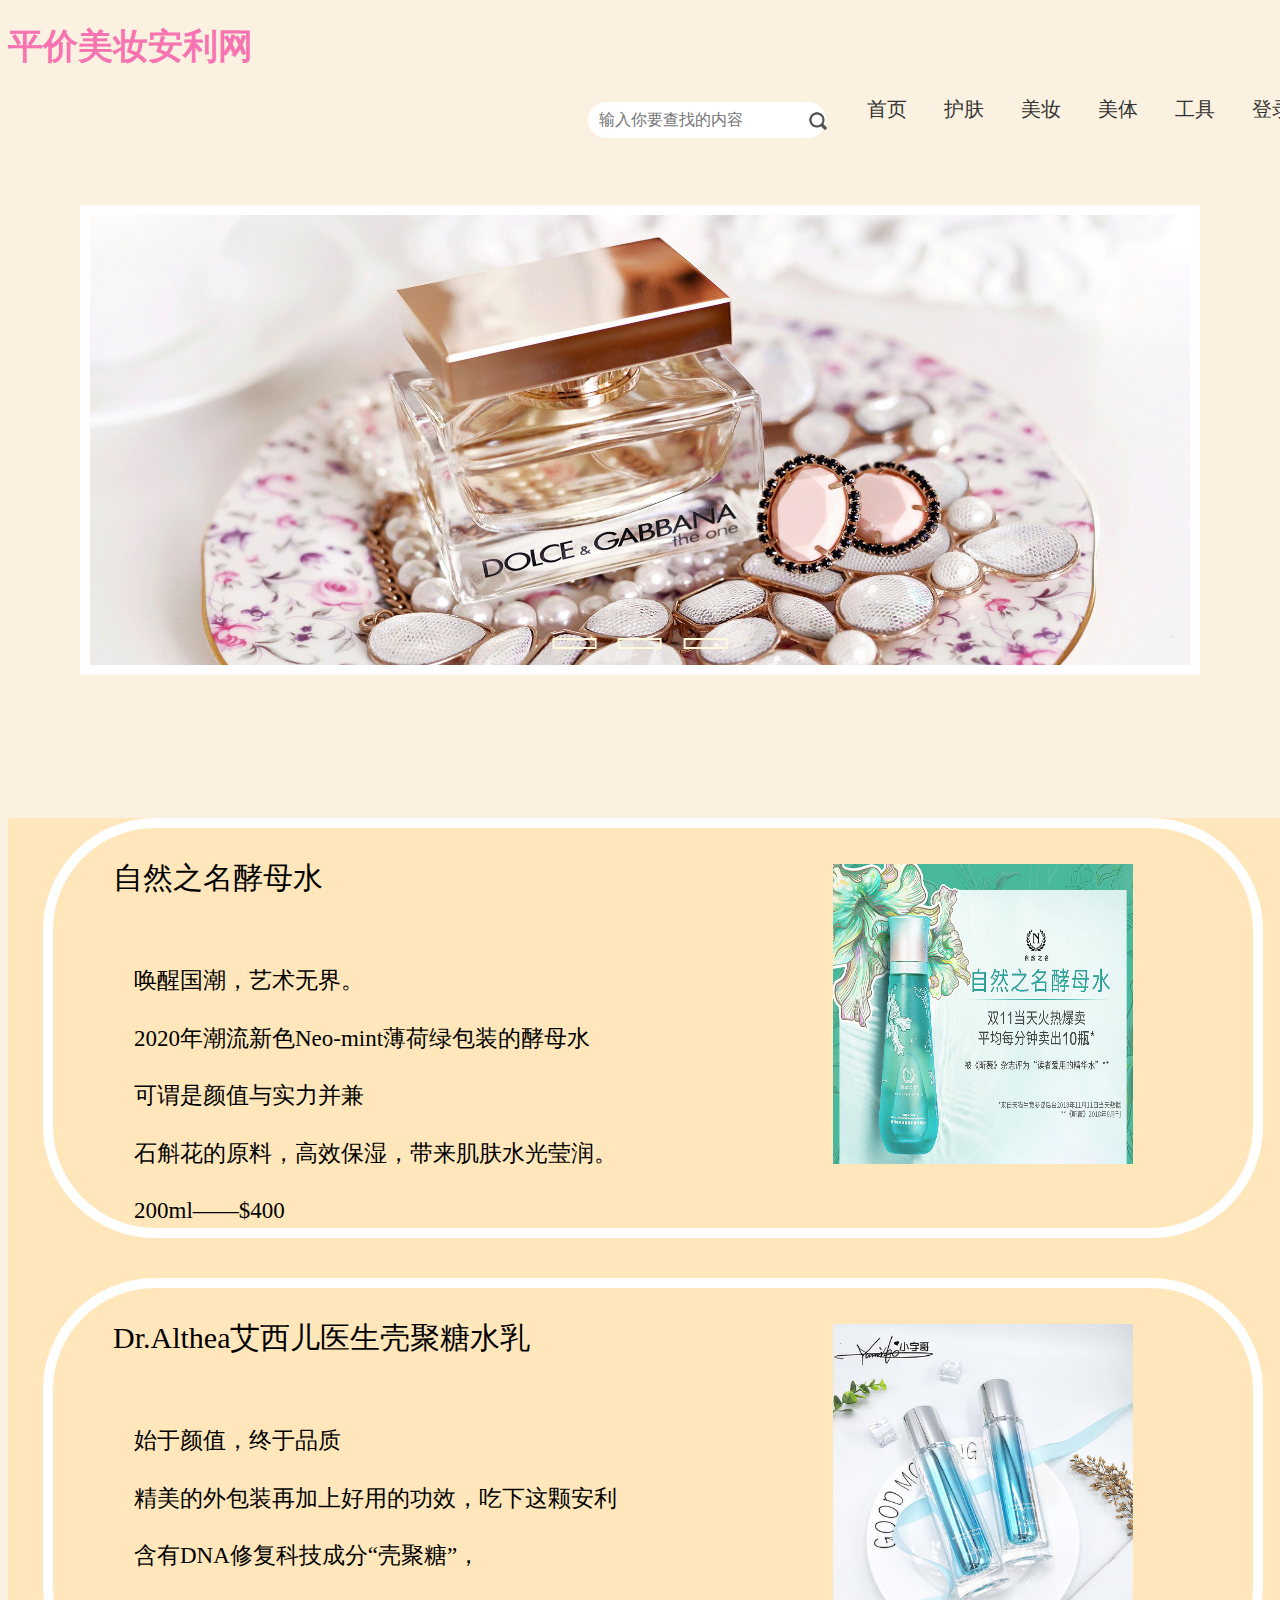
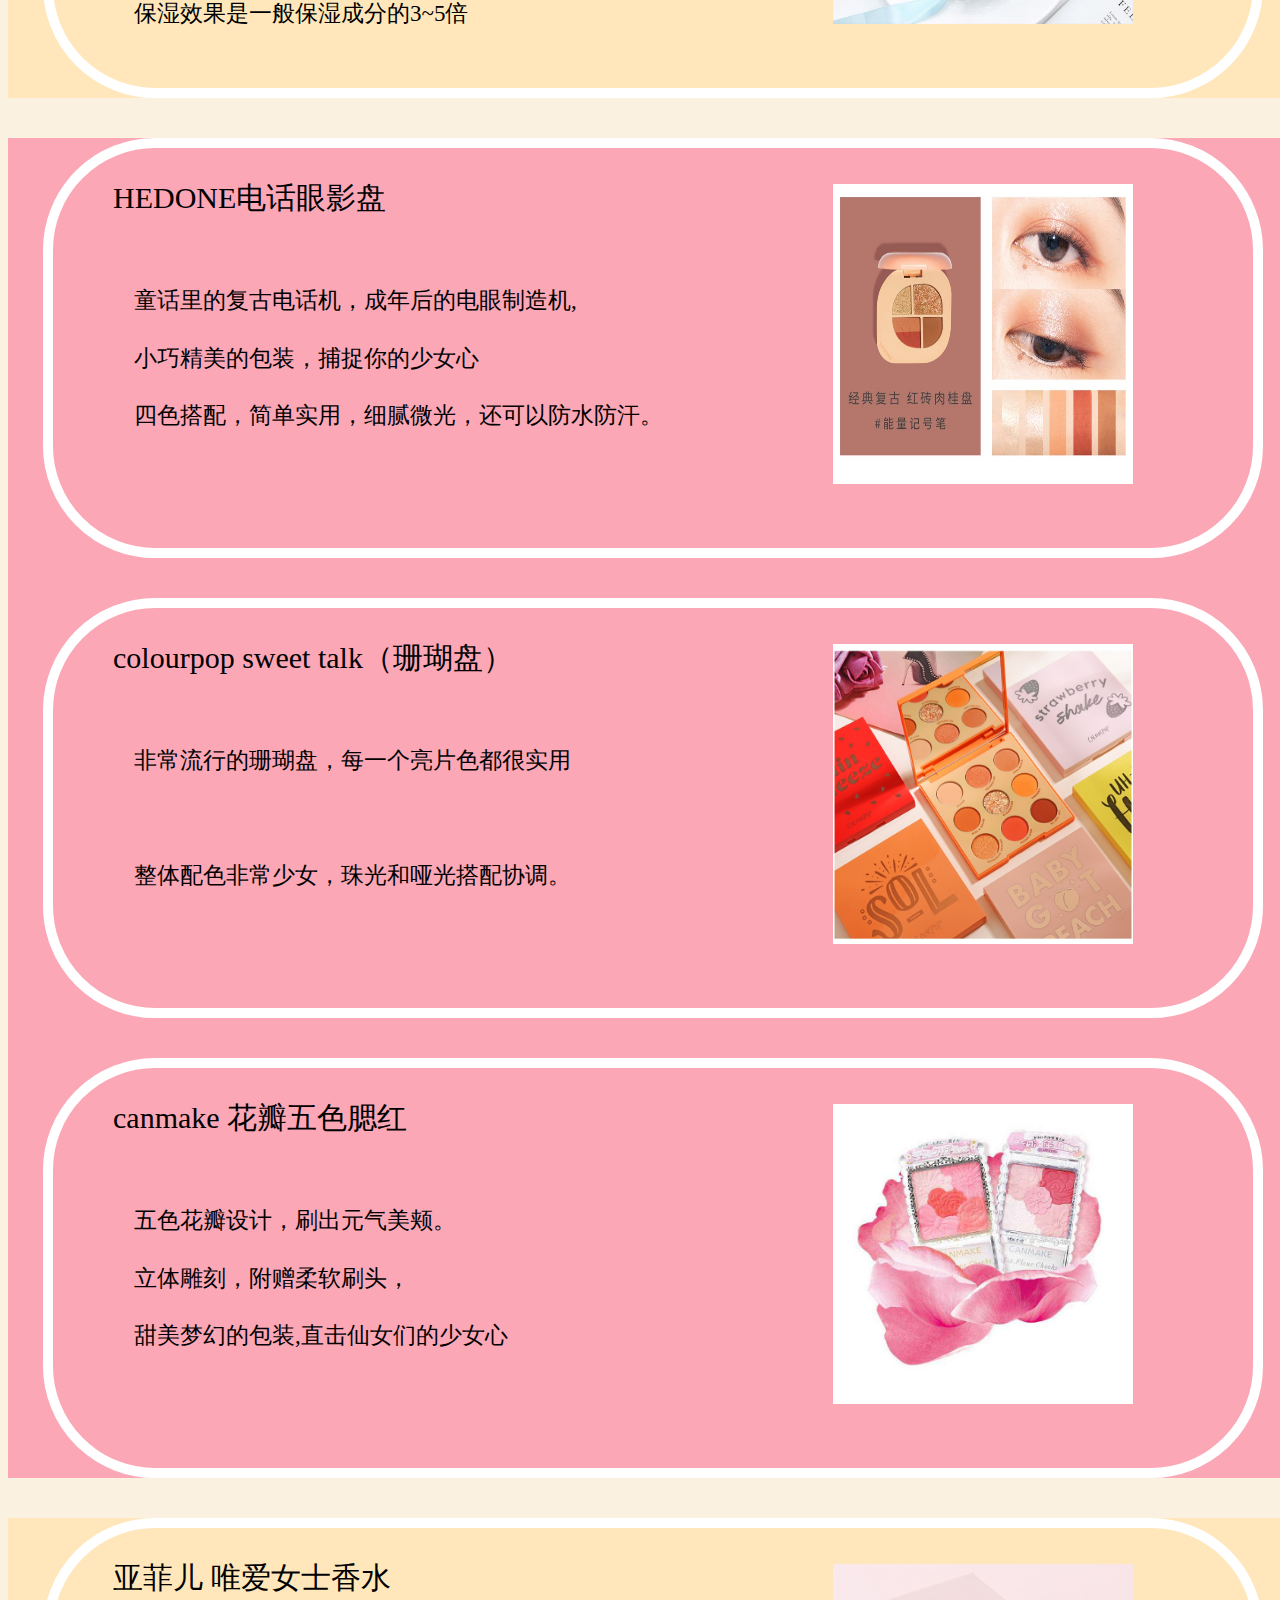
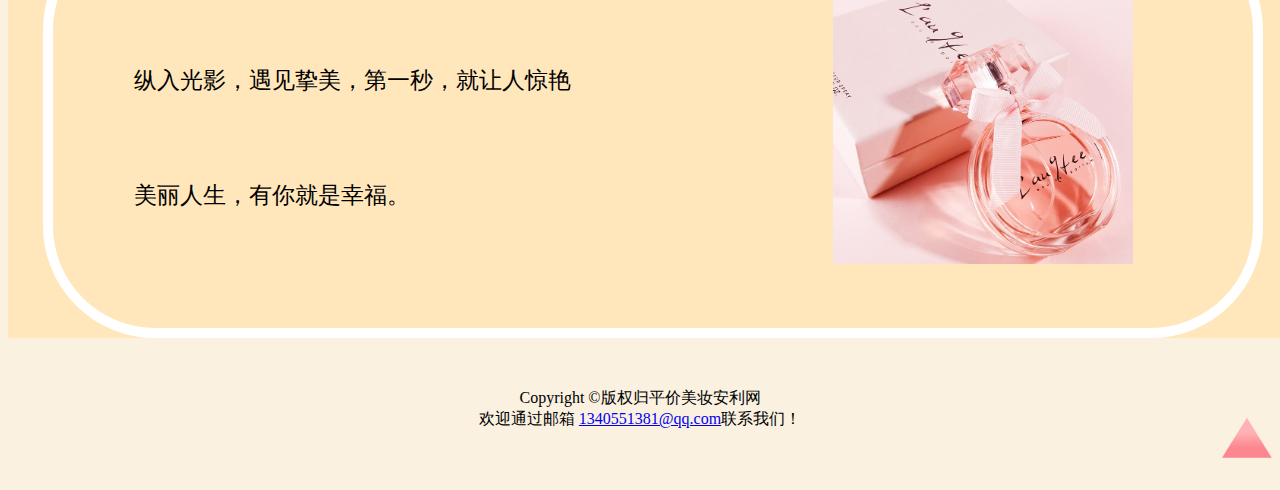
<file: index.html>
<!doctype html>
<html lang="zh">
	<head>
		<meta charset="utf-8">
		<title>平价美妆安利网-首页</title>
		<link rel="stylesheet" href="css/index-style.css">
	</head>

<body>
	<!--span 和a.img配合使用，这只是个空盒子，为了回到顶部链接定位-->
	<span id="gotop"> </span>
	<!--头部开始，含网站名称、搜索框、导航、-->
	<header>
		<h1><a href="index.html">平价美妆安利网</a></h1>
		<!--搜索框-->
		<div class="search-box">
			<input class="search-txt" type="search" name="search" placeholder="输入你要查找的内容"/>
				<img src="img/index.img/search.png" class="icon" alt="搜索框底框"/>
		</div>
		<!--导航栏-->
		<nav class="navbar">
			<ul>
				<li><a href="index.html">首页</a></li>
				<li><a href="other-html-files/skin-care-page.html">护肤</a></li>
				<li><a href="other-html-files/cosmetics-page.html">美妆</a></li>
				<li><a href="other-html-files/body-care-page.html">美体</a>
					<ul>
						<li><a href="other-html-files/body-care-page.html">香水</a></li>
						<li class="gray">美甲</li>
						
					</ul>
				</li>
				<li><a href="other-html-files/tool-page.html">工具</a>
					<ul>
						<li><a href="other-html-files/tool-page.html">刷子</a></li>
						<li class="gray">睫毛夹</li>
						<li class="gray">化妆镜</li>
					</ul>
				</li>
				<li><a href="other-html-files/login.html">登录</a></li>
			</ul>
		</nav>
	</header>
		<!-- === 轮播图片 === -->
		<div class="slidershow middle">
			<div class="slides"><!--定义幻灯片板块-->	
				<input type="radio" name="r" id="r1" checked /><!--checked和type="radio"配合使用-->
				<input type="radio" name="r" id="r2" />
				<input type="radio" name="r" id="r3" />

				<div class="slide s1">
					<img src="img/index.img/perfume12.jpg" alt="" />
				</div>

				<div class="slide">
					<img src="img/index.img/perfume8.jpg" alt="" />
				</div>

				<div class="slide">
					<img src="img/index.img/perfume13.jpg" alt="" />
				</div>
			</div><!--div为sides（幻灯片总和结束）-->
			
			<!--设置导航-->
			<div class="navigaion">
				<label for="r1" class="bar"></label><!--"for"属性可把label绑定到另外一个元素,点击label聚焦选中for的id上-->
				<label for="r2" class="bar"></label><!--请把 "for" 属性的值设置为相关元素的 id 属性的值。 -->
				<label for="r3" class="bar"></label>
			</div>
		</div><!--div为slidershow middle，幻灯片轮播板块结束-->
	
	
	<!--中间主体部分-->
	<main><!--定义中间主体部分-->

		<!--第一背景色块开始-->
		<div class="first-color">
			<!--图文板块1-->
			<div class="block"><!--定义含有图文的板块样式-->
				<p class="title">自然之名酵母水</p>
				<p class="text">唤醒国潮，艺术无界。<br>2020年潮流新色Neo-mint薄荷绿包装的酵母水<br>可谓是颜值与实力并兼<br>石斛花的原料，高效保湿，带来肌肤水光莹润。<br>200ml——$400</p>
				<img src="img/index.img/toner.jpg" class="picture" alt="自然之名产品照" width="300" height="300">
			</div>	
			
			<!--图文板块2-->
			<div class="block">
				<p class="title">Dr.Althea艾西儿医生壳聚糖水乳</p>
				<p class="text">始于颜值，终于品质<br>精美的外包装再加上好用的功效，吃下这颗安利<br>含有DNA修复科技成分“壳聚糖”，<br>保湿效果是一般保湿成分的3~5倍</p>
				<img src="img/index.img/Dr.Althea.jpg" alt="艾西儿" class="picture" width="300" height="300">
			</div>	
		</div><!--第一背景色块结束-->
		
		<!--第二背景色块开始-->
		<div class="second-color">
			<!--图文板块3-->
			<div class="block">
				<p class="title">HEDONE电话眼影盘</p>
				<p class="text">童话里的复古电话机，成年后的电眼制造机,<br>小巧精美的包装，捕捉你的少女心<br>四色搭配，简单实用，细腻微光，还可以防水防汗。</p>
				<img src="img/index.img/HEDONE.jpg" class="picture" alt="HEDONE电话眼影盘" width="300" height="300">
			</div>
			
			<!--图文板块4-->
			<div class="block">
				<p class="title">colourpop sweet talk（珊瑚盘）</p>
				<p class="text">非常流行的珊瑚盘，每一个亮片色都很实用<br><br>整体配色非常少女，珠光和哑光搭配协调。</p>
				<img src="img/index.img/colourpop.jpg" class="picture" alt="colourpop眼影盘" width="300" height="300">
			</div>
			
			<!--图文板块5-->
			<div class="block">
				<p class="title">canmake 花瓣五色腮红 </p>
				<p class="text">五色花瓣设计，刷出元气美颊。<br>立体雕刻，附赠柔软刷头，<br>甜美梦幻的包装,直击仙女们的少女心</p>
				<img src="img/index.img/canmake.jpg" class="picture" alt="canmake 腮红" width="300" height="300">
			</div><!--图文版块5结束-->
		</div><!--第二背景色块结束-->
		
		<!--第一背景色块开始-->
		<div class="first-color">
			<div class="block"><!--图文板块6-->
				<p class="title">亚菲儿 唯爱女士香水</p>
				<p class="text">纵入光影，遇见挚美，第一秒，就让人惊艳<br><br>美丽人生，有你就是幸福。</p>
				<img src="img/index.img/perfume.jpg" class="picture" alt="香水" width="300" height="300">
			</div><!--图文版块6结束-->
		</div>
	</main>
	
	<footer>
		<div>
		<p> Copyright &copy;版权归平价美妆安利网<br>欢迎通过邮箱
		  	<a href="malito:1340551381@qq.com">1340551381@qq.com</a>联系我们！
		</p>
		</div>
	</footer>
	<!--回到顶部图标链接-->
	<a href="#gotop">
		<img src="img/index.img/up.png" class="up" alt="图标" width="50" height="80" >
	</a>
</body>
</html>
</file>
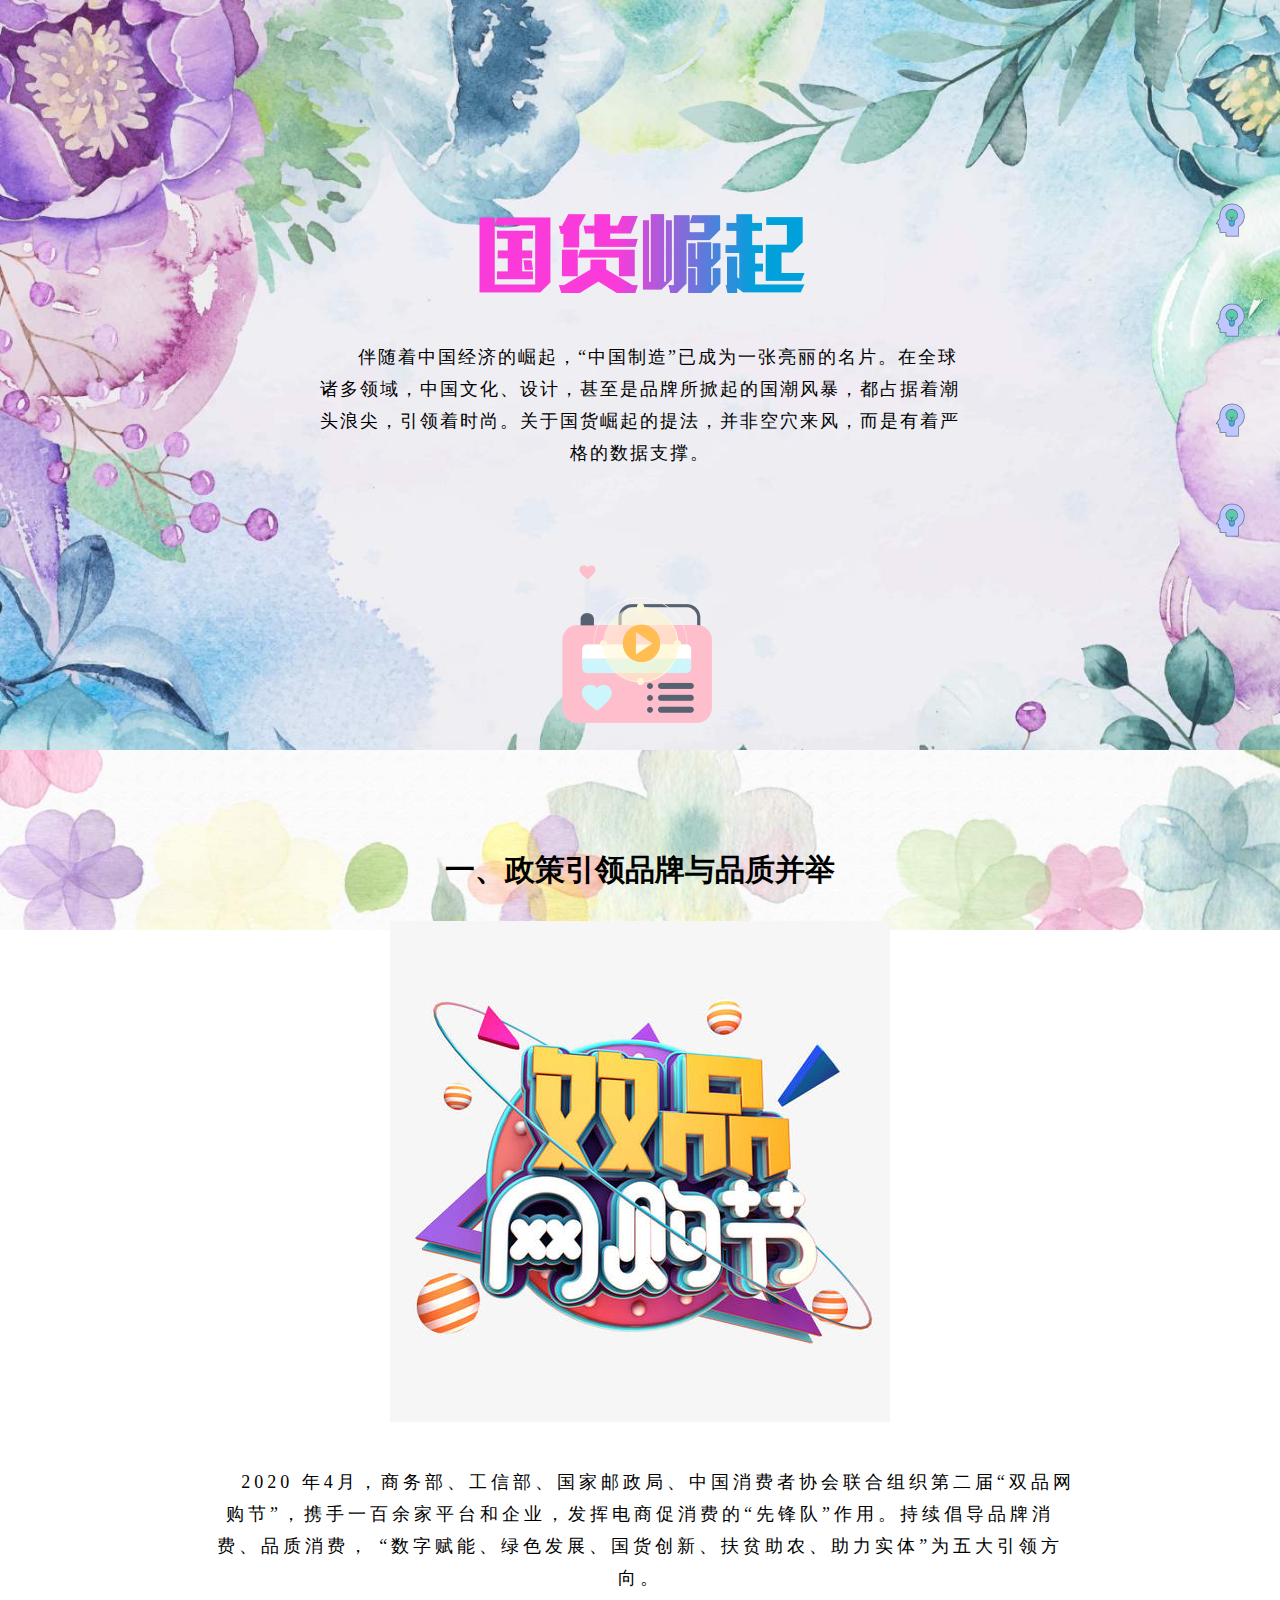
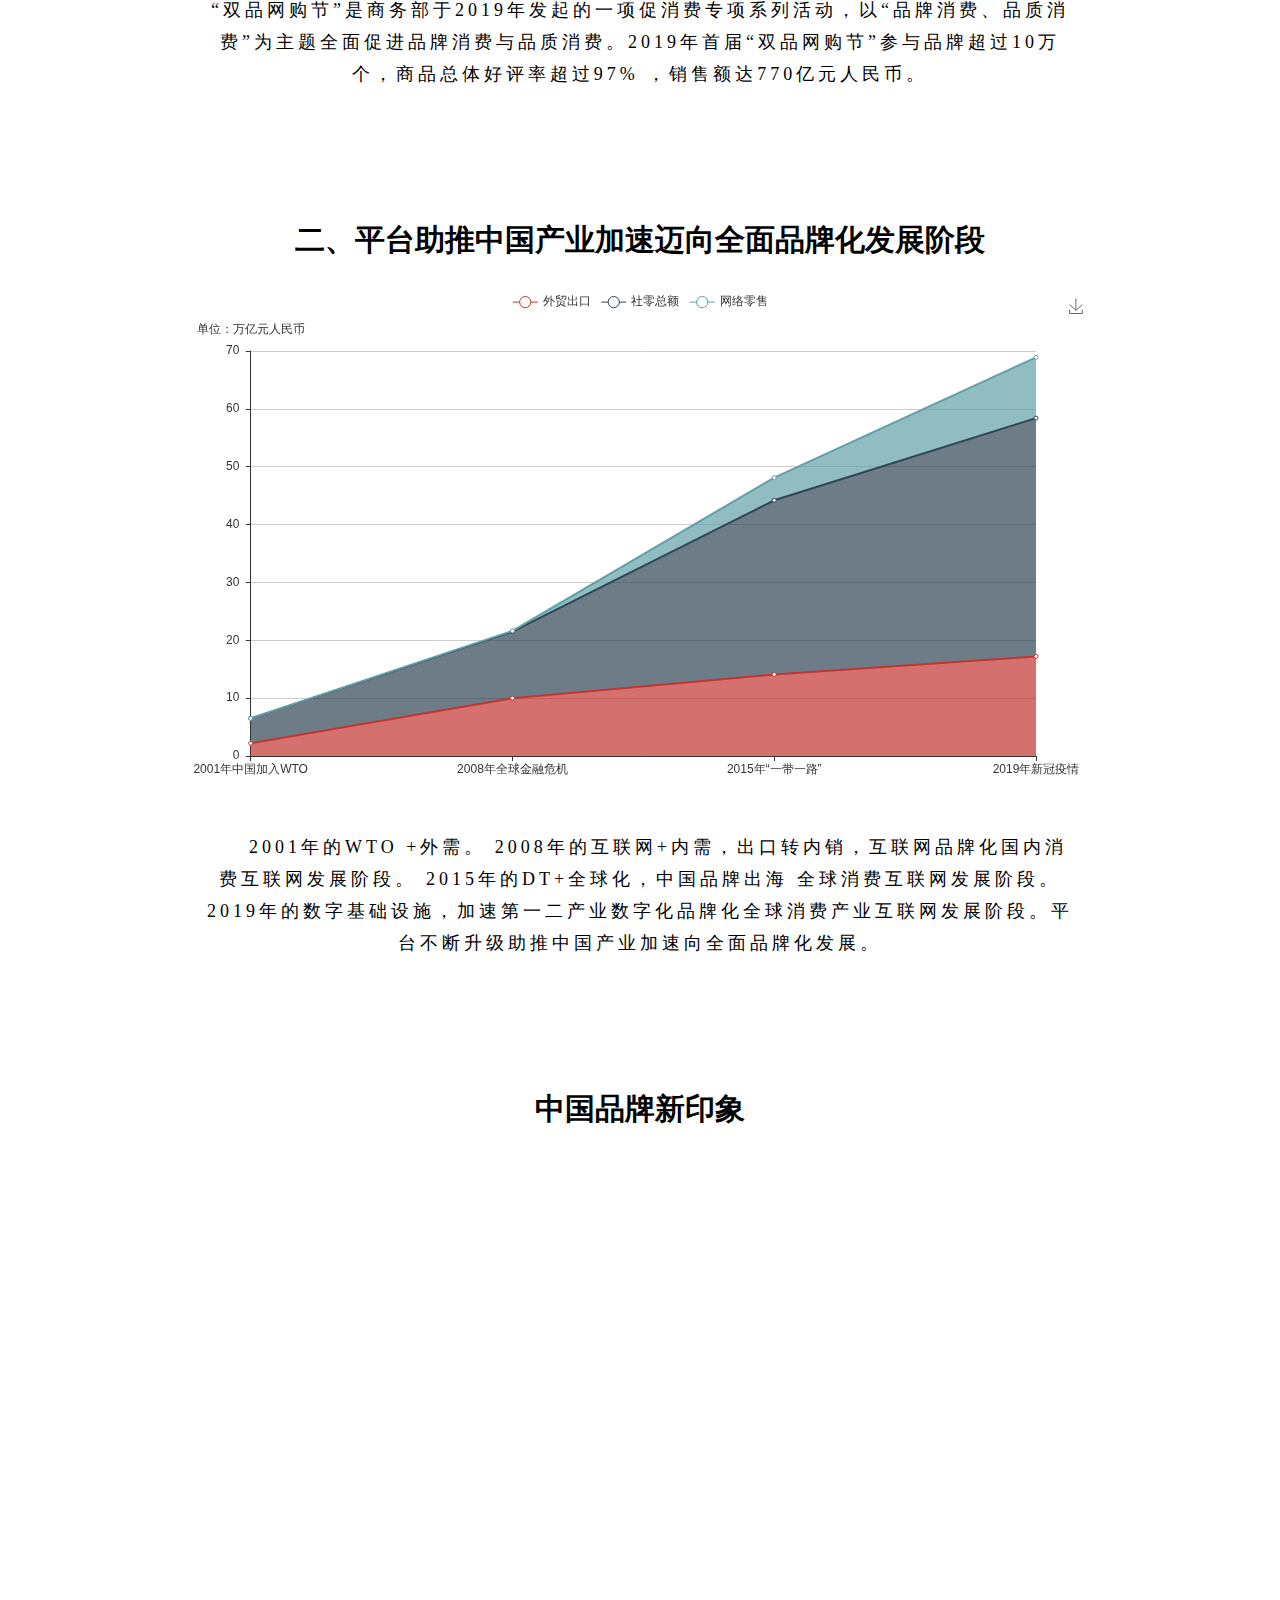
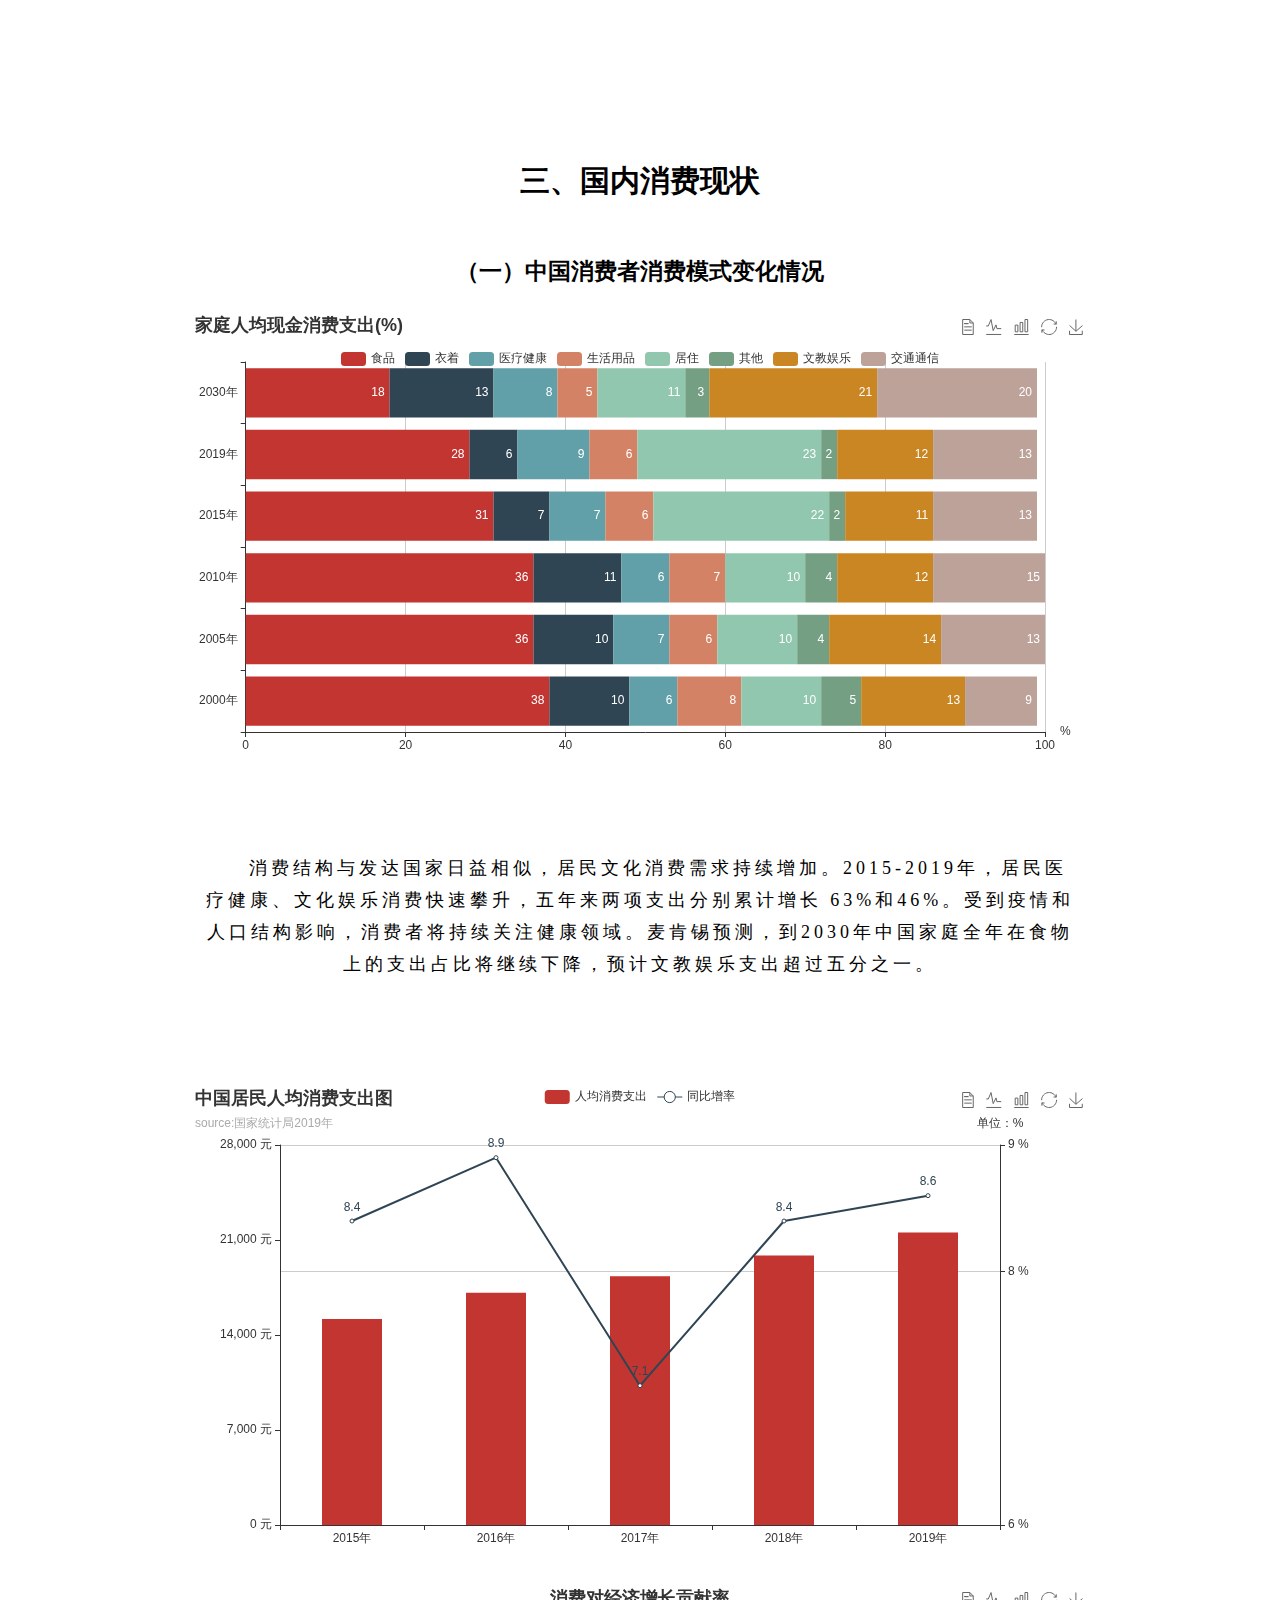
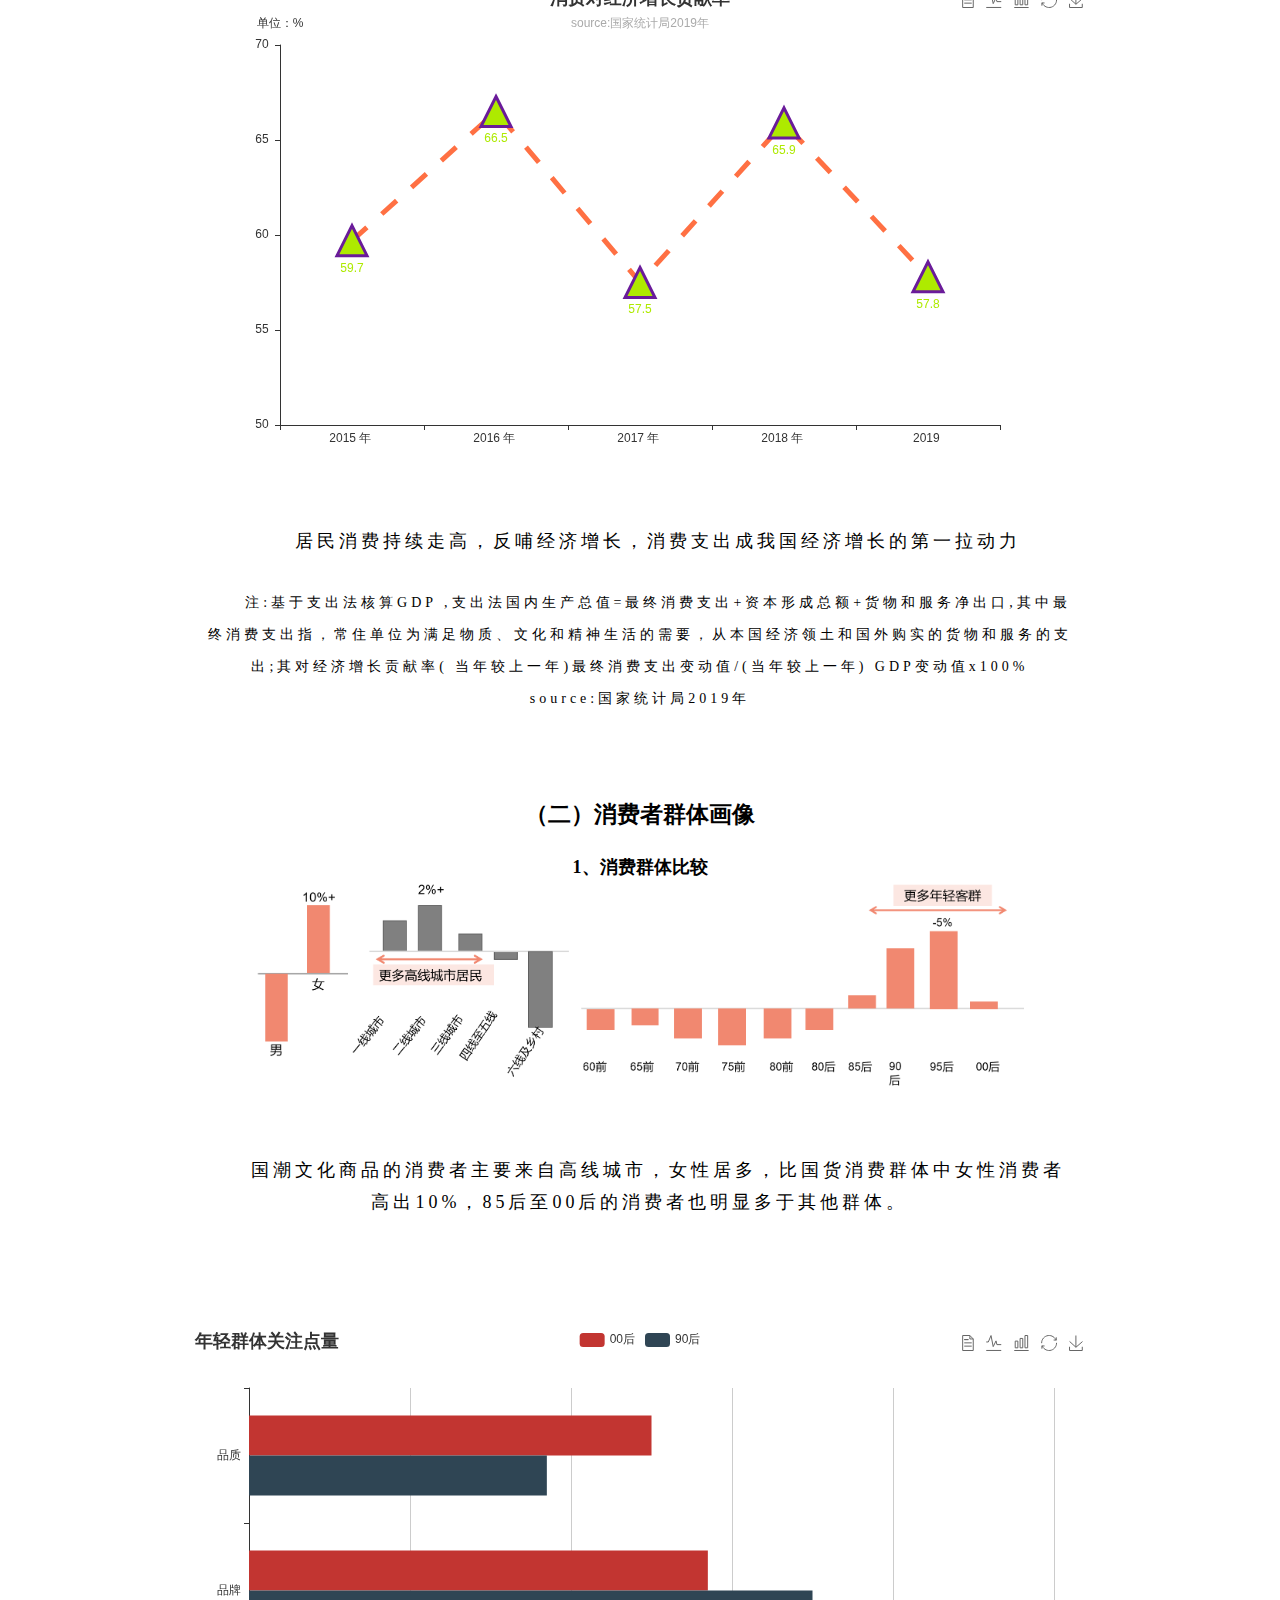
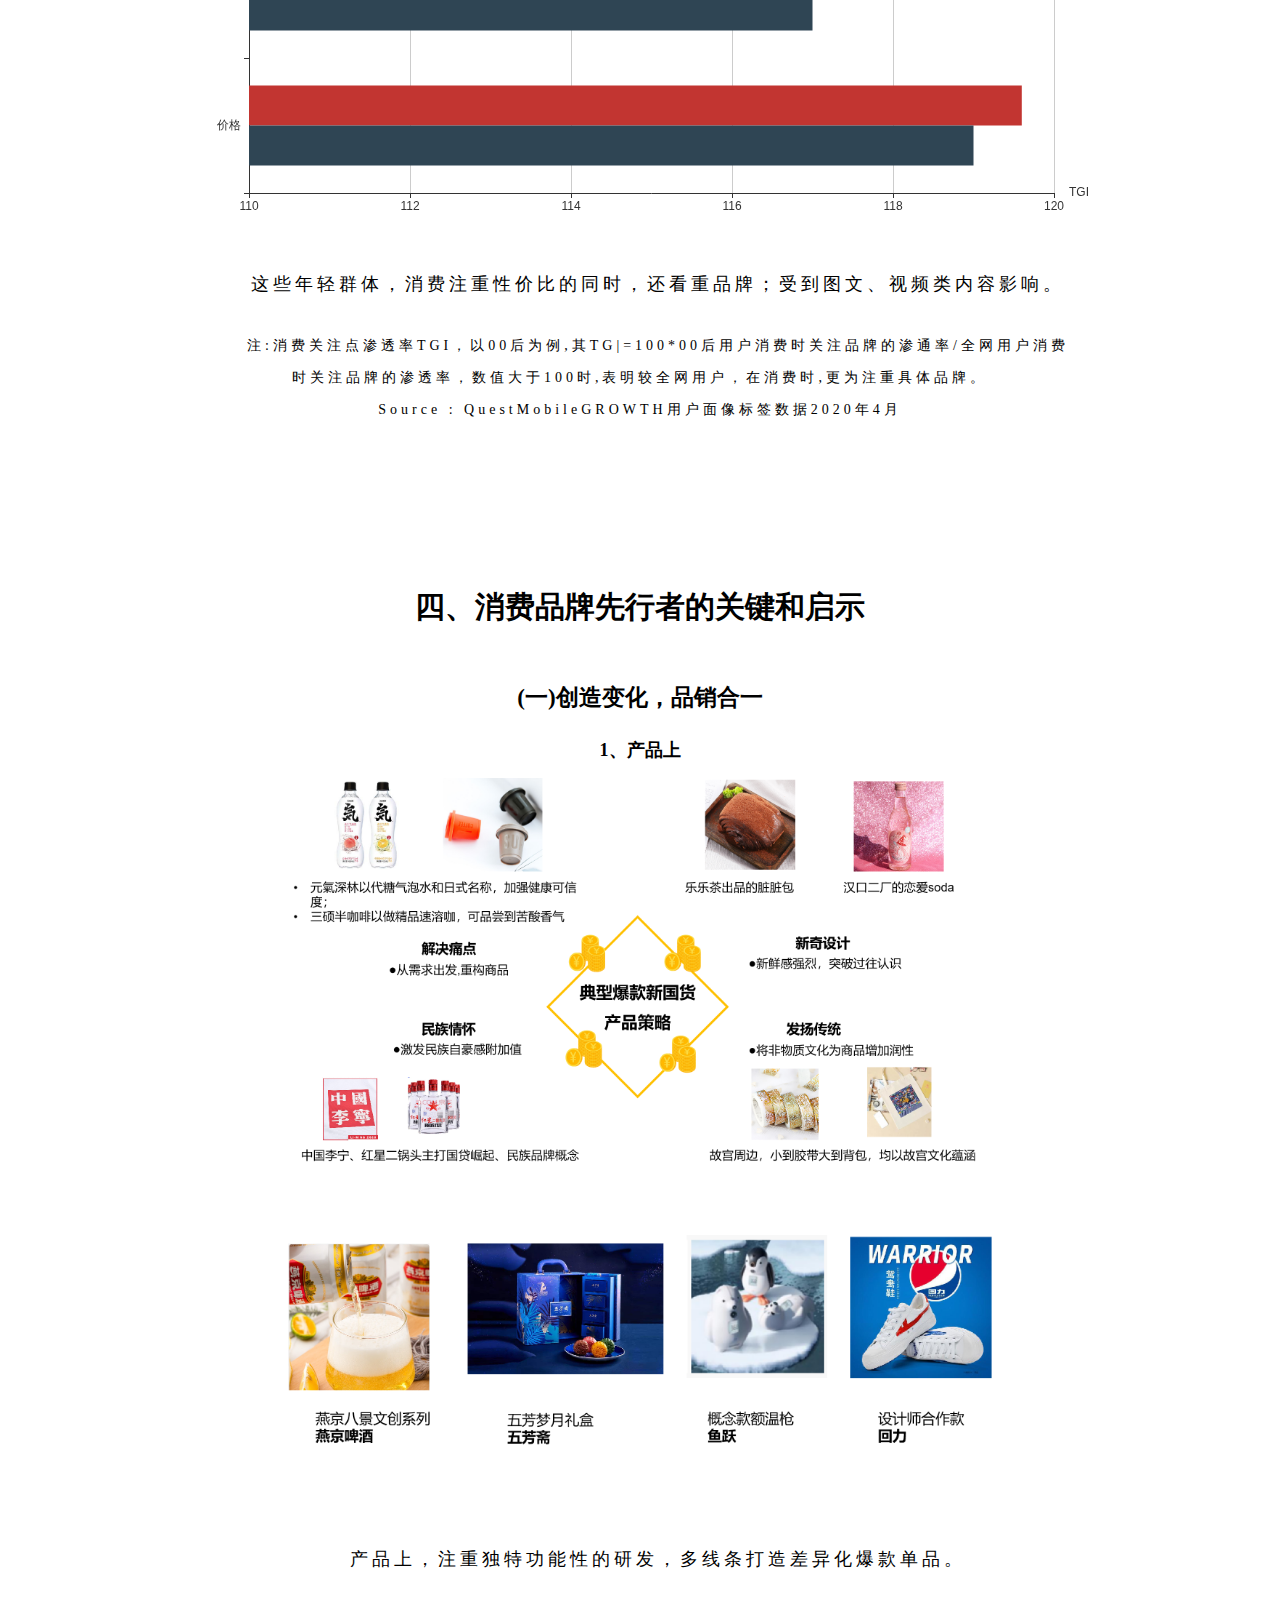
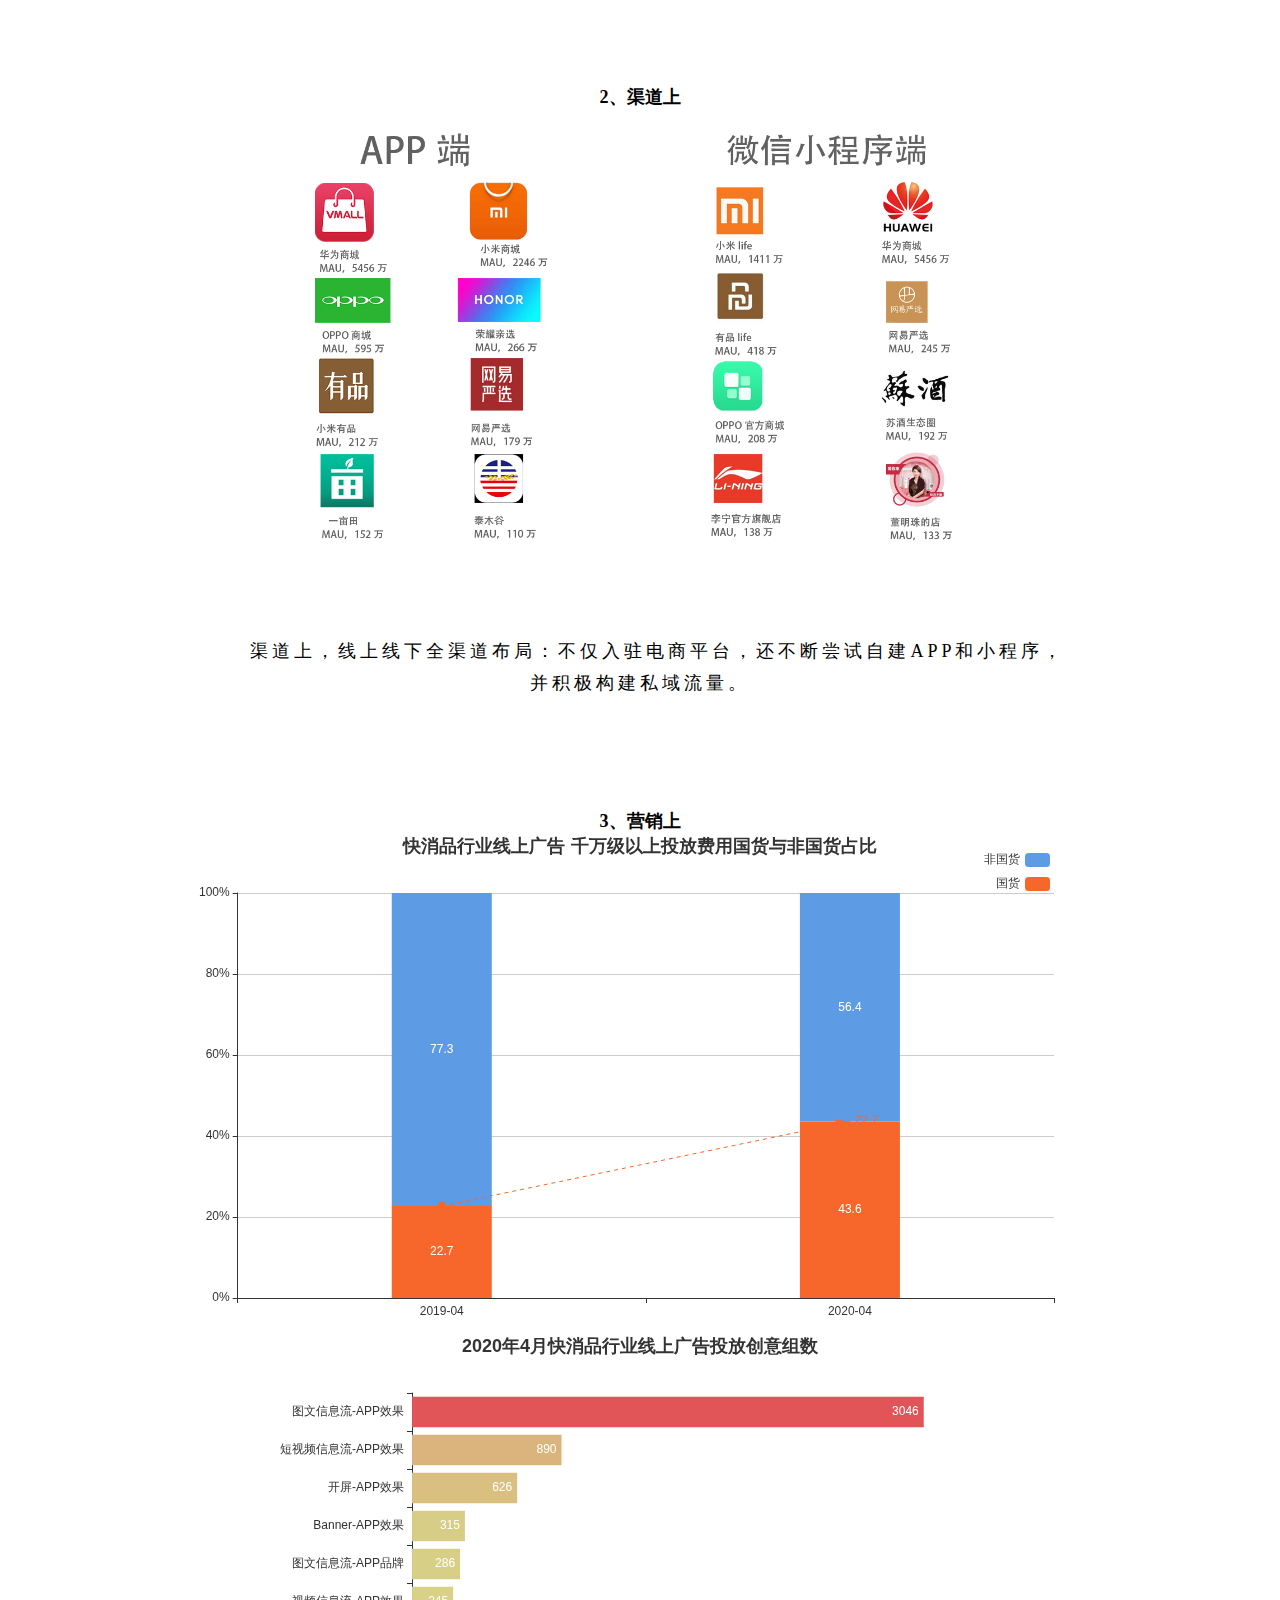
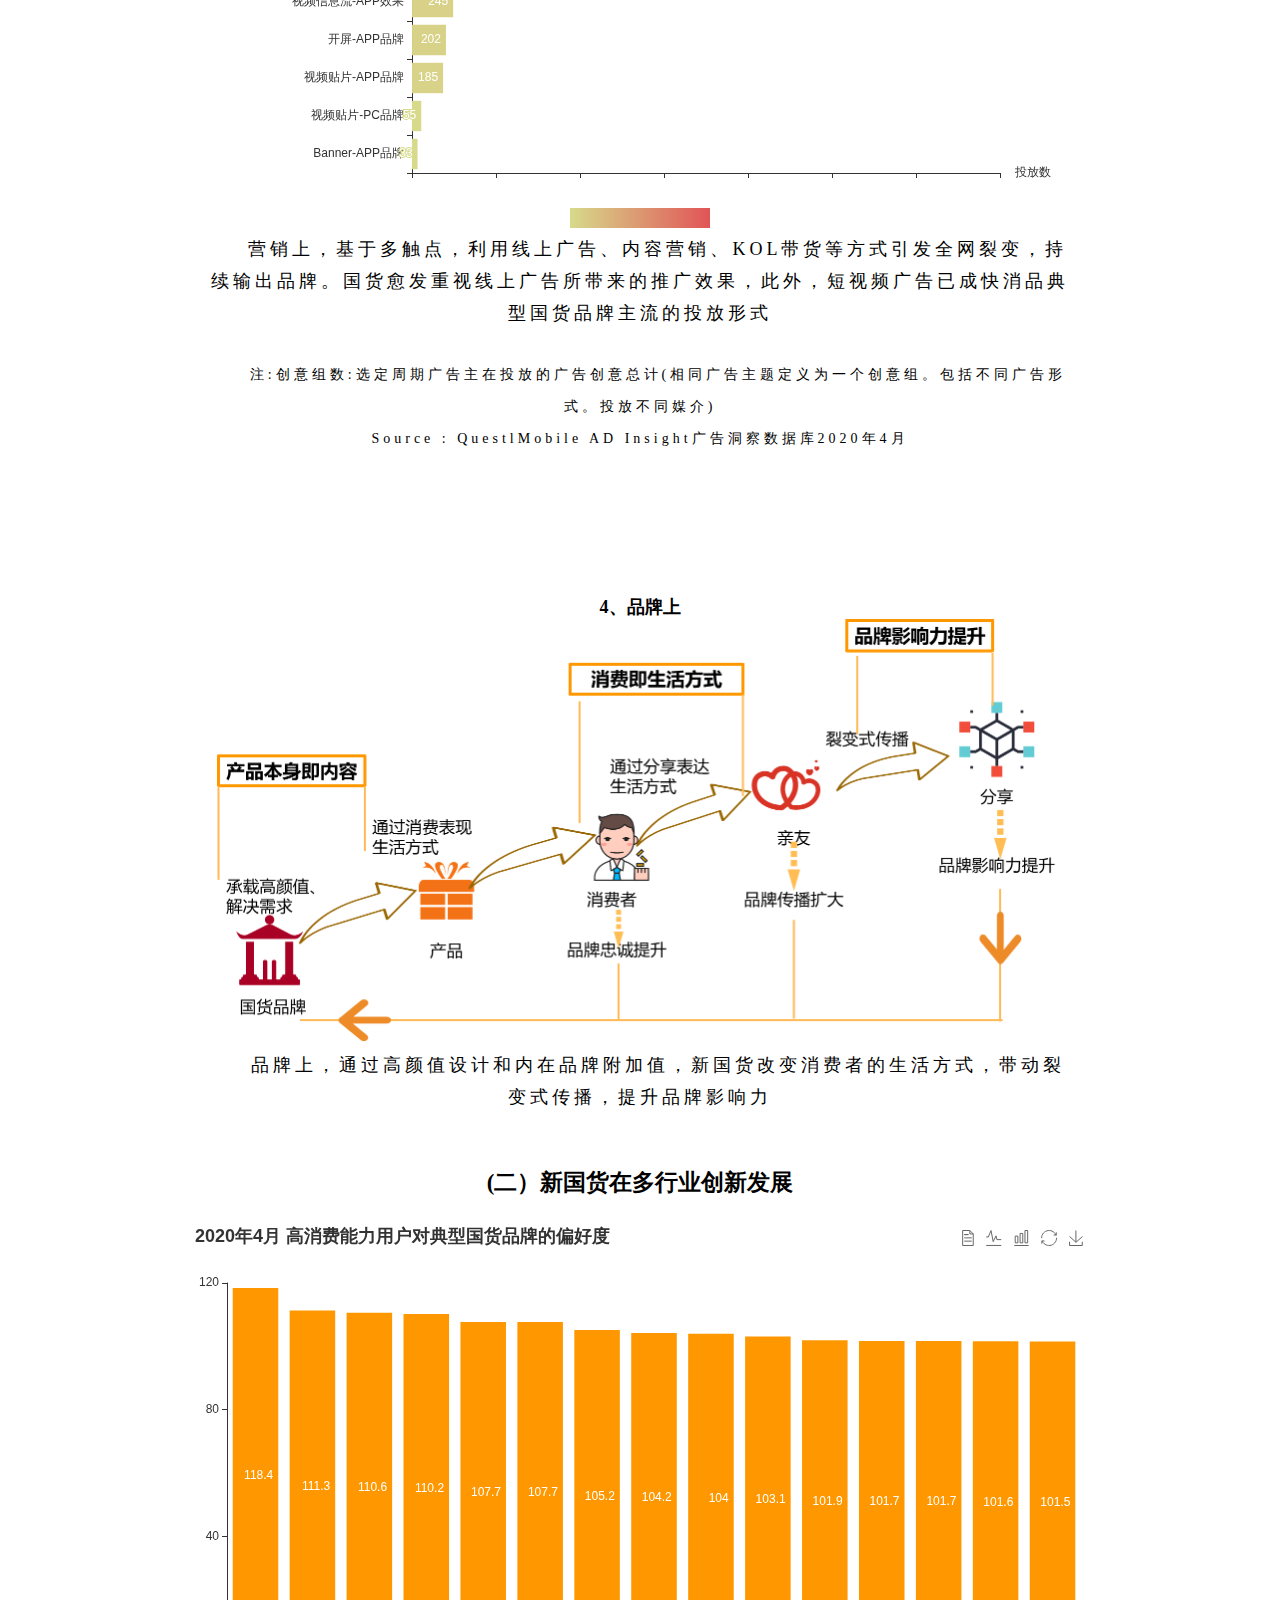
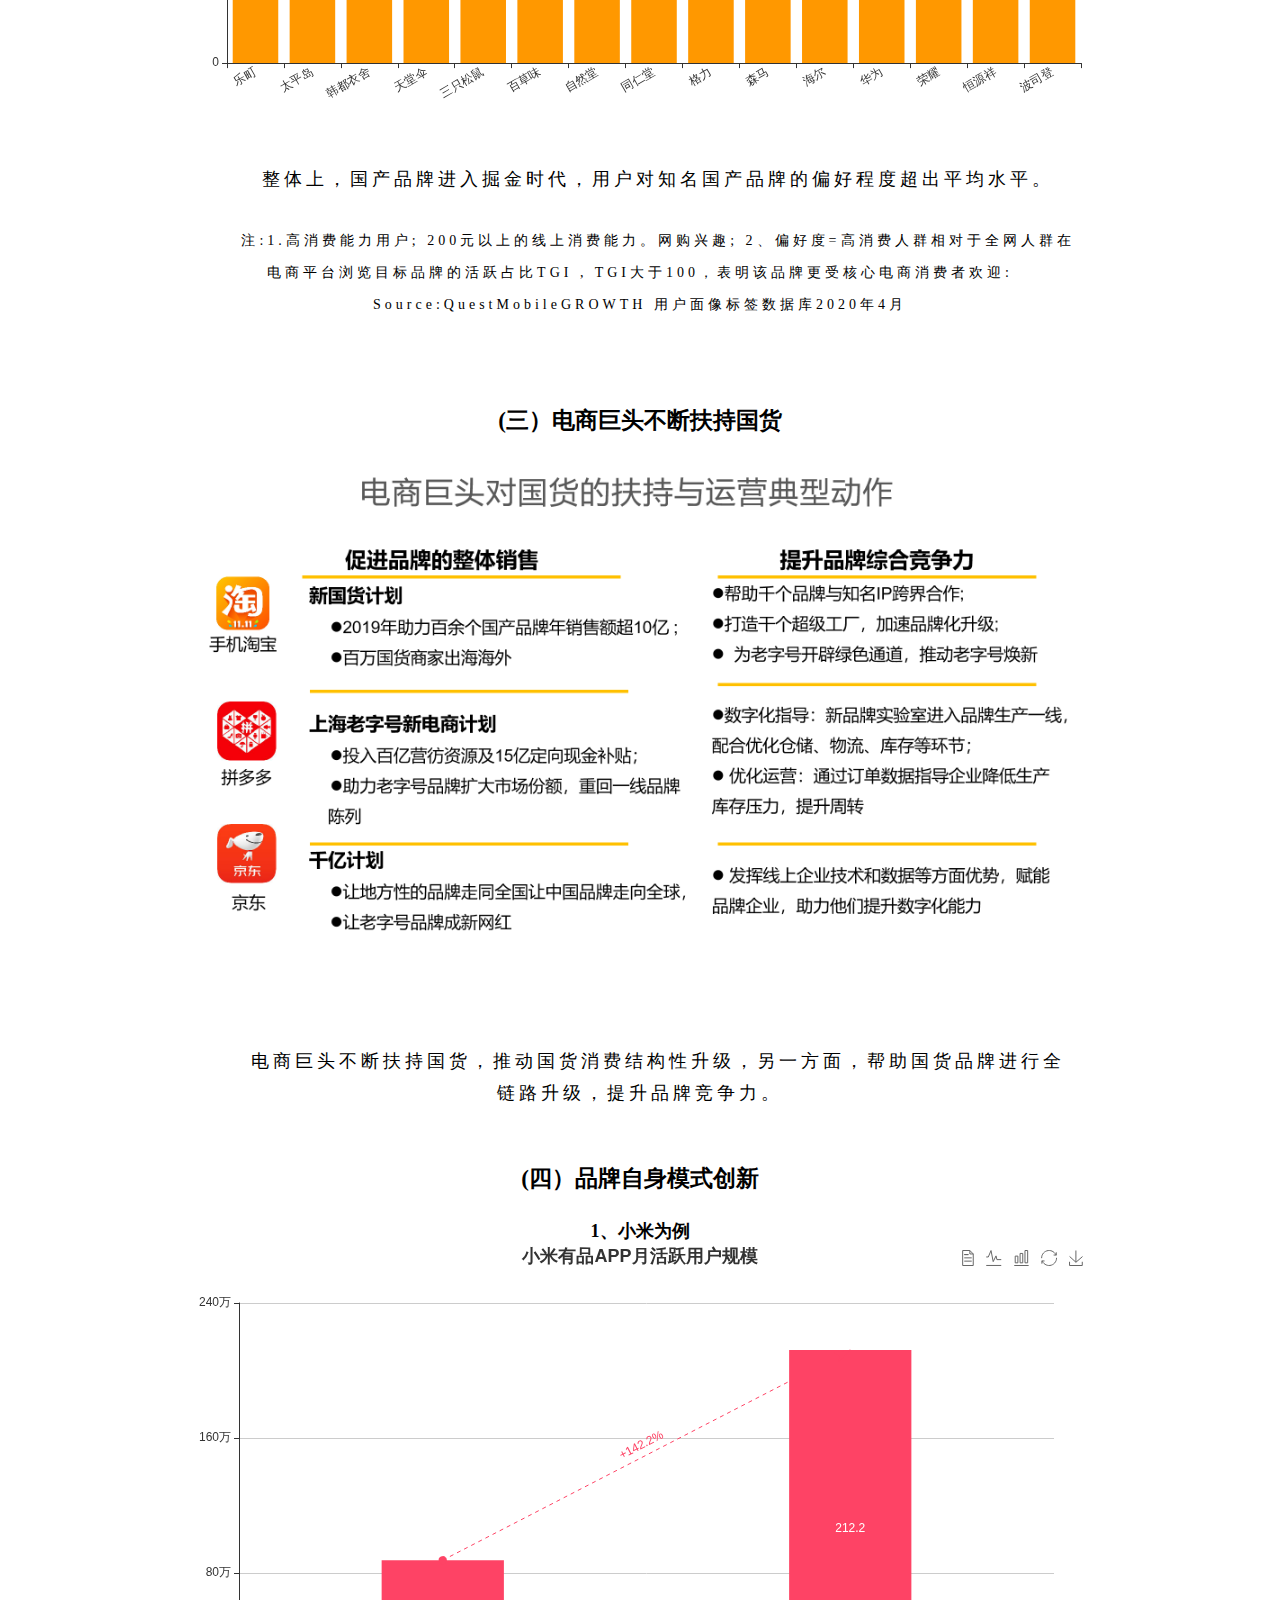
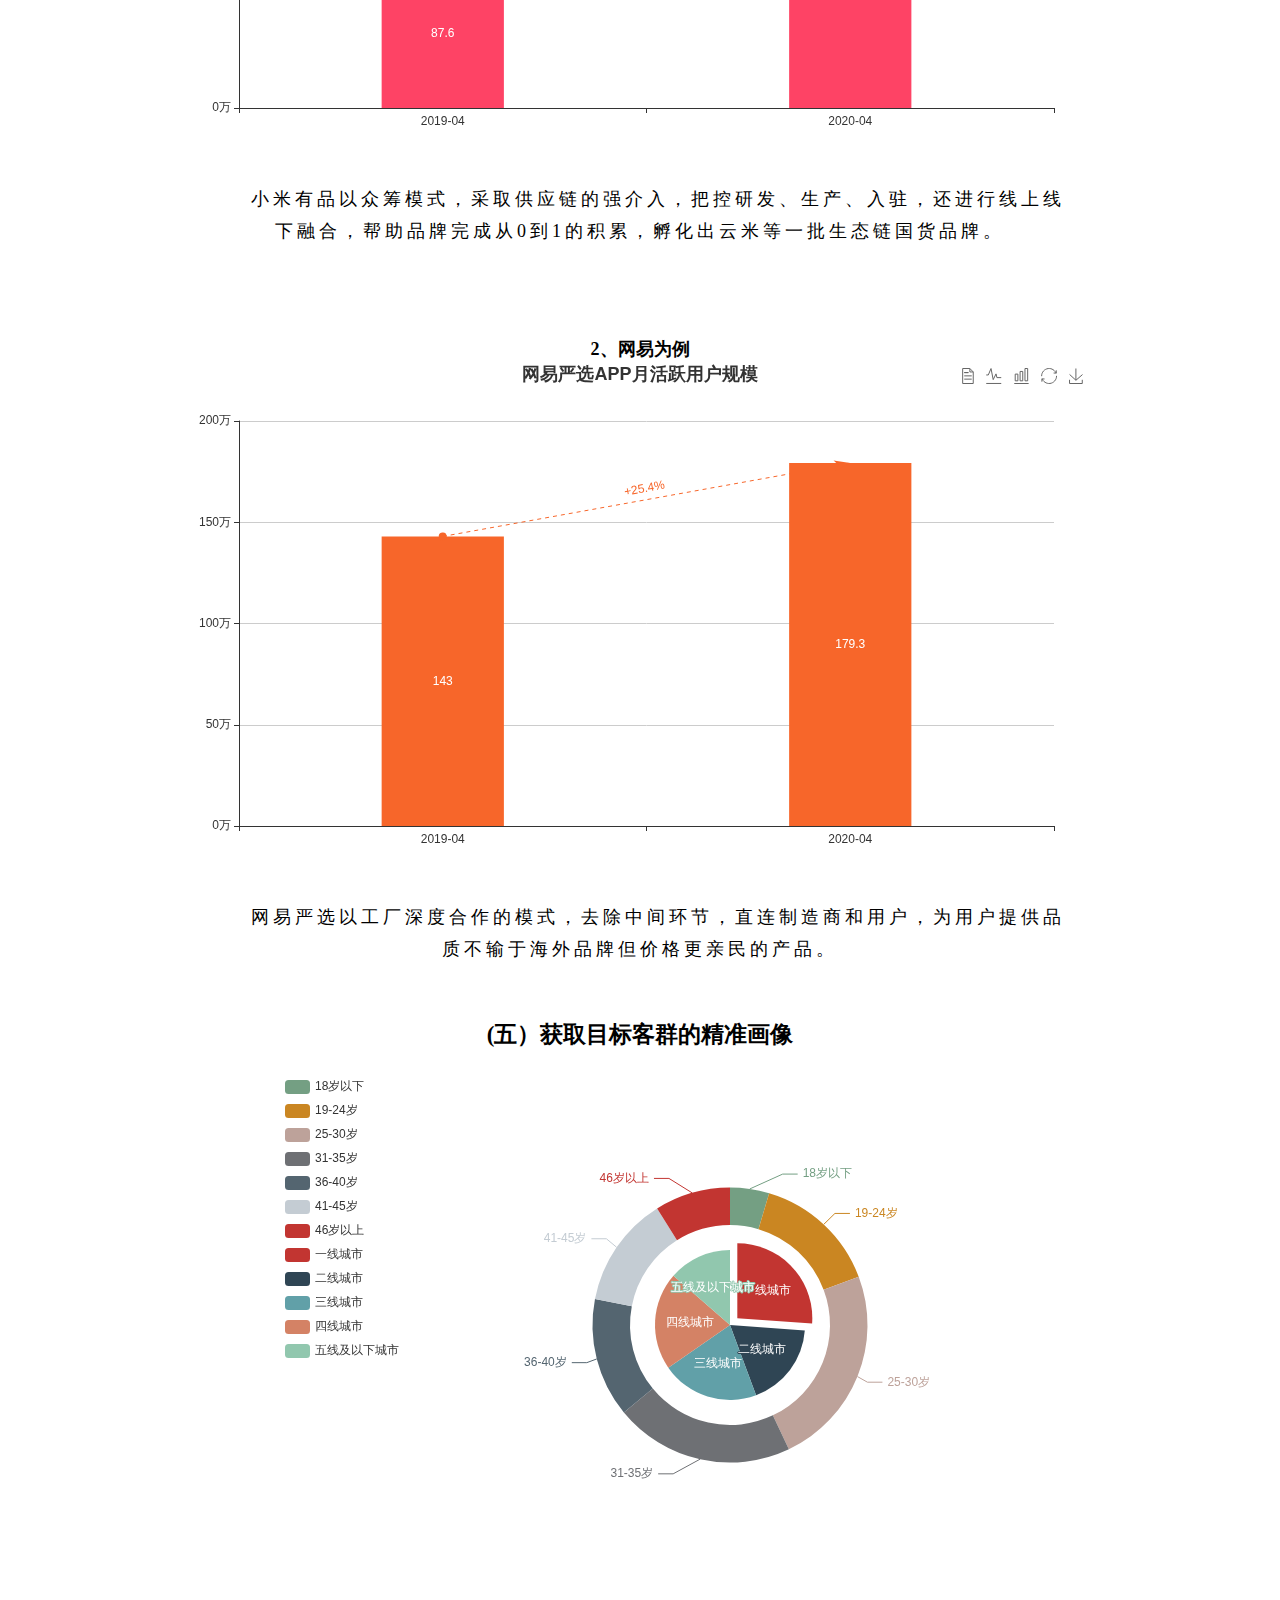
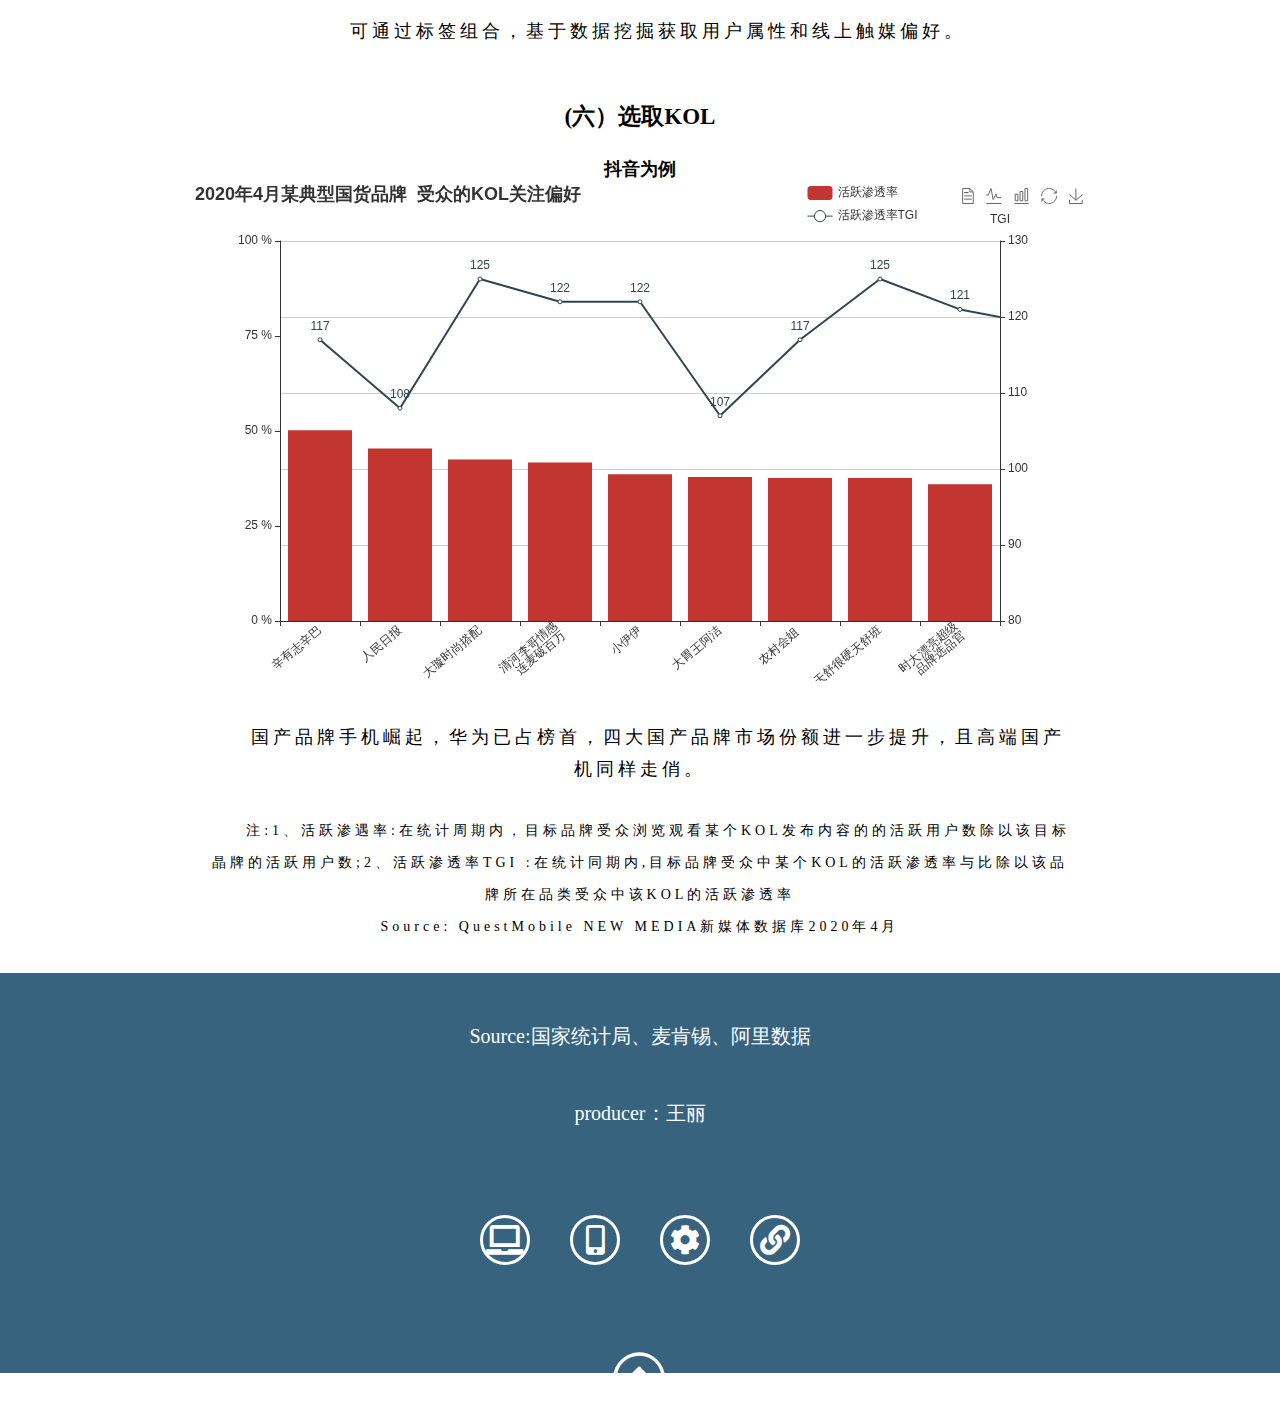
<file: domestic-products/index.html>
<!doctype html>
<html lang="zh">
	<head>
	<meta charset="utf-8">
	<title>国货崛起</title>
		<link href="css/index-style.css" rel="stylesheet" />
		<link href="https://cdn.bootcss.com/font-awesome/5.8.0/css/all.css" rel="stylesheet" />
		<link type="text/css" href="css/music-style.css" rel="stylesheet" />
		<script src="js/echarts.4.7.js"></script>
		<script src="https://oisanjavax.github.io/echarts-wordcloud/dist/echarts-wordcloud.min.js"></script>
	</head>

	
	<body>
      	<!-- header -->
		  <header id="top-header"> 	
			 <img src="images/标题2.png" alt="标题"> 
			 <p class="text1"> 伴随着中国经济的崛起，“中国制造”已成为一张亮丽的名片。在全球诸多领域，中国文化、设计，甚至是品牌所掀起的国潮风暴，都占据着潮头浪尖，引领着时尚。关于国货崛起的提法，并非空穴来风，而是有着严格的数据支撑。
			  </p>
			  
			 	<div class="btns-bg">
					<div class="PlayEy"></div>
					<div class="Btn"></div>
					<div class="Play">
						<audio id="audios" src="music/绘师岸田.mp3"></audio>
					</div>
				</div>
			   <script src="js/script-music.js"></script>
			  
			 <nav class="navbar">
			  <!--菜单导航-->
			  <ul>
				<li><a href="#page1"><img src="images/navbar.png" alt="导航"> </a></li>
				<li><a href="#page2"><img src="images/navbar.png" alt="导航"></a></li>
				<li><a href="#page3"><img src="images/navbar.png" alt="导航"></a></li>
				<li><a href="#page4"><img src="images/navbar.png" alt="导航"></a></li> 
			  </ul>
			</nav>

      	 </header>
		<!--============== 一、开始================-->
		
		<div id="page1">
			<div class="block">
				<h2>一、政策引领品牌与品质并举</h2>
				<div class="chart1-1">
					<img src="images/spwgj.jpg"  alt="双品网购节"/>
				</div>
				<div class="text1">
					2020 年4月，商务部、工信部、国家邮政局、中国消费者协会联合组织第二届“双品网购节”，携手一百余家平台和企业，发挥电商促消费的“先锋队”作用。持续倡导品牌消费、品质消费， “数字赋能、绿色发展、国货创新、扶贫助农、助力实体”为五大引领方向。
					<br>“双品网购节”是商务部于2019年发起的一项促消费专项系列活动，以“品牌消费、品质消费”为主题全面促进品牌消费与品质消费。2019年首届“双品网购节”参与品牌超过10万个，商品总体好评率超过97% ，销售额达770亿元人民币。
				</div>
			</div>
		</div>
		
			<!--============== 二、开始================-->
		
			<div id="page2">
				<div class="block">
					<h2>二、平台助推中国产业加速迈向全面品牌化发展阶段</h2>
					<div id="chart1-2" class="chart"></div>
					<div class="text1">2001年的WTO +外需。 2008年的互联网+内需，出口转内销，互联网品牌化国内消费互联网发展阶段。 2015年的DT+全球化，中国品牌出海
						全球消费互联网发展阶段。 2019年的数字基础设施，加速第一二产业数字化品牌化全球消费产业互联网发展阶段。平台不断升级助推中国产业加速向全面品牌化发展。
						
					</div>
					<!--=========================1-2 2001年至2019年中国产业发展图=========================-->
					<script>
						var myChart = echarts.init(document.getElementById('chart1-2'));
						var option = {	
						
						tooltip : {
							trigger: 'axis'
						},
						legend: {
							data:['外贸出口','社零总额','网络零售']
						},
						toolbox: {
							feature: {
								saveAsImage: {}
							}
						},
						grid: {
							left: '4%',
							right: '6%',
							bottom: '3%',
							containLabel: true
						},
						xAxis : [
							{
								type : 'category',
								boundaryGap : false,
								data : ['2001年中国加入WTO','2008年全球金融危机','2015年“一带一路”','2019年新冠疫情']
							}
						],
						yAxis : [
							{
								type: 'value',
								name: '单位：万亿元人民币',
								min: 0,
								max: 70,
								interval: 10,
								axisLabel: {
								formatter: '{value} '
								},


							}
						],
						series : [
							{
								name:'外贸出口',
								type:'line',
								stack: '总量',
								areaStyle: {normal: {}},
								data:[2.2,10.0,14.1,17.2]
							},
							{
								name:'社零总额',
								type:'line',
								stack: '总量',
								areaStyle: {normal: {}},
								data:[4.3,11.5,30.1,41.2]
							},
							{
								name:'网络零售',
								type:'line',
								stack: '总量',
								areaStyle: {normal: {}},
								data:[0,0.13,3.9,10.5]
							},
						
						]
					};
						myChart.setOption(option);
					</script>
				</div>
				
			
		<div class="block">
			<h2>中国品牌新印象</h2>
			<div id="chart1-3" class="chart"></div>
			<!--===============1-3中国品牌新印象图================-->
			<script>
				var chart = echarts.init(document.getElementById('chart1-3'));
				var option = {
				
					tooltip: {},
					series: [{
						type: 'wordCloud',
						gridSize: 20,
						sizeRange: [12, 50],
						rotationRange: [0, 0],
						shape: 'circle',
						textStyle: {
							normal: {
								color: function() {
									return 'rgb(' + [
										Math.round(Math.random() * 160),
										Math.round(Math.random() * 160),
										Math.round(Math.random() * 160)
									].join(',') + ')';
								}
							},
							emphasis: {
								shadowBlur: 10,
								shadowColor: '#333'
							}
						},
						data: [{
							name: '女装',
							value: 10000,
							textStyle: {
								normal: {
									color: 'black'
								},
								emphasis: {
									color: 'red'
								}
							}
						}, {
							name: '3C数码配件',
							value: 6181
						}, {
							name: '家具',
							value: 4386
						}, {
							name: '收纳整理',
							value: 4055
						}, {
							name: '汽车用具',
							value: 2467
						}, {
							name: '流行饰品',
							value: 2244
						}, {
							name: '珠宝',
							value: 1898
						}, {
							name: '厨房家电',
							value: 1484
						}, {
							name: '玩具',
							value: 1112
						}, {
							name: '零食特产',
							value: 965
						}, {
							name: '男装',
							value: 847
						}, {
							name: '运动健身',
							value: 582
						}, {
							name: '国潮出海',
							value: 555
						}, {
							name: '手机',
							value: 550
						}, {
							name: '节气新风',
							value: 462
						}, {
							name: '文创商品',
							value: 366
						}, {
							name: '文化营销',
							value: 360
						}, {
							name: '老字号',
							value: 282
						}, {
							name: '双品网物节',
							value: 273
						}, {
							name: '高颜值',
							value: 265
						}]
					}]
				};
            	chart.setOption(option);
			 </script>
		</div> 
		
		</div>
			
			
			<!--===============三、（一）开始================-->
		
		<div id="page3" class="circle">
			<!--数据图+文-->
			
			<div class="block">
				<h2>三、国内消费现状</h2>
				<h3>（一）中国消费者消费模式变化情况</h3>
				<div id="chart1" class="chart" ></div>
				<!--图的文字总结-->
				<div class="text1">
					消费结构与发达国家日益相似，居民文化消费需求持续增加。2015-2019年，居民医疗健康、文化娱乐消费快速攀升，五年来两项支出分别累计增长 63%和46%。受到疫情和人口结构影响，消费者将持续关注健康领域。麦肯锡预测，到2030年中国家庭全年在食物上的支出占比将继续下降，预计文教娱乐支出超过五分之一。
				</div>
				<!--=========================1居民家庭人均现金消费各项支出占比图==========================-->
				 <script>
					var myChart = echarts.init(document.getElementById('chart1'));
					var option = {				 	
					title: {
						text: "家庭人均现金消费支出(%)"
					},
						toolbox: {
						feature: {
						dataView: {show: true, readOnly: false},
						magicType: {show: true, type: ['line', 'bar']},
						restore: {show: true},
						saveAsImage: {show: true}
						}
					},

					tooltip: {
						trigger: 'axis',
						axisPointer: {            // 坐标轴指示器，坐标轴触发有效
							type: 'shadow'        // 默认为直线，可选为：'line' | 'shadow'
						}
					},
					legend: {
						orient: 'horizontal',
						x: 'center',
						top: '7%',
						data: ['食品', '衣着', '医疗健康', '生活用品', '居住', '其他', '文教娱乐', '交通通信',]
					},
					grid: {
						left: '1%',
						right: '5%',
						top: '10%',
						containLabel: true
					},
					xAxis: {
						min: 0,
						max: 100,
						type: 'value',
						name: "%"
					},
					yAxis: {
						type: 'category',
						data: ['2000年', '2005年', '2010年', '2015年', '2019年', '2030年', ]
					},
					series: [
						{
							name: '食品',
							type: 'bar',
							stack: '总量',
							label: {
								show: true,
								position: 'insideRight'
							},
							data: [38, 36, 36, 31, 28, 18]
						},
						{
							name: '衣着',
							type: 'bar',
							stack: '总量',
							label: {
								show: true,
								position: 'insideRight'
							},
							data: [10, 10, 11, 7, 6, 13]
						},
						{
							name: '医疗健康',
							type: 'bar',
							stack: '总量',
							label: {
								show: true,
								position: 'insideRight'
							},
							data: [6, 7, 6, 7, 9, 8]
						},
						{
							name: '生活用品',
							type: 'bar',
							stack: '总量',
							label: {
								show: true,
								position: 'insideRight'
							},
							data: [8, 6, 7, 6, 6, 5]
						},
						{
							name: '居住',
							type: 'bar',
							stack: '总量',
							label: {
								show: true,
								position: 'insideRight'
							},
							data: [10, 10, 10, 22, 23, 11]
						},
						 {
							name: '其他',
							type: 'bar',
							stack: '总量',
							label: {
								show: true,
								position: 'insideRight'
							},
							data: [5, 4, 4, 2, 2, 3]
						},
						 {
							name: '文教娱乐',
							type: 'bar',
							stack: '总量',
							label: {
								show: true,
								position: 'insideRight'
							},
							data: [13, 14, 12, 11, 12, 21]
						},
						{
							name: '交通通信',
							type: 'bar',
							stack: '总量',
							label: {
								show: true,
								position: 'insideRight'
							},
							data: [9, 13, 15, 13, 13, 20]
						},
					]
				};
					myChart.setOption(option);
				</script>
			</div>

				<!--三、（一）中国消费者消费模式变化情况，2、3、图-->
			<div class="block">	
					<div id="chart2" class="chart" ></div>
					<div id="chart3" class="chart"></div>
					<div class="text1">居民消费持续走高，反哺经济增长，消费支出成我国经济增长的第一拉动力
						<p>注:基于支出法核算GDP ,支出法国内生产总值=最终消费支出+资本形成总额+货物和服务净出口,其中最终消费支出指，常住单位为满足物质、文化和精神生活的需要，从本国经济领土和国外购实的货物和服务的支出;其对经济增长贡献率( 当年较上一年)最终消费支出变动值/(当年较上一年) GDP变动值x100%
						<br>source:国家统计局2019年
						
						</p>
					</div>	
			</div>
				<!--===========================2中国居民人均消费支出图==============================-->
				<script>
					var myChart = echarts.init(document.getElementById('chart2'));
					var	option = {
						title: {
							text: '中国居民人均消费支出图',
							subtext: 'source:国家统计局2019年'
							}, 
					   tooltip: {
						trigger: 'axis',
						axisPointer: {
							type: 'cross',
							crossStyle: {
								color: '#999'
							}
						}
					},
					toolbox: {
						feature: {
							dataView: {show: true, readOnly: false},
							magicType: {show: true, type: ['line', 'bar']},

							restore: {show: true},
							saveAsImage: {show: true}
						}
					},
					legend: {
						data: ['人均消费支出',  '同比增率']
					},
					xAxis: [
						{
							type: 'category',
							data: ['2015年', '2016年', '2017年', '2018年', '2019年'],            
							axisPointer: {
								type: 'shadow'
							},
							splitLine:{show: false}
						}
					],
					yAxis: [
						{
							type: 'value',
							min: 0,
							max: 28000,
							interval: 7000,
							axisLabel: {
								formatter: '{value} 元'
							},
							splitLine:{show: false}
						},
						  {
							type: 'value',
							name: '单位：%',
							min: 6,
							max: 9,
							interval: 2,
							axisLabel: {
								formatter: '{value} %'
							}
						}
					],
					series: [
						{
							name: '人均消费支出',

							type: 'bar',
							data: [15172.4,  17110.8,  18322.2, 19853.1, 21559.0],
							barWidth : 60,
						},

						{
							name: '同比增率',
							type: 'line',
							yAxisIndex: 1,
							data: [8.4, 8.9, 7.1, 8.4, 8.6],
							label:{
								show: true,
							}
						}
					]
				};
					myChart.setOption(option);

				//--================3消费对经济增长贡献率===============-->
					var myChart = echarts.init(document.getElementById('chart3'));
					var option = {
						title: {
							text: '消费对经济增长贡献率',
							subtext: 'source:国家统计局2019年',
							left: 'center'
							},
						toolbox: {
							feature: {
								dataView: {show: true, readOnly: false},
								magicType: {show: true, type: ['line', 'bar']},
								restore: {show: true},
								saveAsImage: {show: true}
							}
						},
						tooltip: {
							trigger: 'axis',
							axisPointer: {
								type: 'cross',
								crossStyle: {
									color: '#999'
								}
							}
						},
						xAxis: {
							type: 'category',
							data: ['2015 年 ', '2016 年 ', '2017 年 ', '2018 年 ', '2019 ']
						},
						yAxis: {

								type: 'value',
								name: '单位：%',
								min: 50,
								max: 70,
								interval: 5,
								axisLabel: {
									formatter: '{value} '
								},
								splitLine:{
									show:false,
								}


						},
						series: [{
							data: [59.7, 66.5, 57.5, 65.9, 57.8],
							type: 'line',
							symbol: 'triangle',
							symbolSize: 30,
							label: {
									show: true,
									position: 'bottom'
								},
							lineStyle: {
								color: '#FF7043',
								width: 5,
								type: 'dashed'
							},
							itemStyle: {
								borderWidth: 3,
								borderColor: '#6A1B9A',
								color: '#AEEA00'
							}
						}]
						};
					myChart.setOption(option);
				</script>
			

			<!--==============三、（二）开始==================-->
			
			<div class="block">
					<h3>（二）消费者群体画像</h3>
					<div class="picture1">
						<h4>1、消费群体比较</h4>
						<img src="images/消费群体.png" alt="xiaofeiqunti" />
					</div>
					<div class="text1">
						国潮文化商品的消费者主要来自高线城市，女性居多，比国货消费群体中女性消费者高出10%，85后至00后的消费者也明显多于其他群体。	
					</div>
			</div>

				<!--三、（二）消费者群体画像，2、年轻群体关注点-->
			<div class="block">
					<div id="chart4" class="chart">
						<h4>2、年轻群体关注点</h4>
					</div>
					<div class="text1">这些年轻群体，消费注重性价比的同时，还看重品牌；受到图文、视频类内容影响。
						<p>注:消费关注点渗透率TGI，以00后为例,其TG|=100*00后用户消费时关注品牌的渗通率/全网用户消费时关注品牌的渗透率，数值大于100时,表明较全网用户，在消费时,更为注重具体品牌。<br>Source : QuestMobileGROWTH用户面像标签数据2020年4月
						</p>
					</div>
			</div>
				<!--====================4热点======================-->
				<script>
					var myChart = echarts.init(document.getElementById('chart4'));
					var	option = {
						title: {
							text: '年轻群体关注点量'
						},
							toolbox: {
						    feature: {
							dataView: {show: true, readOnly: false},
							magicType: {show: true, type: ['line', 'bar']},
							restore: {show: true},
							saveAsImage: {show: true}
						    }
					    },
						tooltip: {
							trigger: 'axis',
							axisPointer: {
								type: 'shadow'
							}
						},
						legend: {
							data: ['00后', '90后']
						},
						grid: {
							left: '3%',
							right: '4%',
							bottom: '3%',
							containLabel: true
						},
						xAxis: {
							type: 'value',
							min:110,
							name: ['TGI']


						},
						yAxis: {
							type: 'category',
							data: ['价格', '品牌', '品质']
						},
						series: [
							{   
								name: '00后',
								type: 'bar',
								data: [119.6, 115.7, 115.0],
								barGap: '0%',
								barWidth: 40
							},
							{
								name: '90后',
								type: 'bar',
								data: [119.0, 117.0, 113.7],
								barWidth: 40
							}

						]
					};
					myChart.setOption(option);
				</script>
			
		</div><!--page3结束-->
			
			<!--====================四、(一)开始=================-->
		
		<div id="page4">
			
			<div class="block">
				<h2>四、消费品牌先行者的关键和启示</h2>
				<h3>(一)创造变化，品销合一</h3>
				<h4>1、产品上</h4>
				<div class="picture2">
					<img src="images/产品上1.png" alt="chanping1-1"  />
					<img src="images/产品上2.png" alt="文创系列"/>
				</div> 
				<div class="text1"> 产品上，注重独特功能性的研发，多线条打造差异化爆款单品。</div>	
			</div>	
			
			<!--四、（一）2、渠道上-->
			<div class="block">	
				<div class="picture3">
					<h4>2、渠道上</h4>
					<img src="images/图标合集.png" alt="tubiao"/>
				</div>
				<div class="text1">  渠道上，线上线下全渠道布局：不仅入驻电商平台，还不断尝试自建APP和小程序，并积极构建私域流量。</div>	
			</div>
			
			<!--四、（一）3、营销上-->
			<div class="block4-3">	
				<h4>3、营销上</h4>
				<div id="chart5" class="chart" ></div>
				<div id="chart6" class="chart" ></div>
				<div class="text1"> 营销上，基于多触点，利用线上广告、内容营销、KOL带货等方式引发全网裂变，持续输出品牌。国货愈发重视线上广告所带来的推广效果，此外，短视频广告已成快消品典型国货品牌主流的投放形式
					<p>注:创意组数:选定周期广告主在投放的广告创意总计(相同广告主题定义为一个创意组。包括不同广告形式。投放不同媒介)
						<br>Source : QuestlMobile AD Insight广告洞察数据库2020年4月
					</p>
				</div>
			</div>
			<!--=============================5国货与费国货占比==================-->
			<script>
				var myChart = echarts.init(document.getElementById('chart5'));	
				var option = {
					 title: {
						text: '快消品行业线上广告 千万级以上投放费用国货与非国货占比',
						x: 'center'
					},

					tooltip: {
						trigger: 'axis',
						axisPointer: {            // 坐标轴指示器，坐标轴触发有效
							type: 'shadow'        // 默认为直线，可选为：'line' | 'shadow'
						}
					},
					legend: {
						data: ['非国货', '国货'],
						orient: 'vertical',
						x: 'right',
						padding: [20,40,0,20]
					},
					grid: {
						left: '1%',
						right: '4%',
						bottom: '3%',
						containLabel: true
					},
					xAxis: [
						{
							type: 'category',
							data: ['2019-04', '2020-04']
						}
					],
					yAxis: [
						{
							type: 'value',
							  axisLabel: {
								formatter: '{value}%'
										}
						}

					],
					series: [
						{
							name: '国货',
							type: 'bar',
							stack: '广告',
							data: [22.7, 43.6],
							markLine: {
								lineStyle: {
									type: 'dashed'
								},
								data: [
									[{type: 'min'}, {type: 'max'}]
								]
							},
							label:{
								show: true,
								position: 'inside',
							},  

							itemStyle:{
								normal:{
								color:'#f7662a'
								}
							},
						   barWidth: 100,
						},
						{
							name: '非国货',
							type: 'bar',
							stack: '广告',
							data: [77.3, 56.4],
							label:{
								show: true,
								position: 'inside'

							},
							 itemStyle:{
								normal:{
								color:'#5e9be5 '
								}
							},
						}

					]
				};
				myChart.setOption(option);

				//==========================6投放创意组数=======================
				var myChart = echarts.init(document.getElementById('chart6'));
				var option = {
					 title: {
						text: '2020年4月快消品行业线上广告投放创意组数',
						left: 'center'

					},
					dataset: {
						source: [
							['score', 'amount', 'product'],
							[3046, 3046, '图文信息流-APP效果'],
							[890, 890, '短视频信息流-APP效果'],
							[626, 626, '开屏-APP效果'],
							[315, 315, 'Banner-APP效果'],
							[286, 286, '图文信息流-APP品牌'],
							[245, 245, '视频信息流-APP效果'],
							[202, 202, '开屏-APP品牌'],
							[185, 185, '视频贴片-APP品牌'],
							[55, 55, '视频贴片-PC品牌'],
							[33, 33,'Banner-APP品牌']
						]
					},
					grid: {containLabel: true},
					xAxis: {
						name: '投放数',
						splitLine: {show: false},
						axisLabel:{show: false},
					},
					yAxis: {
						type: 'category',
						data: ['Banner-APP品牌', '视频贴片-PC品牌', '视频贴片-APP品牌', 
						'开屏-APP品牌',
						'视频信息流-APP效果', '图文信息流-APP品牌', 'Banner-APP效果',
						'开屏-APP效果', '短视频信息流-APP效果', '图文信息流-APP效果', 
						   ],


					},
					visualMap: {
						orient: 'horizontal',
						left: 'center',
						min: 33,
						max: 3046,
						dimension: 0,
						inRange: {
							color: ['#D7DA8B', '#E15457']
						}
					},
					series: [
						{
							type: 'bar',
							encode: {
								// Map the "amount" column to X axis.
								x: 'amount',
								// Map the "product" column to Y axis
								y: 'product'
							},
							label:{
								show: true,
								position: 'insideRight'
							}
						}
					]
				};
				myChart.setOption(option);
			</script>

			 <!--四关键字和启示（一）4.品牌上-->
			<div class="block4-4">
				<h4>4、品牌上</h4>
				<div class="picture4">
					<img src="images/品牌上.png" alt="pinpai" width="846" height="426"/>
				</div>
				<div class="text1">品牌上，通过高颜值设计和内在品牌附加值，新国货改变消费者的生活方式，带动裂变式传播，提升品牌影响力</div>
			</div>
		
			 <!--四、（二）新国货在多行业创新发展 1、偏好度-->
			<div class="block">
				<h3>(二）新国货在多行业创新发展</h3>
				<div id="chart7" class="chart"></div>
				<div class="text1"> 
					整体上，国产品牌进入掘金时代，用户对知名国产品牌的偏好程度超出平均水平。		
					<p>
						注:1.高消费能力用户; 200元以上的线上消费能力。网购兴趣; 2、偏好度=高消费人群相对于全网人群在电商平台浏览目标品牌的活跃占比TGI , TGI大于100，表明该品牌更受核心电商消费者欢迎:<br>Source:QuestMobileGROWTH 用户面像标签数据库2020年4月
					</p>	
				</div>
			</div>
			<!--====================================7偏好度====================================-->
			<script>
				var myChart = echarts.init(document.getElementById('chart7'));	
				var option = {
					title: {
							text: '2020年4月 高消费能力用户对典型国货品牌的偏好度',
							},
						toolbox: {
						feature: {
						dataView: {show: true, readOnly: false},
						magicType: {show: true, type: ['line', 'bar']},
						restore: {show: true},
						saveAsImage: {show: true}
						}
					},
						tooltip: {
							trigger: 'axis',
							axisPointer: {
								type: 'cross',
								crossStyle: {
									color: '#999'
								}
						}
						},
						 grid: {
							left: '1%',
							right: '1%',
							bottom: '3.5%',
							containLabel: true
						},
						xAxis: {
							type: 'category',
							data: ['乐町', '太平岛', '韩都衣舍','天堂伞',  '三只松鼠', '百草味',
							'自然堂','同仁堂',  '格力', '森马', '海尔', '华为', '荣耀', '恒源祥',
							'波司登'],
							 axisLabel:{interval: 0,
										rotate: 30,
							 },
							 itemStyle:{
									normal:{
									color:'#5e9be5'
									}
							},
						},

					   yAxis: {
							type: 'value',
							min:0,
							max:120,
							interval:40,
							splitLine: {show: false}
						},
						  series: [{
							data: [118.4, 111.3, 110.6, 110.2, 107.7, 107.7, 105.2, 104.2, 104.0,
							103.1,101.9, 101.7, 101.7, 101.6, 101.5],
							type: 'bar',
								 label: {
									show: true,
									position: 'insideRight'
								},
							itemStyle: {
							  normal: {
								color: ['#FF9800'] 
							  }
							}
						}]
					};
				myChart.setOption(option);
			</script>

			<!--=====================四、（三）开始=================-->

			<div class="block">
				<h3>(三）电商巨头不断扶持国货</h3>
				<div class="picture5">
					<img src="images/电商支持.png" alt="dianshang" width="878" height="480"/>
				</div>
				<div class="text1"> 电商巨头不断扶持国货，推动国货消费结构性升级，另一方面，帮助国货品牌进行全链路升级，提升品牌竞争力。</div>
			</div>

			<!--=====================四、（四）开始=================-->
			<div class="block">
				<h3>(四）品牌自身模式创新</h3>
				<h4>1、小米为例</h4>
				<div id="chart8" class="chart"></div>
				<div class="text1"> 
					小米有品以众筹模式，采取供应链的强介入，把控研发、生产、入驻，还进行线上线下融合，帮助品牌完成从0到1的积累，孵化出云米等一批生态链国货品牌。
				</div>
			</div>
			<!--====================================8小米===========================-->
			<script>
			var myChart = echarts.init(document.getElementById('chart8'));
			var option = {
				color: ['#c23531'],
				 title: {
					text: '小米有品APP月活跃用户规模',
					x: 'center'
				},
					toolbox: {
						feature: {
						dataView: {show: true, readOnly: false},
						magicType: {show: true, type: ['line', 'bar']},
						restore: {show: true},
						saveAsImage: {show: true}
						}
					},
				tooltip: {
					trigger: 'axis',
					axisPointer: {            // 坐标轴指示器，坐标轴触发有效
						type: 'shadow'        // 默认为直线，可选为：'line' | 'shadow'
					}
				},

				grid: {
					left: '1%',
					right: '4%',
					bottom: '3%',
					containLabel: true
				},
				xAxis: [
					{
						type: 'category',
						data: ['2019-04', '2020-04']
					}
				],
				yAxis: [
					{
						type: 'value',
						 axisLabel: {
							 formatter: '{value}万'
						},
						min:0,
						max:240,
						interval:80,
					}

				],
				series: [
					{
						data: [87.6, 212.2],
						type: 'bar',

						label: {
							show: true,
							position: 'inside',
						},
						itemStyle: {
							normal: {color:'#fe4365'}
						},
						barWidth: '30%',
						markLine: {
							lineStyle: {
								type: 'dashed'
							},
							label:{
								formatter: "+142.2%",
								position: "middle"
							},
							data: [
								[{type: 'min'}, {type: 'max'}]
							]
						},
					}
				]
			};
			myChart.setOption(option);
			</script>

			<!--四、（四）品牌自身模式创新,,2、网易-->
			<div class="block">
				<h4>2、网易为例</h4>
				<div id="chart9" class="chart"></div>
				<div class="text1"> 网易严选以工厂深度合作的模式，去除中间环节，直连制造商和用户，为用户提供品质不输于海外品牌但价格更亲民的产品。</div>
			</div>
			<!--=========================9网易=======================================-->
			<script>
				var myChart = echarts.init(document.getElementById('chart9'));
				var option = {
					color: ['#c23531'],
					 title: {
						text: '网易严选APP月活跃用户规模',
						x: 'center'
					},
						toolbox: {
						feature: {
						dataView: {show: true, readOnly: false},
						magicType: {show: true, type: ['line', 'bar']},
						restore: {show: true},
						saveAsImage: {show: true}
						}
					},
					tooltip: {
						trigger: 'axis',
						axisPointer: {            // 坐标轴指示器，坐标轴触发有效
							type: 'shadow'        // 默认为直线，可选为：'line' | 'shadow'
						}
					},

					grid: {
						left: '1%',
						right: '4%',
						bottom: '3%',
						containLabel: true
					},
					xAxis: [
						{
							type: 'category',
							data: ['2019-04', '2020-04']
						}
					],
					yAxis: [
						{
							type: 'value',
							 axisLabel: {
								 formatter: '{value}万'
							},
							min:0,
							max:200,
							interval:50,
						}

					],
					 series: [
						{
							data: [143.0, 179.3],
							type: 'bar',

							label: {
								show: true,
								position: 'inside',
							},
							itemStyle: {
								normal: {color:'#f7662a'}
							},
							barWidth: '30%',
							 markLine: {
								lineStyle: {
									type: 'dashed'
								},
								label:{
									formatter: "+25.4%",
									position: "middle"
								},
								data: [
									[{type: 'min'}, {type: 'max'}]
								],

							}
						}
					]
				};
				myChart.setOption(option);
			</script>

			<!--=======================四、（五）开始============-->
		
			<div class="block">
				<h3>(五）获取目标客群的精准画像</h3>
				<div id="chart10" class="chart"></div>
				<div class="text1"> 可通过标签组合，基于数据挖掘获取用户属性和线上触媒偏好。</div>	
			<!--============================10用户画像=====================-->
			<script>
				var myChart = echarts.init(document.getElementById('chart10'));
				var option = {
					tooltip: {
						trigger: 'item',
						formatter: "{a} <br/>{b}: {c}%"
					},
					legend: {
						orient: 'vertical',
						x: 'left',
						data:['18岁以下', '19-24岁', '25-30岁', '31-35岁', '36-40岁',
											'41-45岁','46岁以上', '一线城市', '二线城市', '三线城市','四线城市',
											'五线及以下城市']
					},
				series: [
					{
						name:'2020年4月车主人群用户画像',
						type:'pie',
						selectedMode: 'single',
						radius: [0, '30%'],

						label: {
							normal: {
								position: 'inner'
							}
						},
						labelLine: {
							normal: {
								show: false
							}
						},
						data:[
							{value:25, name:'一线城市', selected:true},
							{value:17.4, name:'二线城市'},
							{value:20.1, name:'三线城市'},
							{value:20.1, name:'四线城市'},
							{value:13.0, name:'五线及以下城市'},
						]
					},
					{
						name:'2020年4月车主人群用户画像',
						type:'pie',
						radius: ['40%', '55%'],

						data:[
							{value:4.6, name:'18岁以下'},
							{value:14.7, name:'19-24岁'},
							{value:23.7, name:'25-30岁'},
							{value:21.1, name:'31-35岁'},
							{value:14.0, name:'36-40岁'},
							{value:13.1, name:'41-45岁'},
							{value:8.9, name:'46岁以上'},

						]
					}
				]
			};
			myChart.setOption(option);
			</script>
			</div><!--part7结束-->


			<div class="block">
				<h3>(六）选取KOL</h3>
				<h4>抖音为例</h4>
				<div id="chart11" class="chart" ></div>
				<div class="text1"> 国产品牌手机崛起，华为已占榜首，四大国产品牌市场份额进一步提升，且高端国产机同样走俏。
					<p>
						注:1、活跃渗遇率:在统计周期内，目标品牌受众浏览观看某个KOL发布内容的的活跃用户数除以该目标晶牌的活跃用户数;2、活跃渗透率TGI :在统计同期内,目标品牌受众中某个KOL的活跃渗透率与比除以该品牌所在品类受众中该KOL的活跃渗透率
						<br>Source: QuestMobile NEW MEDIA新媒体数据库2020年4月
					</p>
				</div>
			</div>
			<!--==========================11抖音KOL=============================-->
			<script>
				var myChart = echarts.init(document.getElementById('chart11'));
				var option = {
					title: {
								text: '2020年4月某典型国货品牌  受众的KOL关注偏好',
								}, 
						   tooltip: {
							trigger: 'axis',
							axisPointer: {
								type: 'cross',
								crossStyle: {
									color: '#999'
								}
							}
						},
						toolbox: {
							feature: {
								dataView: {show: true, readOnly: false},
								magicType: {show: true, type: ['line', 'bar']},
								restore: {show: true},
								saveAsImage: {show: true}
							}
						},
						legend: {
							orient: 'vertical',
							left: '68%',
							data: ['活跃渗透率',  '活跃渗透率TGI'],

						},
						xAxis: [
							{
								type: 'category',
								data: ['辛有志辛巴', '人民日报', '大璇时尚搭配',
								'清河李哥情感\n连麦破百万',
								'小伊伊', '大胃王阿洁', ' 农村会姐 ','天舒很硬天舒班', 
								'时大漂亮超级\n品牌选品官'],
								axisLabel: {  
								   interval:0,  
								   rotate:40  
								},
							 splitLine: {show: false},
							}
						],
						yAxis: [
							{
								type: 'value',
								min: 0,
								max: 100,
								interval: 25,
								axisLabel: {
									formatter: '{value} %'
								},
								splitLine: {show: false},


							 },
							{
								type: 'value',
								min: 80, 
								max: 130,
								name: 'TGI',
							}
						],
						series: [
							{
								name: '活跃渗透率',
								type: 'bar',
								data: [50.2,  45.4, 42.5, 41.7, 38.6, 37.9, 37.6, 37.6, 36.0, 35.6]
							},

							{
								name: '活跃渗透率TGI',
								type: 'line',
								yAxisIndex: 1,
								data: [117, 108, 125,122,122, 107,117,125,121,119],
								label:{
									show: true,
								}
							},

						]
					};
				myChart.setOption(option);
			</script>
			
		</div><!--page4结束-->
				
		<footer>
			<div>
				<p>Source:国家统计局、麦肯锡、阿里数据</p>
				<p>	producer：王丽</p>	
			</div>
			<section class="s2">
				<a href="#" class="iconbtn fas fa-laptop"></a>
				<a href="#" class="iconbtn fas fa-mobile-alt"></a>
				<a href="#" class="iconbtn fas fa-cog"></a>
				<a href="#" class="iconbtn fas fa-link"></a>
			</section>
				<a href="#top-header">
					<img src="images/up.png" alt="向上图标">
				</a>
		</footer>
	</body>
</html>
</file>
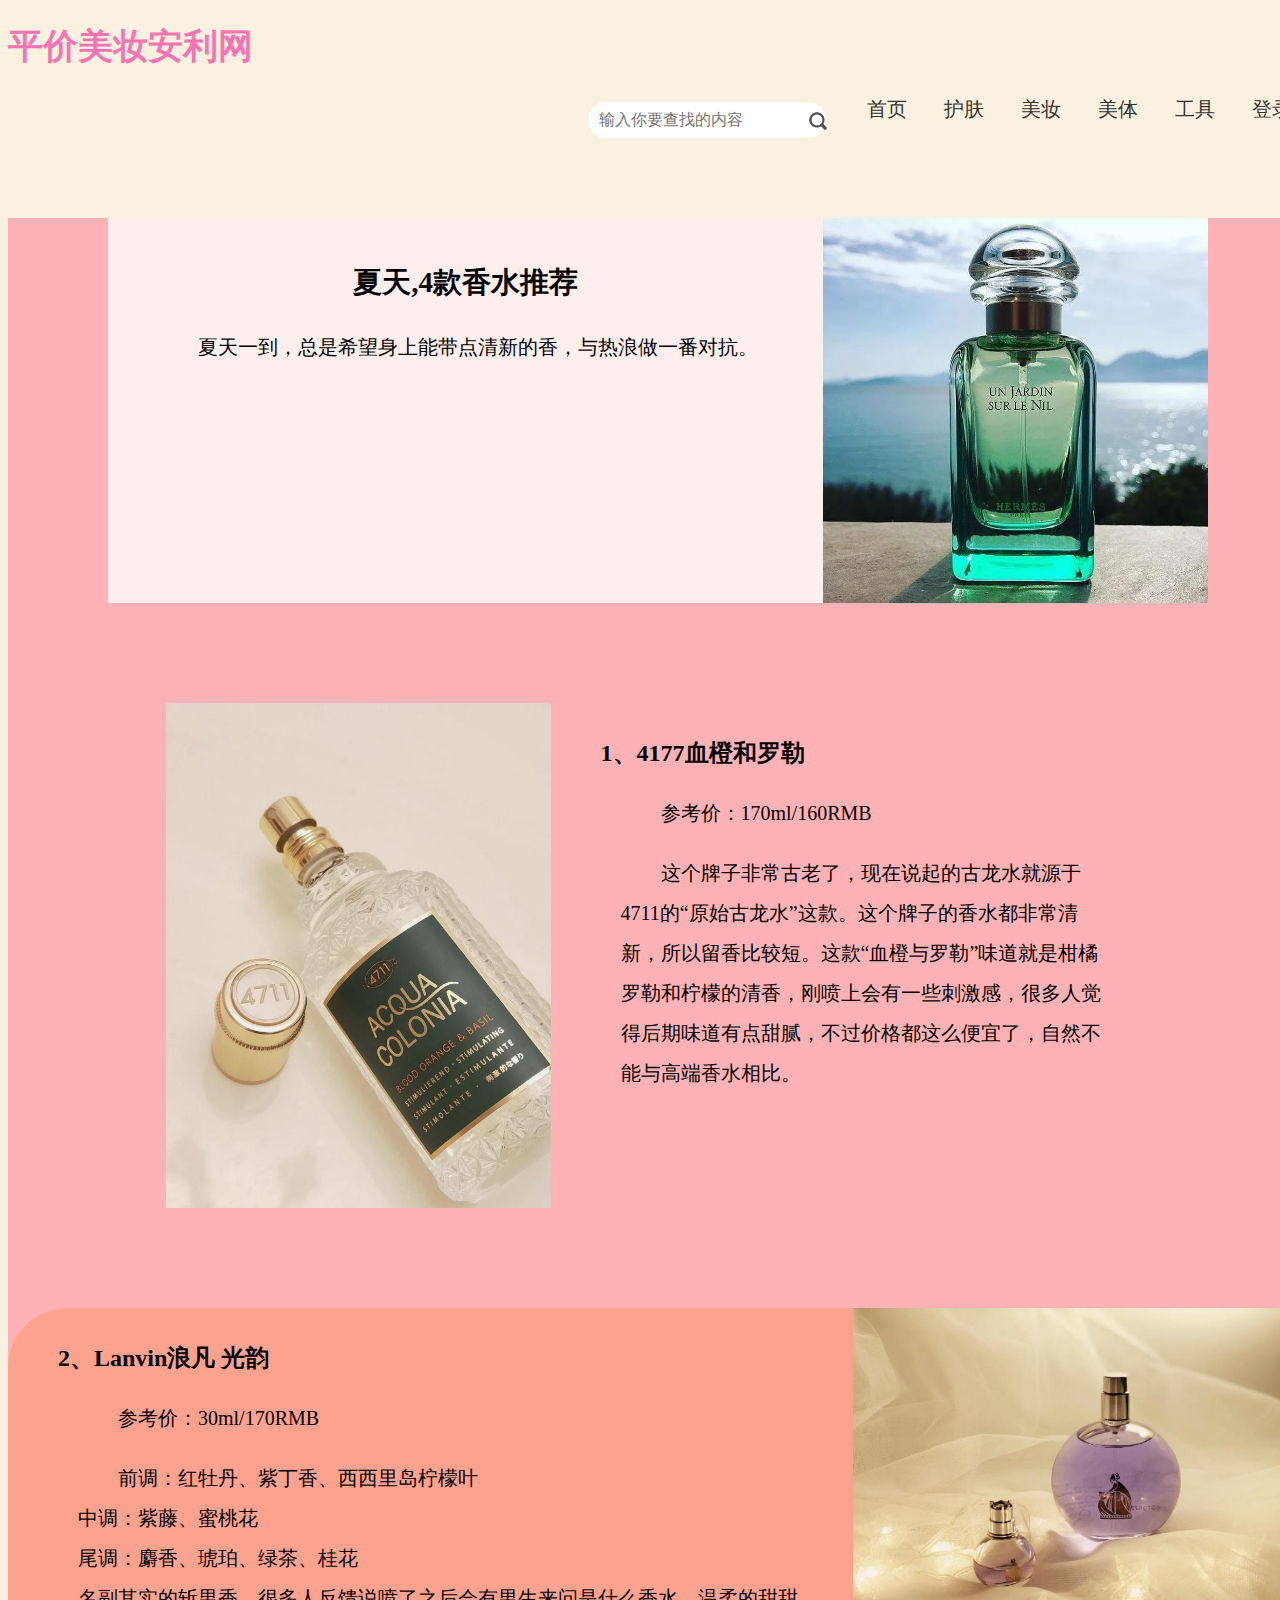
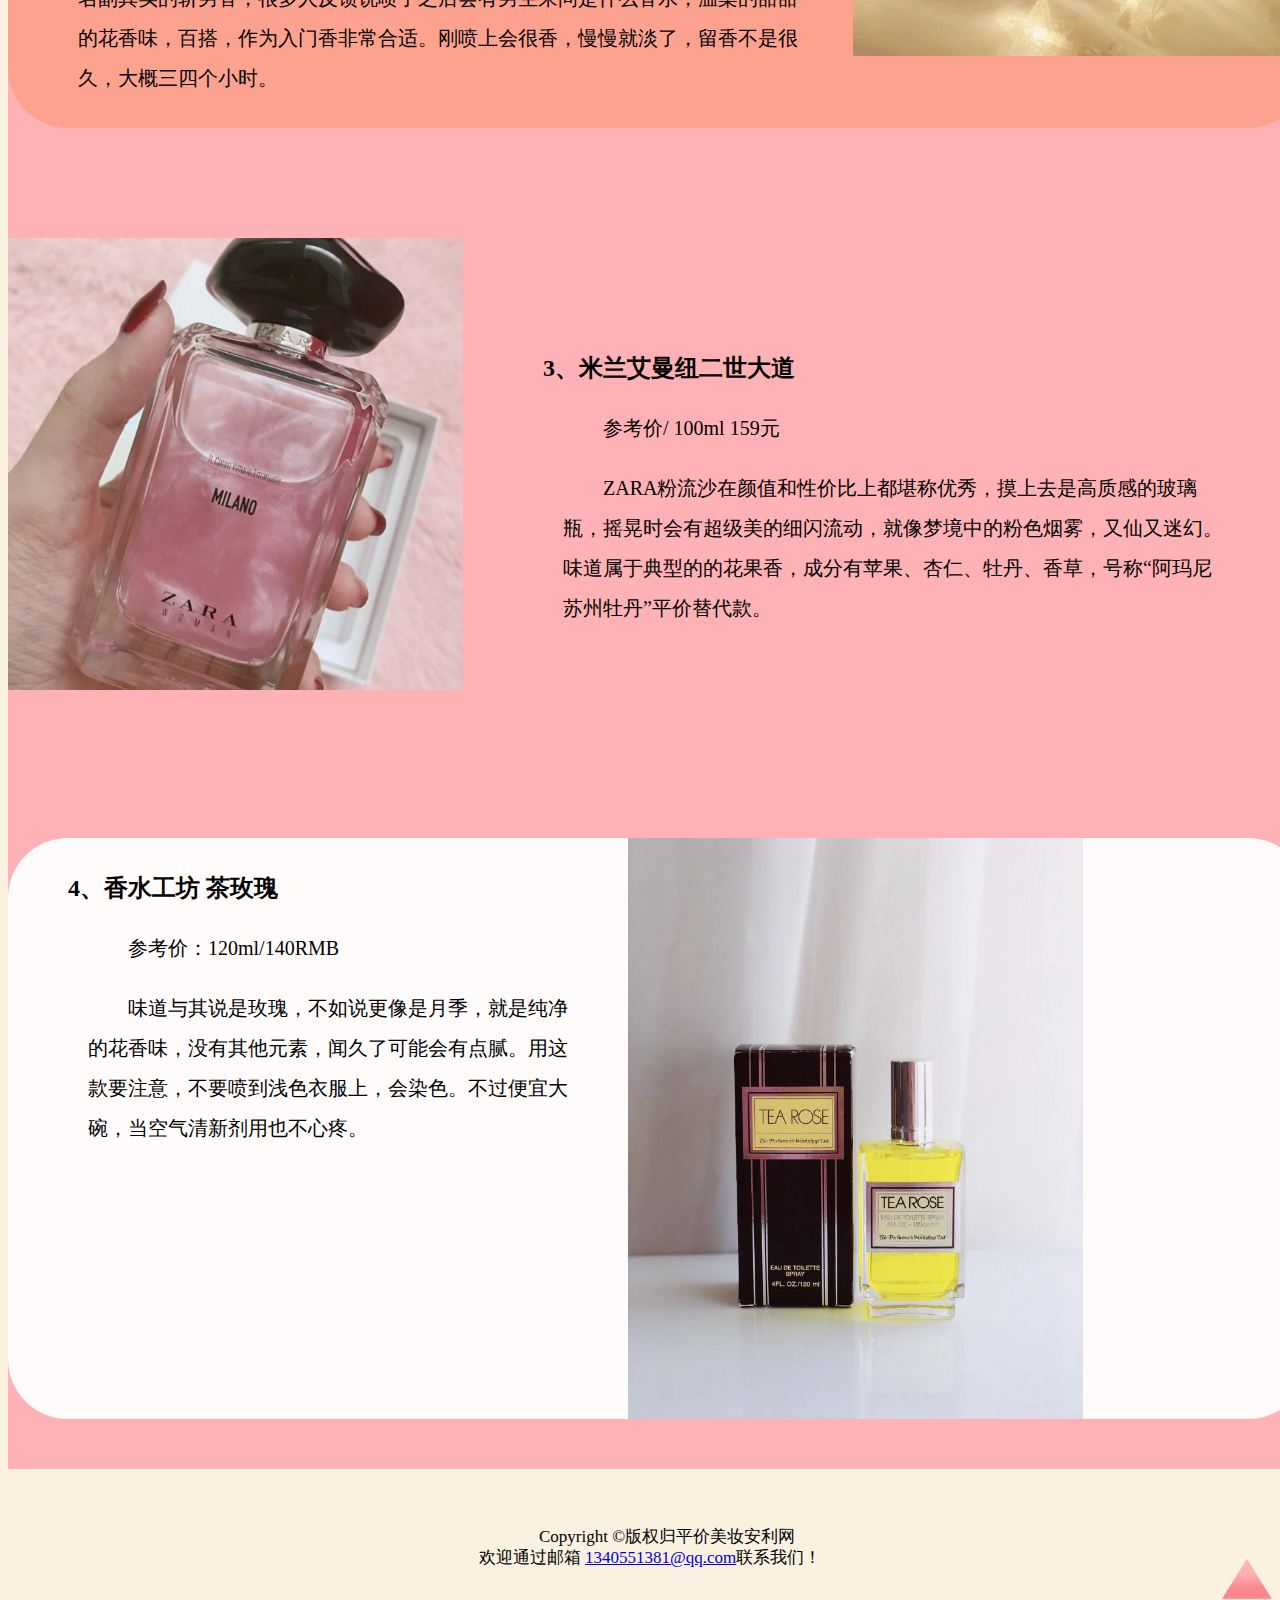
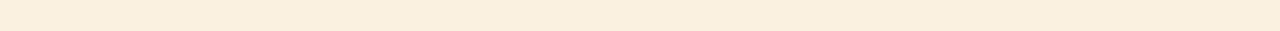
<file: other-html-files/body-care-page.html>
<!doctype html>
<html lang="zh">
	<head>
		  <meta charset="utf-8">
			<!--设置关键字-->
		  <meta name="viewport" content="make up">
			<!--兼容ie浏览器-->
		  <meta http-equiv="X-UA-Compatible" content="ie=edge">
			<!--链接css样式-->
			<link rel="stylesheet" href="../css/index-style.css">
		   <link rel="stylesheet" href="../css/body-care-page-style.css">
		  <title>美体篇</title>
	</head>

	<body>
		<!--span 和a.img配合使用，这只是个空盒子，为了回到顶部链接定位-->
		<span id="gotop"> </span>
		<!--头部开始，含网站名称、搜索框、导航、-->
		<header>
			<h1><a href="../index.html">平价美妆安利网</a></h1>
			<!--这是搜索框-->
			<div class="search-box">
				<input class="search-txt" type="search" name="search" placeholder="输入你要查找的内容"/>
				<img src="../img/index.img/search.png" class="icon" alt="搜索框底框"/>
			</div>
			<!--导航栏-->
			<nav class="navbar">
				<ul>
					<li><a href="../index.html">首页</a></li>
					<li><a href="../other-html-files/skin-care-page.html">护肤</a></li>
					<li><a href="../other-html-files/cosmetics-page.html">美妆</a></li>
					<li><a href="../other-html-files/body-care-page.html">美体</a>
						<ul>
							<li><a href="../other-html-files/body-care-page.html">香水</a></li>
							<li class="gray">美甲</li>
						</ul>
					</li>
						<li><a href="../other-html-files/tool-page.html">工具</a>
						<ul>
							<li><a href="../other-html-files/tool-page.html">刷子</a></li>
								<li class="gray">睫毛夹</li>
								<li class="gray">化妆镜</li>
						</ul>
					</li>
					<li><a href="../other-html-files/login.html">登录</a></li>
				</ul>
			</nav>
		</header>
		
		<!--主体部分开始-->
		<div class="main">
			<div class="first-container">
				<div><h2>夏天,4款香水推荐</h2>
				<p>夏天一到，总是希望身上能带点清新的香，与热浪做一番对抗。</p></div>
				<img src="../img/body-care.img/the-Nile.jpeg" class="img" alt="爱马仕的尼罗河花园"/>
			</div>	

			<div class="second-container">
				<img src="../img/body-care.img/4711.jpeg" class="img" alt="4711血橙与罗勒"/>
				<div><h3>1、4177血橙和罗勒</h3>
				<p>参考价：170ml/160RMB</p>
				<p>这个牌子非常古老了，现在说起的古龙水就源于4711的“原始古龙水”这款。这个牌子的香水都非常清新，所以留香比较短。这款“血橙与罗勒”味道就是柑橘罗勒和柠檬的清香，刚喷上会有一些刺激感，很多人觉得后期味道有点甜腻，不过价格都这么便宜了，自然不能与高端香水相比。</p></div>
			</div>

			<div class="third-container">
				<div><h3>2、Lanvin浪凡 光韵</h3>
				<p>参考价：30ml/170RMB</p>
				<p>前调：红牡丹、紫丁香、西西里岛柠檬叶<br>
					中调：紫藤、蜜桃花<br>
					尾调：麝香、琥珀、绿茶、桂花<br>
					名副其实的斩男香，很多人反馈说喷了之后会有男生来问是什么香水，温柔的甜甜的花香味，百搭，作为入门香非常合适。刚喷上会很香，慢慢就淡了，留香不是很久，大概三四个小时。</p></div>
				<img src="../img/body-care.img/Lanvin.jpeg" class="img" alt="Lanvin浪凡 光韵"/>
			</div>

			<div class="fourth-container">
				<img src="../img/body-care.img/ZARA.jpeg" class="img" alt="米兰艾曼纽二世大道"/>
				<div><h3>3、米兰艾曼纽二世大道</h3>
				<p>参考价/ 100ml 159元</p>
				<p>ZARA粉流沙在颜值和性价比上都堪称优秀，摸上去是高质感的玻璃瓶，摇晃时会有超级美的细闪流动，就像梦境中的粉色烟雾，又仙又迷幻。<br>
					味道属于典型的的花果香，成分有苹果、杏仁、牡丹、香草，号称“阿玛尼苏州牡丹”平价替代款。</p></div>
			</div>

			<div class="fifth-container">
				<div><h3>4、香水工坊 茶玫瑰</h3>
				<p>参考价：120ml/140RMB</p>
				<p>味道与其说是玫瑰，不如说更像是月季，就是纯净的花香味，没有其他元素，闻久了可能会有点腻。用这款要注意，不要喷到浅色衣服上，会染色。不过便宜大碗，当空气清新剂用也不心疼。</p></div>
				<img src="../img/body-care.img/tea-rose.jpeg" class="img" alt="香水工坊 茶玫瑰"/>
			</div>
		</div>

		<footer>
			<p>
			  Copyright &copy;版权归平价美妆安利网<br>欢迎通过邮箱
			  <a href="malito:1340551381@qq.com">1340551381@qq.com</a>联系我们！
			</p>
		</footer>
		<!--回到顶部图标链接-->
		<a href="#gotop">
			<img src="../img/index.img/up.png" class="up" alt="图标" width="50" height="80" >
		</a>
	</body>
</html>
</file>
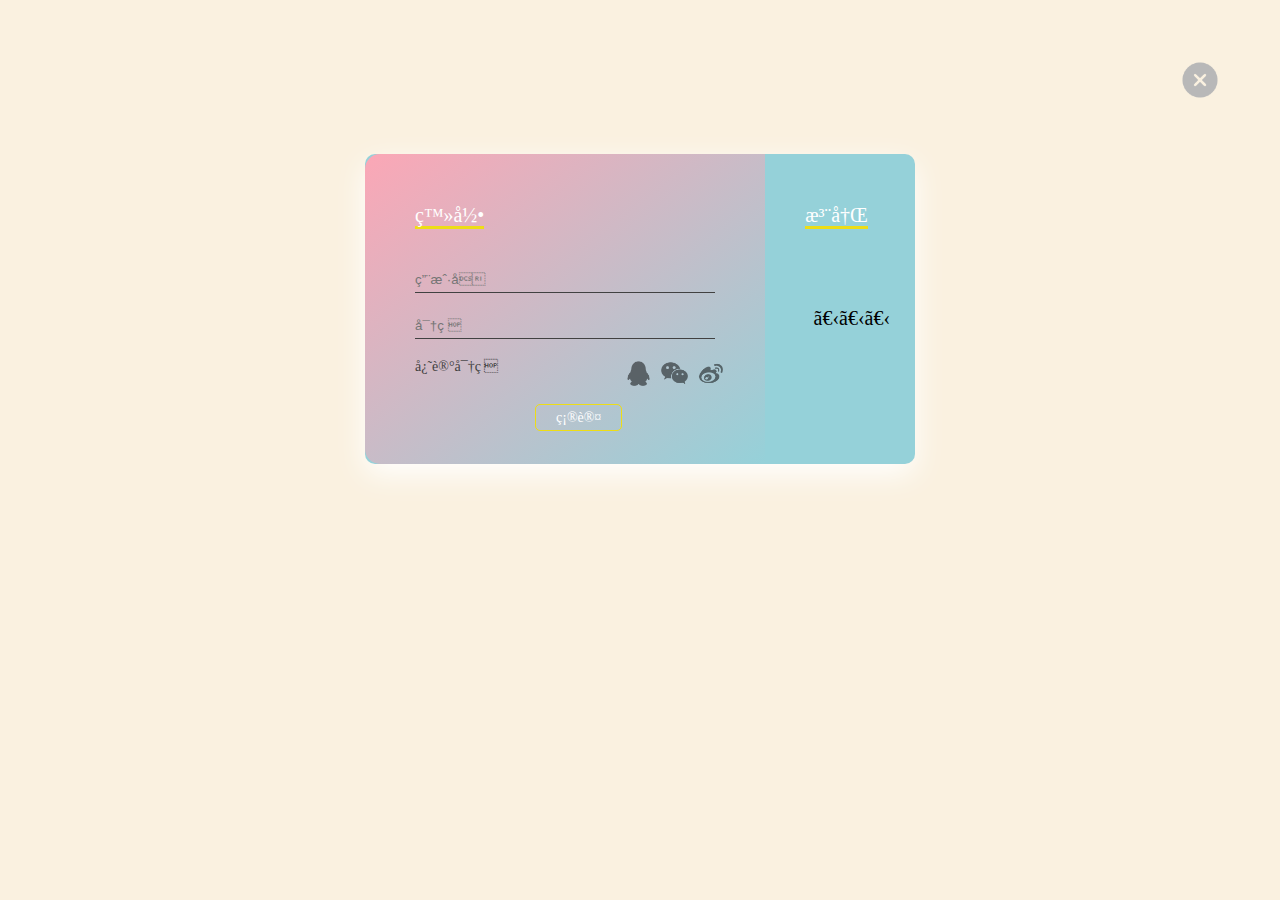
<file: other-html-files/login.html>
<!DOCTYPE html>
<html lang="zh">
	<head>
		<meta charset="uft-8">
		<!--兼容ie浏览器-->
		<meta http-equiv="X-UA-Compatible" content="ie=edge">
		<!--链接css样式-->
		<link rel="stylesheet" href="../css/login style.css">
		<title>登录</title>
	</head>
	<body>
		<div class="close">
			<a href="../index.html"><img src="../img/login.img/close.png" alt="关闭"/></a>
		</div>
		<!--这是左边框-->
	  <div class="login-container">
		<div class="left-container">
		  <div class="title"><span>登录</span></div>
			  <div class="input-container">
				<input type="text" name="username" placeholder="用户名">
				<input type="password" name="password" placeholder="密码">
			  </div>
		  <div class="message-container">
			<span>忘记密码</span></div>
		  <div class="icon-container">
			  <img src="../img/login.img/qq.png" alt="qq"/>
			  <img src="../img/login.img/wechat.png" alt="wechat"/>
			 <img src="../img/login.img/weibo.png" alt="weibo"/>
		  </div>
		  <div class="actoin-container">
			<span>确认</span>
		  </div>
		</div>
		  <!--这是右边框-->
		<div class="right-container">
		  <div class="regist-container">
			<span class="regist">注册</span>
		  </div>
		  <div class="enter">》》》</div>
		</div>
	  </div>
	</body>
</html>
</file>
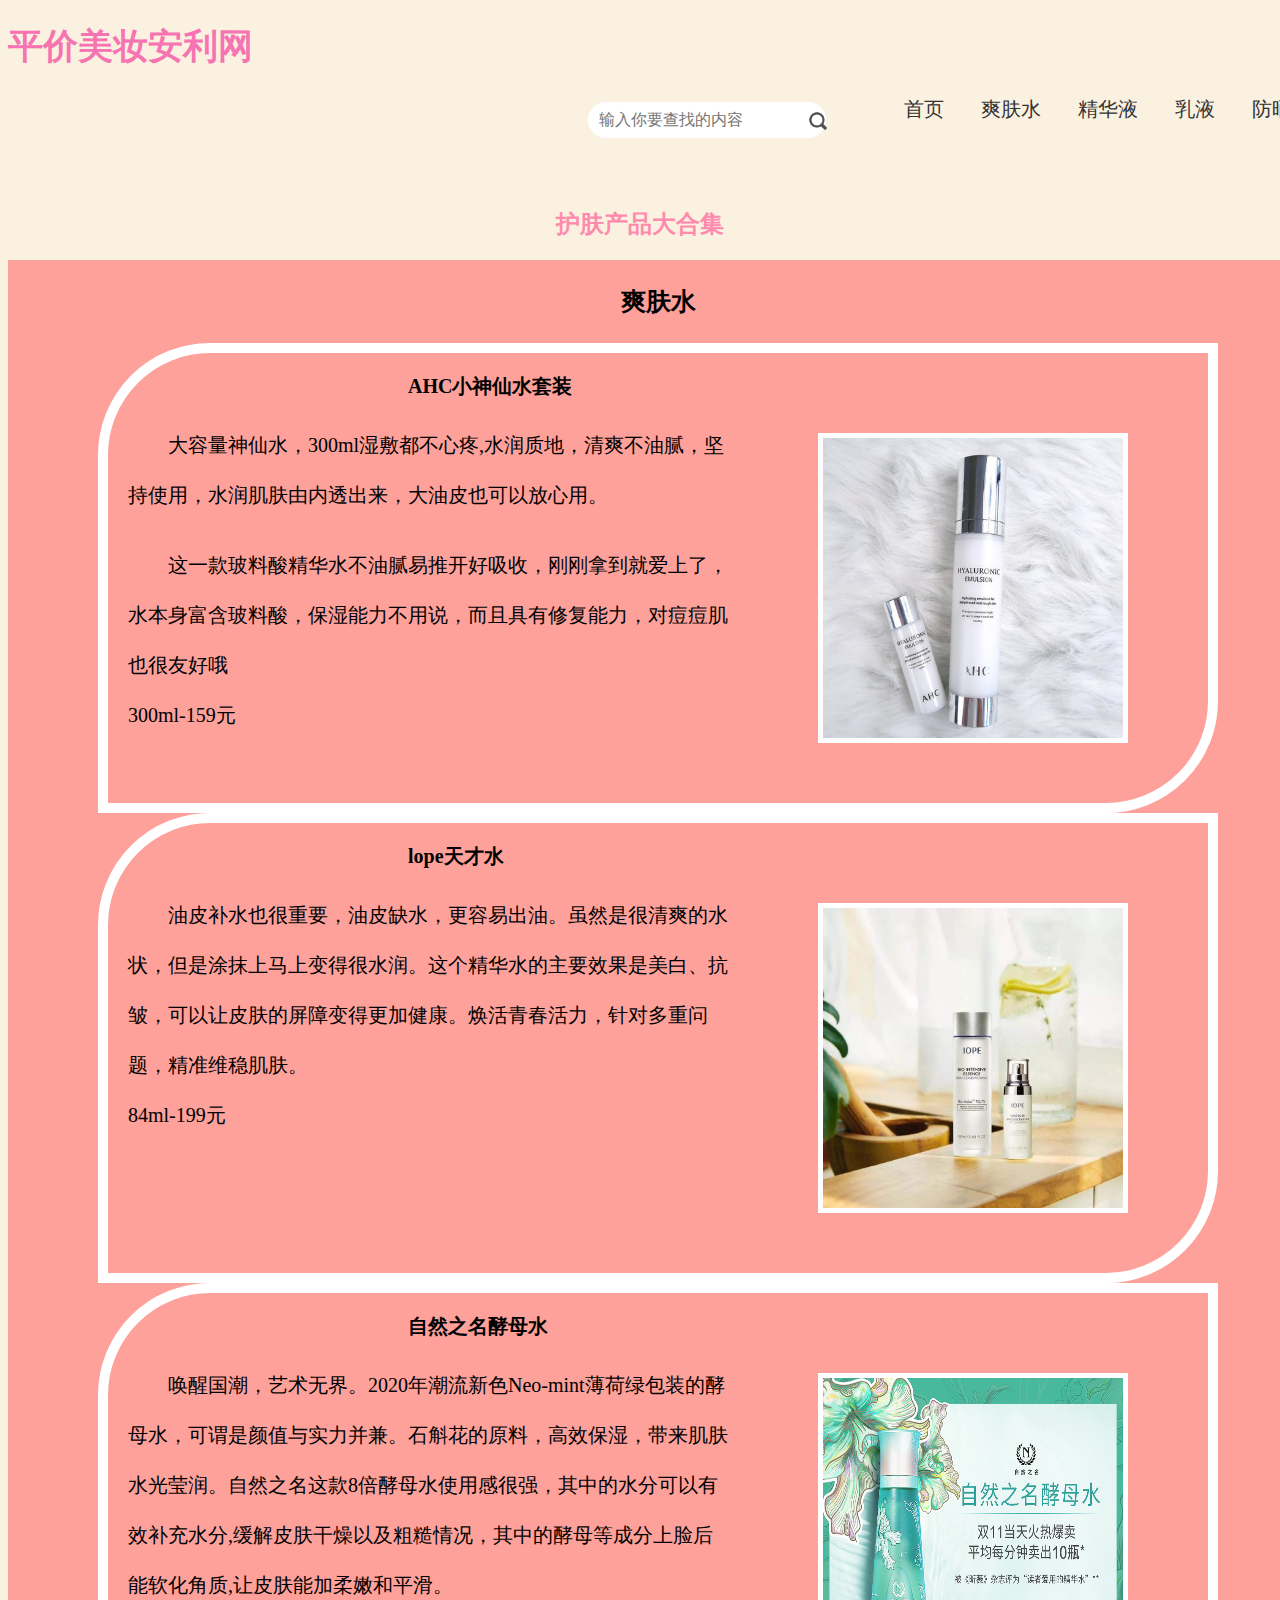
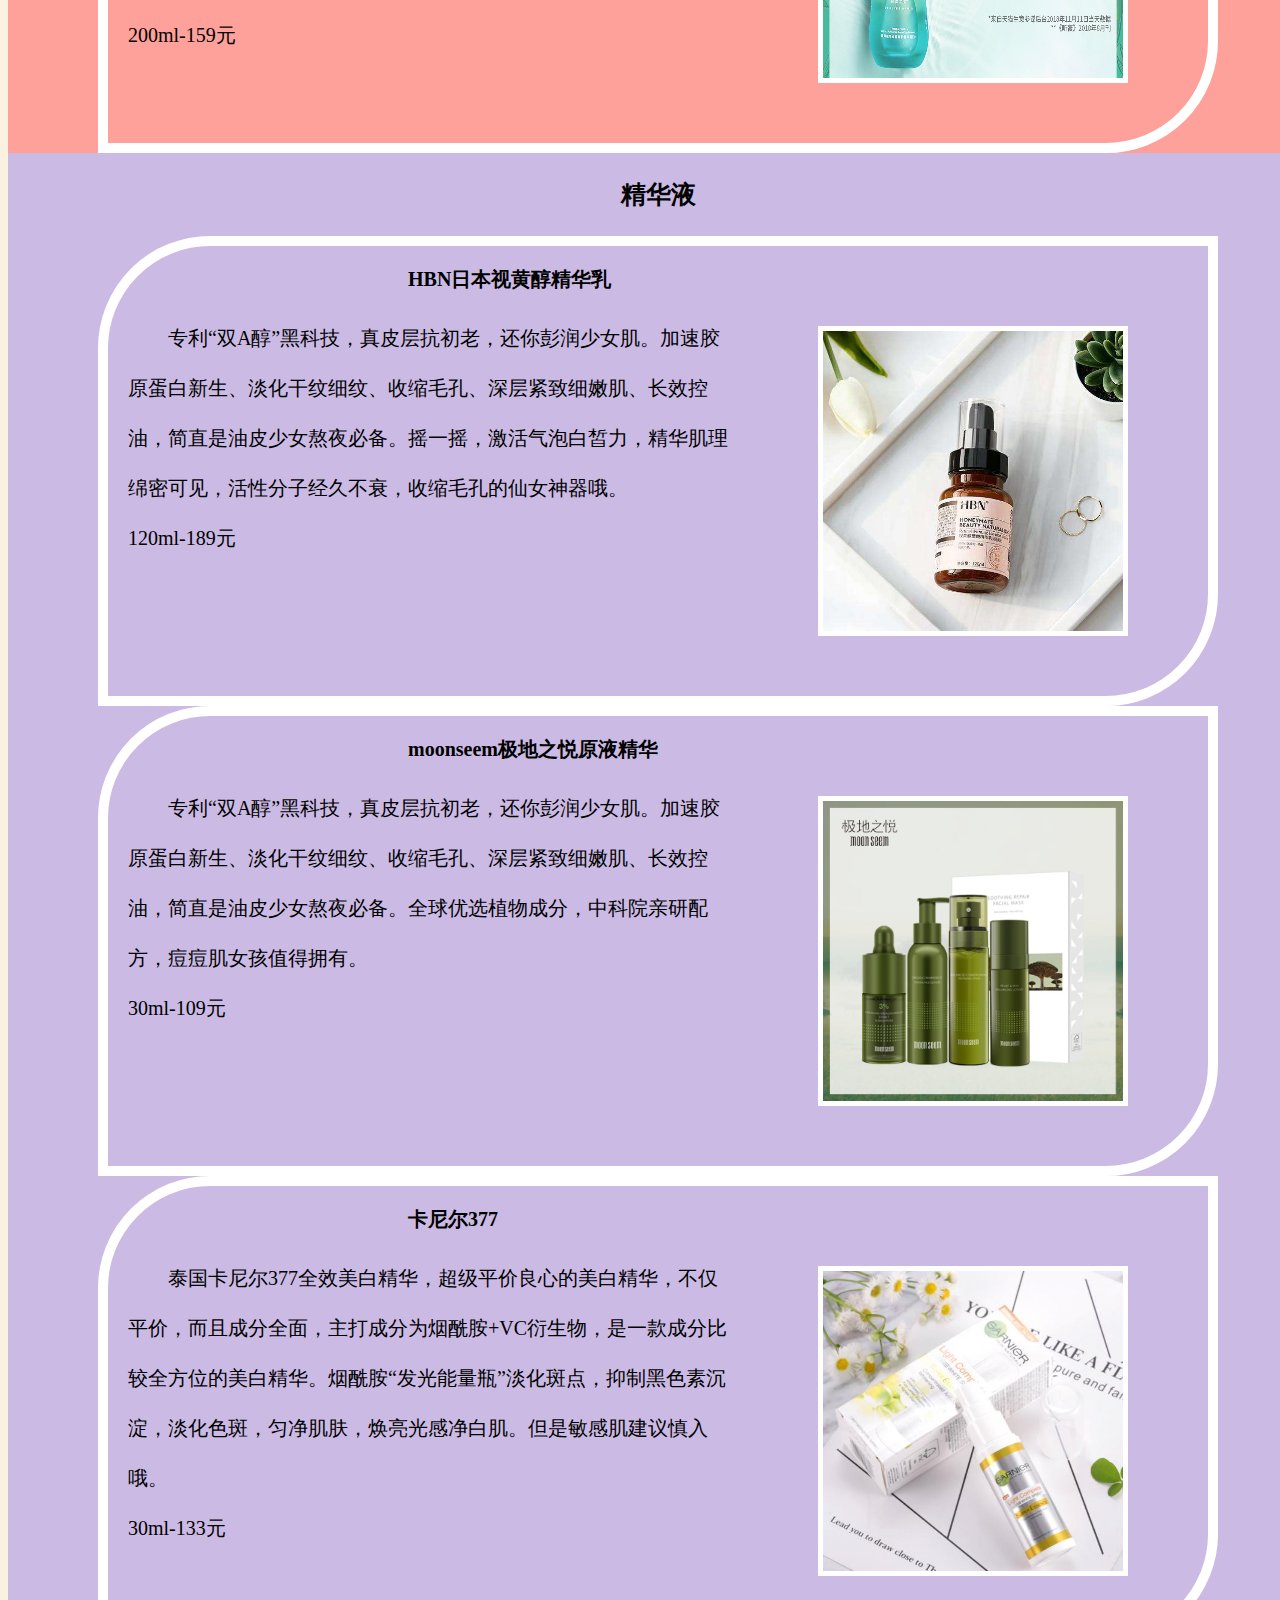
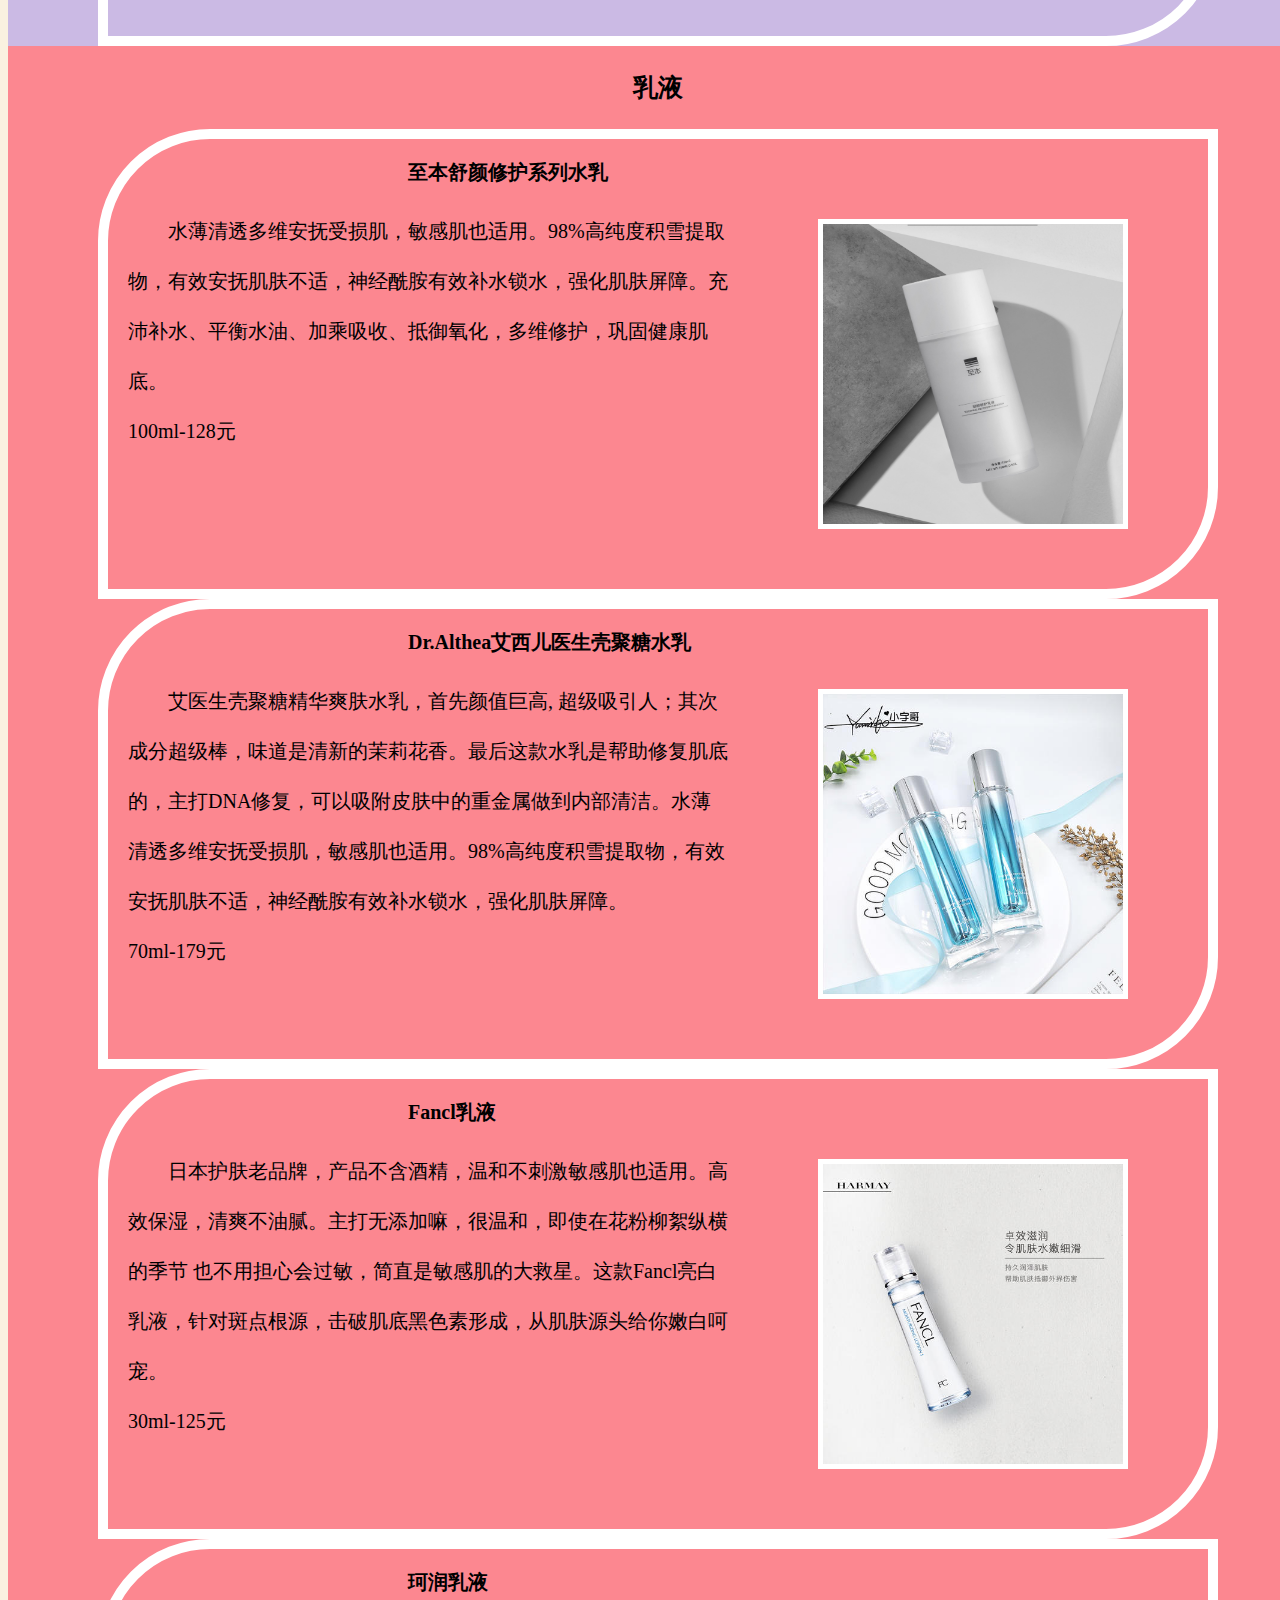
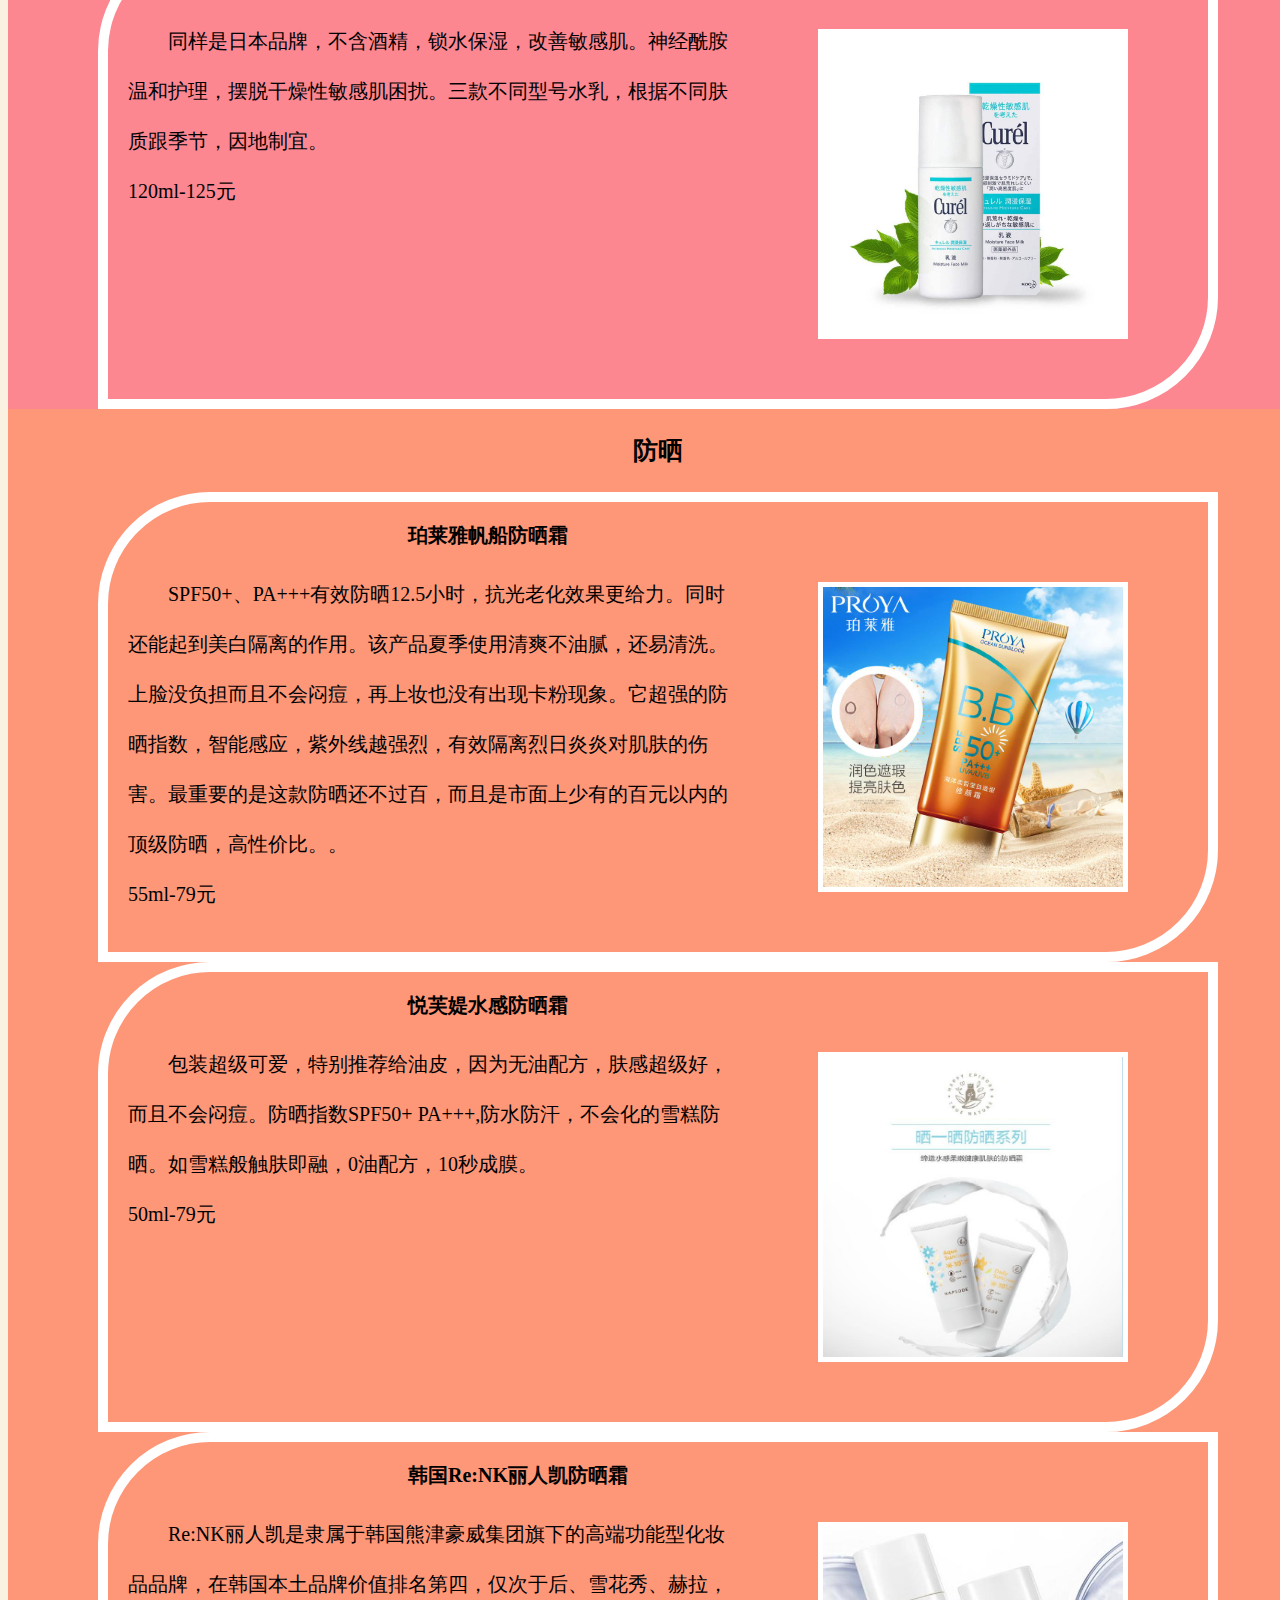
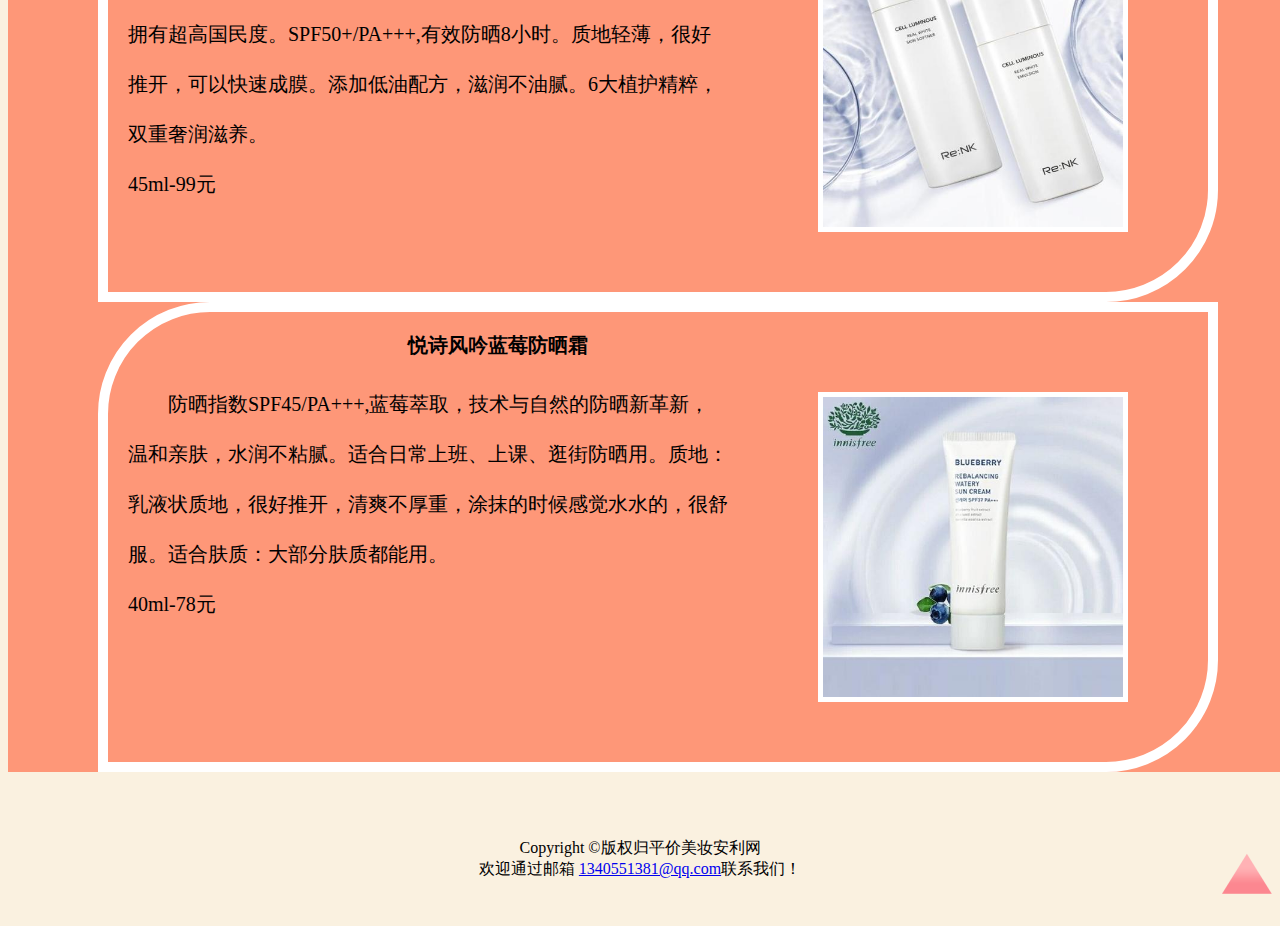
<file: other-html-files/skin-care-page.html>
<!doctype html>
<html lang="zh">
	<head>
		<meta charset="utf-8">
		<title>护肤篇</title>
			<link rel="stylesheet" href="../css/skin-care-page-style.css">
			<link rel="stylesheet" href="../css/nav-style.css">
		
	</head>

	<body>
		<!--span 和a.img配合使用，这只是个空盒子，为了回到顶部链接定位-->
		<span id="gotop"> </span>
		<!--头部开始，含网站名称、搜索框、导航、-->
		<header>
			<h1><a href="../index.html">平价美妆安利网</a></h1>
			<!--搜索框-->
			<div class="search-box">
				<input class="search-txt" type="search" name="search" placeholder="输入你要查找的内容"/>
					<img src="../img/index.img/search.png" class="icon" alt="搜索框底框"/>
			</div>
			<!--导航栏-->
			<nav class="navbar">
				<ul>
					<li><a href="../index.html">首页</a></li>
					<li><a href="#toner">爽肤水</a></li>
					<li><a href="#essence">精华液</a></li>
					<li><a href="#latex">乳液</a></li>
					<li><a href="#sun-block">防晒</a></li>

				</ul>
			</nav>
		</header>
		
		<h2>护肤产品大合集</h2>
		<div class="page">
			<div class="one">
				<h3 id="toner">爽肤水</h3>
				<div class="block">
					<p class="title">AHC小神仙水套装</p>
					<p class="text">大容量神仙水，300ml湿敷都不心疼,水润质地，清爽不油腻，坚持使用，水润肌肤由内透出来，大油皮也可以放心用。</p><p class="text">这一款玻料酸精华水不油腻易推开好吸收，刚刚拿到就爱上了，水本身富含玻料酸，保湿能力不用说，而且具有修复能力，对痘痘肌也很友好哦<br>300ml-159元</p>
					<img src="../img/skin-care.img/toner-AHC.jpg" class="picture" alt="AHC小神仙水套装" width="300" height="300">
				</div>
				<!--第2个产品开始-->
				<div class="block">
					<p class="title">lope天才水</p>
					<p class="text">油皮补水也很重要，油皮缺水，更容易出油。虽然是很清爽的水状，但是涂抹上马上变得很水润。这个精华水的主要效果是美白、抗皱，可以让皮肤的屏障变得更加健康。焕活青春活力，针对多重问题，精准维稳肌肤。<br>84ml-199元</p>
					<img src="../img/skin-care.img/toner-lope.jpg" class="picture" alt="lope天才水" width="300" height="300">
				</div>

				<!--第3个产品开始-->
				<div class="block">
					<p class="title">自然之名酵母水</p>
					<p class="text">唤醒国潮，艺术无界。2020年潮流新色Neo-mint薄荷绿包装的酵母水，可谓是颜值与实力并兼。石斛花的原料，高效保湿，带来肌肤水光莹润。自然之名这款8倍酵母水使用感很强，其中的水分可以有效补充水分,缓解皮肤干燥以及粗糙情况，其中的酵母等成分上脸后能软化角质,让皮肤能加柔嫩和平滑。<br>200ml-159元</p>
					<img src="../img/skin-care.img/toner-zrzm.jpg" class="picture"  alt="自然之名酵母水" width="300" height="300">
				</div>
			</div><!--1版块爽肤水结束-->				

			<div class="two">
				<h3 id="essence">精华液</h3>
				<!--第4个产品开始-->
				<div class="block">
					<p class="title">HBN日本视黄醇精华乳</p>
					<p class="text">专利“双A醇”黑科技，真皮层抗初老，还你彭润少女肌。加速胶原蛋白新生、淡化干纹细纹、收缩毛孔、深层紧致细嫩肌、长效控油，简直是油皮少女熬夜必备。摇一摇，激活气泡白皙力，精华肌理绵密可见，活性分子经久不衰，收缩毛孔的仙女神器哦。<br>120ml-189元</p>
					<img src="../img/skin-care.img/essence-HBN.jpg" class="picture" alt="HBN日本视黄醇精华乳" width="300" height="300">
				</div>

				<!--第5个产品开始-->
				<div class="block">
					<p class="title">moonseem极地之悦原液精华</p>
					<p class="text">专利“双A醇”黑科技，真皮层抗初老，还你彭润少女肌。加速胶原蛋白新生、淡化干纹细纹、收缩毛孔、深层紧致细嫩肌、长效控油，简直是油皮少女熬夜必备。全球优选植物成分，中科院亲研配方，痘痘肌女孩值得拥有。<br>30ml-109元</p>
					<img src="../img/skin-care.img/essence-jdzy.jpg" class="picture" alt="moonseem极地之悦原液精华" width="300" height="300">
				</div>

				<!--第6个产品开始-->
				<div class="block">
					<p class="title">卡尼尔377</p>
					<p class="text">泰国卡尼尔377全效美白精华，超级平价良心的美白精华，不仅平价，而且成分全面，主打成分为烟酰胺+VC衍生物，是一款成分比较全方位的美白精华。烟酰胺“发光能量瓶”淡化斑点，抑制黑色素沉淀，淡化色斑，匀净肌肤，焕亮光感净白肌。但是敏感肌建议慎入哦。<br>30ml-133元</p>
					<img src="../img/skin-care.img/essence-kne.jpg" class="picture" alt="卡尼尔377" width="300" height="300">
				</div>
			</div><!--class=2,精华液版块结束-->

			<!--3乳液版块开始-->
			<div class="three">
				<h3 id="latex">乳液</h3>
					<!--第7个产品开始-->
					<div class="block">
						<p class="title">至本舒颜修护系列水乳</p>
						<p class="text">水薄清透多维安抚受损肌，敏感肌也适用。98%高纯度积雪提取物，有效安抚肌肤不适，神经酰胺有效补水锁水，强化肌肤屏障。充沛补水、平衡水油、加乘吸收、抵御氧化，多维修护，巩固健康肌底。<br>100ml-128元</p>
						<img src="../img/skin-care.img/latex-zhiben.jpg" class="picture" alt="至本舒颜修护系列水乳" width="300" height="300">
					</div>
					<!--第8个产品开始-->
					<div class="block">
						<p class="title">Dr.Althea艾西儿医生壳聚糖水乳</p>
						<p class="text">艾医生壳聚糖精华爽肤水乳，首先颜值巨高, 超级吸引人；其次成分超级棒，味道是清新的茉莉花香。最后这款水乳是帮助修复肌底的，主打DNA修复，可以吸附皮肤中的重金属做到内部清洁。水薄清透多维安抚受损肌，敏感肌也适用。98%高纯度积雪提取物，有效安抚肌肤不适，神经酰胺有效补水锁水，强化肌肤屏障。<br>70ml-179元</p>
						<img src="../img/skin-care.img/latex-Dr.Althea.jpg" class="picture" alt="艾西儿医生壳聚糖水乳" width="300" height="300">
					</div>

					<!--第9个产品开始-->
					<div class="block">
						<p class="title">Fancl乳液</p>
						<p class="text">日本护肤老品牌，产品不含酒精，温和不刺激敏感肌也适用。高效保湿，清爽不油腻。主打无添加嘛，很温和，即使在花粉柳絮纵横的季节 也不用担心会过敏，简直是敏感肌的大救星。这款Fancl亮白乳液，针对斑点根源，击破肌底黑色素形成，从肌肤源头给你嫩白呵宠。<br>30ml-125元</p>
						<img src="../img/skin-care.img/latex-fancl.jpg" class="picture" alt="fancl" width="300" height="300">
					</div>	
					<!--第10个产品开始-->
					<div class="block">
						<p class="title">珂润乳液</p>
						<p class="text">同样是日本品牌，不含酒精，锁水保湿，改善敏感肌。神经酰胺温和护理，摆脱干燥性敏感肌困扰。三款不同型号水乳，根据不同肤质跟季节，因地制宜。<br>120ml-125元</p>
						<img src="../img/skin-care.img/latex-KR.jpg" class="picture" alt="fancl" width="300" height="300">
					</div>	
				</div><!--3版块水乳版块结束-->

				<!--4防晒版块开始-->
				<div class="four">
					<h3 id="sun-block">防晒</h3>
					<!--第11个产品开始-->
					<div class="block">
						<p class="title">珀莱雅帆船防晒霜</p>
						<p class="text">SPF50+、PA+++有效防晒12.5小时，抗光老化效果更给力。同时还能起到美白隔离的作用。该产品夏季使用清爽不油腻，还易清洗。上脸没负担而且不会闷痘，再上妆也没有出现卡粉现象。它超强的防晒指数，智能感应，紫外线越强烈，有效隔离烈日炎炎对肌肤的伤害。最重要的是这款防晒还不过百，而且是市面上少有的百元以内的顶级防晒，高性价比。。<br>55ml-79元</p>
						<img src="../img/skin-care.img/sun-block-bly.jpg" class="picture" alt="珀莱雅帆船防晒霜" width="300" height="300">
					</div>

					<!--第12个产品开始-->
					<div class="block">
						<p class="title">悦芙媞水感防晒霜</p>
						<p class="text"> 包装超级可爱，特别推荐给油皮，因为无油配方，肤感超级好，而且不会闷痘。防晒指数SPF50+ PA+++,防水防汗，不会化的雪糕防晒。如雪糕般触肤即融，0油配方，10秒成膜。<br>50ml-79元</p>
						<img src="../img/skin-care.img/sun-block-yft.jpg" class="picture" alt="悦芙媞水感防晒霜" width="300" height="300">
					</div>
					<!--第13个产品开始-->
					<div class="block">
						<p class="title">韩国Re:NK丽人凯防晒霜</p>
						<p class="text"> Re:NK丽人凯是隶属于韩国熊津豪威集团旗下的高端功能型化妆品品牌，在韩国本土品牌价值排名第四，仅次于后、雪花秀、赫拉，拥有超高国民度。SPF50+/PA+++,有效防晒8小时。质地轻薄，很好推开，可以快速成膜。添加低油配方，滋润不油腻。6大植护精粹，双重奢润滋养。<br>45ml-99元</p>
						<img src="../img/skin-care.img/sun-block-ReNK.jpg" class="picture" alt="韩国Re:NK丽人凯防晒霜" width="300" height="300">
					</div>

					<!--第14个产品开始-->
					<div class="block">
						<p class="title">悦诗风吟蓝莓防晒霜</p>
						<p class="text"> 防晒指数SPF45/PA+++,蓝莓萃取，技术与自然的防晒新革新，温和亲肤，水润不粘腻。适合日常上班、上课、逛街防晒用。质地：乳液状质地，很好推开，清爽不厚重，涂抹的时候感觉水水的，很舒服。适合肤质：大部分肤质都能用。<br>40ml-78元</p>
						<img src="../img/skin-care.img//sun-block-innisfree.jpg" class="picture"  alt="悦诗风吟蓝莓防晒霜" width="300" height="300">
					</div>
				</div><!--class=4，防晒版块结束-->
			</div><!--class=page结束-->

			<!--下面是页脚-->
		<footer>
			<p> Copyright &copy;版权归平价美妆安利网<br>欢迎通过邮箱
				<a href="malito:1340551381@qq.com">1340551381@qq.com</a>联系我们！
			</p>
		</footer>
			<!--回到顶部图标链接-->
		<a href="#gotop">
			<img src="../img/index.img/up.png" class="up" alt="图标" width="50" height="80" >
		</a>
	</body>
</html>
</file>
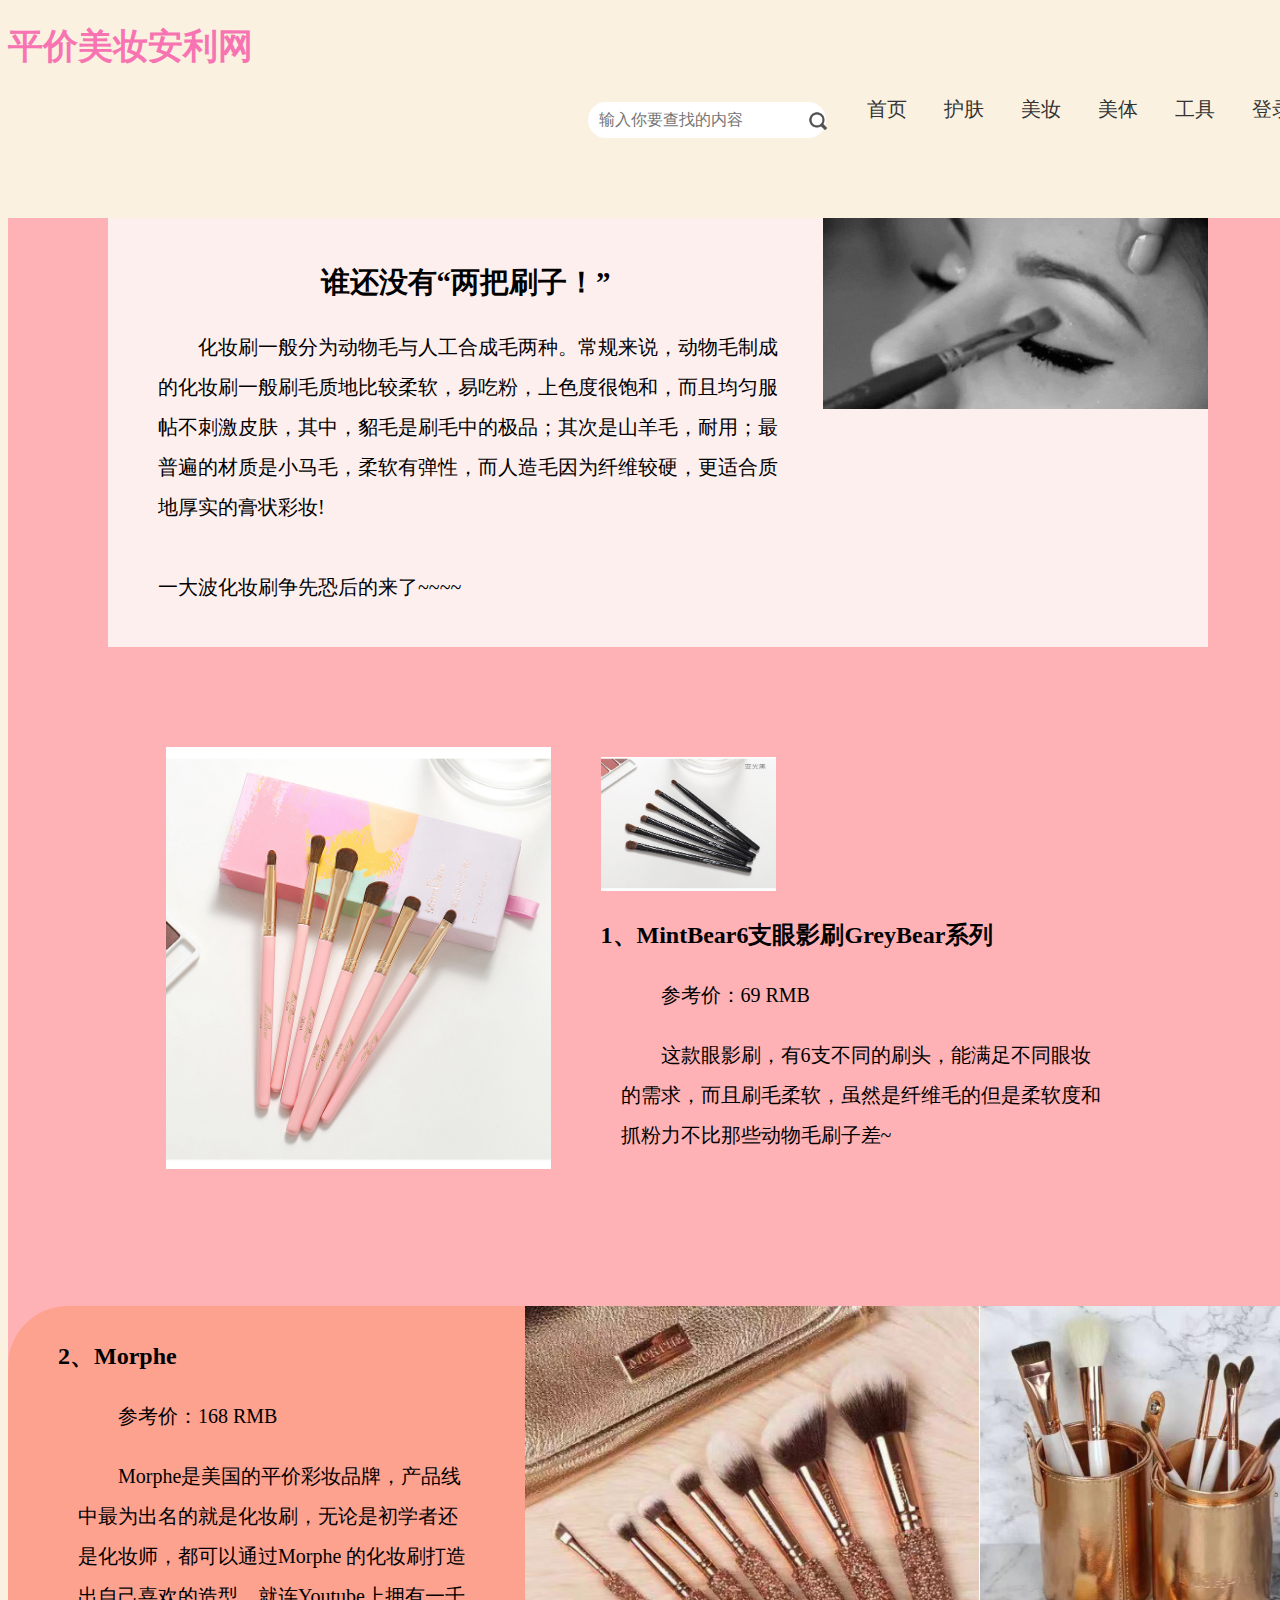
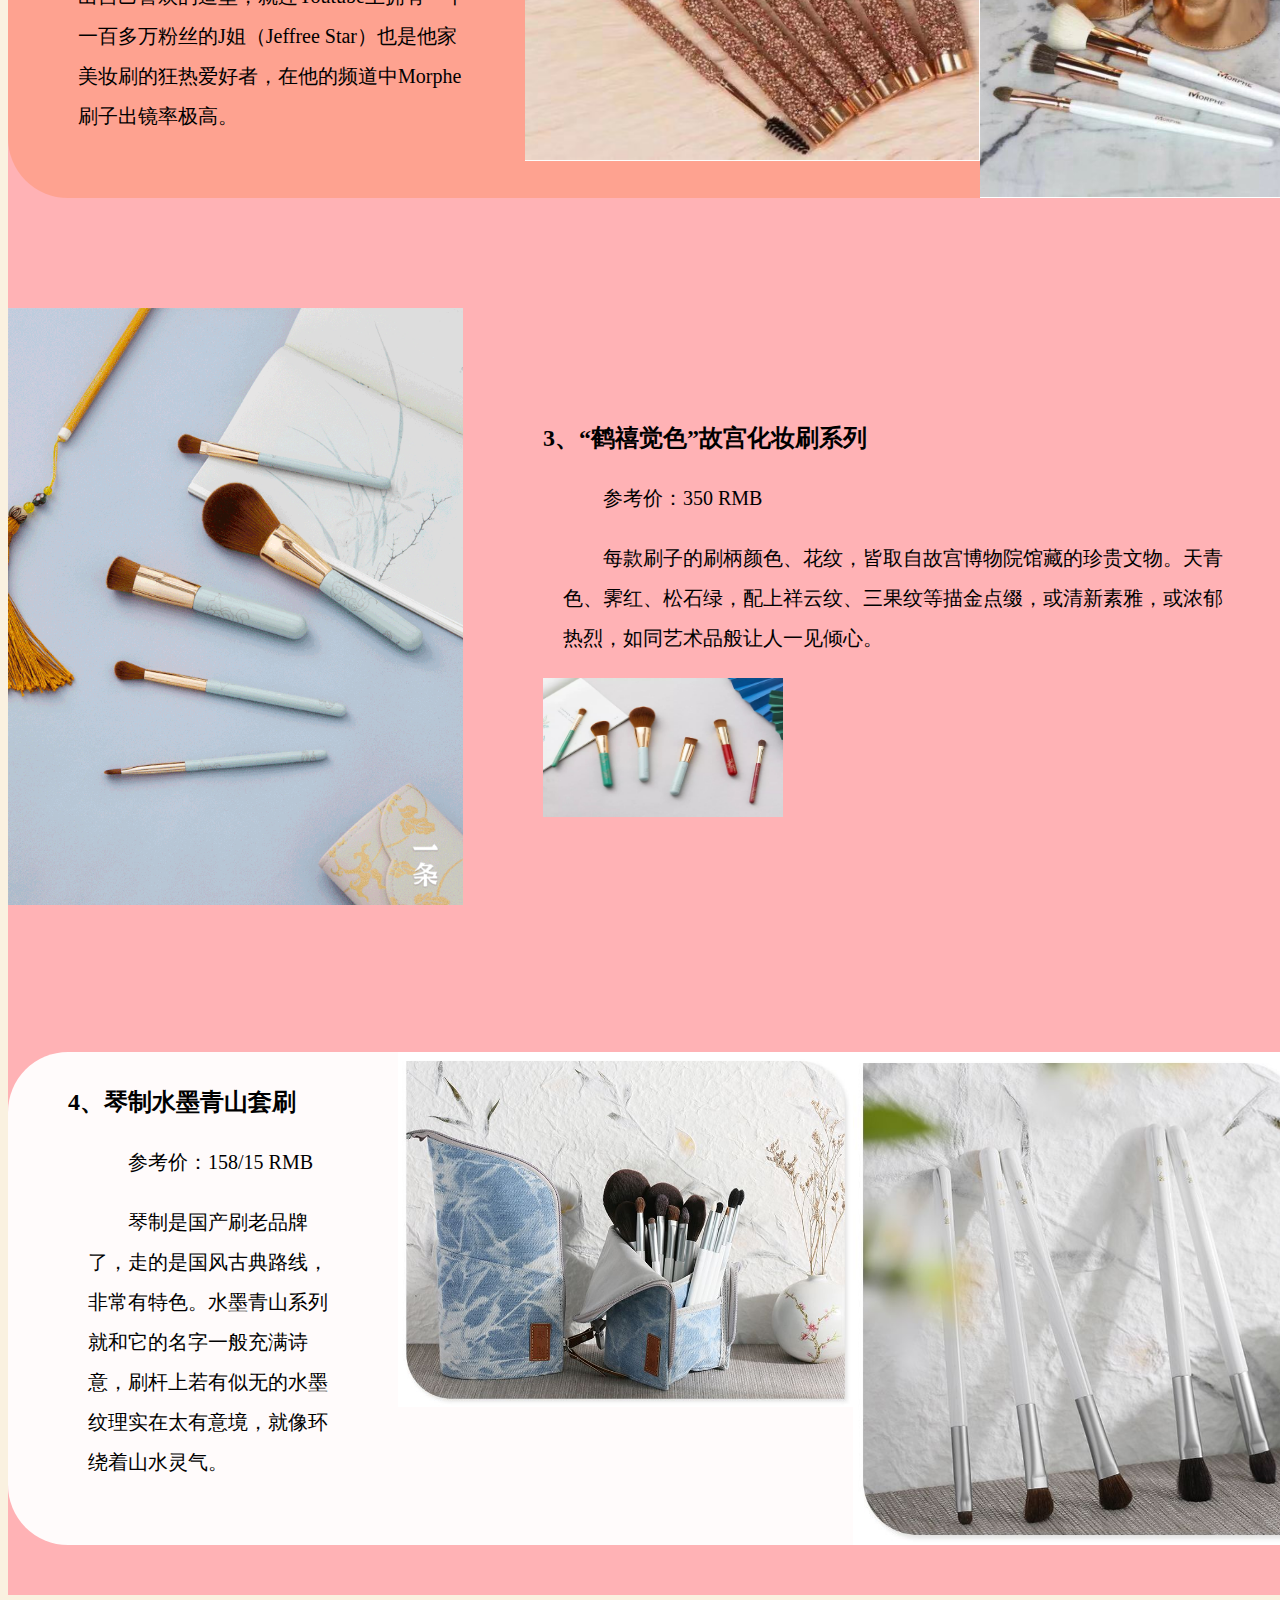
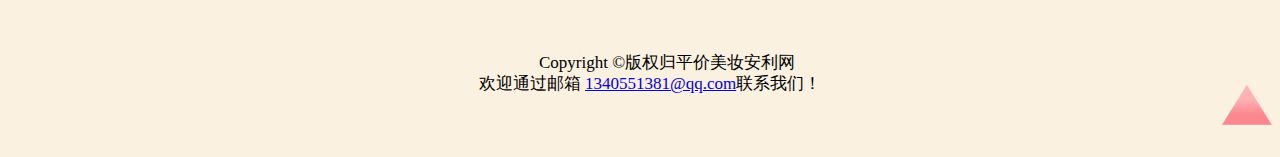
<file: other-html-files/tool-page.html>
<!doctype html>
<html lang="zh">
	<head>
	  <meta charset="utf-8">
		<!--设置关键字-->
	  <meta name="viewport" content="make up">
		<!--兼容ie浏览器-->
	  <meta http-equiv="X-UA-Compatible" content="ie=edge">
		<!--链接css样式-->
		<link rel="stylesheet" href="../css/index-style.css">
	   <link rel="stylesheet" href="../css/body-care-page-style.css">
	  <title>工具篇</title>
	</head>
	
	<body>
		<!--span 和a.img配合使用，这只是个空盒子，为了回到顶部链接定位-->
		<span id="gotop"> </span>
		<!--头部开始，含网站名称、搜索框、导航、-->
		<header>
			<h1><a href="../index.html">平价美妆安利网</a></h1>
			<!--这是搜索框-->
				<div class="search-box">
					<input class="search-txt" type="search" name="search" placeholder="输入你要查找的内容"/>
					<img src="../img/index.img/search.png" class="icon" alt="搜索框底框"/>
				</div>

			<nav class="navbar">
				<ul>
					<li><a href="../index.html">首页</a></li>
					<li><a href="../other-html-files/skin-care-page.html">护肤</a></li>
					<li><a href="../other-html-files/cosmetics-page.html">美妆</a></li>
					<li><a href="../other-html-files/body-care-page.html">美体</a>
						<ul>
							<li><a href="../other-html-files/body-care-page.html">香水</a></li>
							<li>美甲</li>
						</ul>
					</li>
					<li><a href="../other-html-files/tool-page.html">工具</a>
						<ul>
							<li><a href="../other-html-files/tool-page.html">刷子</a></li>
								<li class="gray">睫毛夹</li>
								<li class="gray">化妆镜</li>
						</ul>
					</li>
					<li><a href="../other-html-files/login.html">登录</a></li>
				</ul>
			</nav>
		</header>

		
		<div class="main">
			<!---第一大盒子设置-->
			<div class="first-container">
				<div><h2>谁还没有“两把刷子！”</h2>
				<p>化妆刷一般分为动物毛与人工合成毛两种。常规来说，动物毛制成的化妆刷一般刷毛质地比较柔软，易吃粉，上色度很饱和，而且均匀服帖不刺激皮肤，其中，貂毛是刷毛中的极品；其次是山羊毛，耐用；最普遍的材质是小马毛，柔软有弹性，而人造毛因为纤维较硬，更适合质地厚实的膏状彩妆!<br>
					<br>
				一大波化妆刷争先恐后的来了~~~~</p></div>
				<img src="../img/tool.img/make.gif" class="img" alt=""/>
			</div>	
			<!---第二大盒子设置-->
			<div class="second-container">
				<img src="../img/tool.img//mintbear.jpg" class="img" alt=""/>

				<div>
					<img src="../img/tool.img/mintbear2.jpg" class="img" alt=""/>
					<h3>1、MintBear6支眼影刷GreyBear系列</h3>
					<p>参考价：69 RMB</p>
					<p>这款眼影刷，有6支不同的刷头，能满足不同眼妆的需求，而且刷毛柔软，虽然是纤维毛的但是柔软度和抓粉力不比那些动物毛刷子差~</p>
				</div>
			</div>
			<!---第三大盒子设置-->
			<div class="third-container">
				<div><h3>2、Morphe</h3>
					<p>参考价：168 RMB</p>
					<p>Morphe是美国的平价彩妆品牌，产品线中最为出名的就是化妆刷，无论是初学者还是化妆师，都可以通过Morphe 的化妆刷打造出自己喜欢的造型，就连Youtube上拥有一千一百多万粉丝的J姐（Jeffree Star）也是他家美妆刷的狂热爱好者，在他的频道中Morphe刷子出镜率极高。</p>
				</div>
				<img src="../img/tool.img/Morphe.png" class="img" alt=""/>
				<img src="../img/tool.img/Morphe2.png" class="img" alt=""/>
			</div>

			<div class="fourth-container">
				<img src="../img/tool.img/gugong.gif" class="img" alt=""/>

				<div><h3>3、“鹤禧觉色”故宫化妆刷系列</h3>
					<p>参考价：350 RMB</p>
					<p>每款刷子的刷柄颜色、花纹，皆取自故宫博物院馆藏的珍贵文物。天青色、霁红、松石绿，配上祥云纹、三果纹等描金点缀，或清新素雅，或浓郁热烈，如同艺术品般让人一见倾心。</p>
					<img src="../img/tool.img/gugong2.jpeg" class="img" alt=""/>
				</div>
			</div>

			<div class="fifth-container">
				<div><h3>4、琴制水墨青山套刷</h3>
				<p>参考价：158/15 RMB</p>
				<p>琴制是国产刷老品牌了，走的是国风古典路线，非常有特色。水墨青山系列就和它的名字一般充满诗意，刷杆上若有似无的水墨纹理实在太有意境，就像环绕着山水灵气。</p></div>
				<img src="../img/tool.img/qingzhi.jpeg" class="img" alt=""/>
				<img src="../img/tool.img/qingzhi2.jpeg" class="img" alt=""/>
			</div>
		</div>

		<footer>
			<p>
			  Copyright &copy;版权归平价美妆安利网<br>欢迎通过邮箱
			  <a href="malito:1340551381@qq.com">1340551381@qq.com</a>联系我们！
			</p>
		</footer>

		<!--回到顶部图标链接-->
		<a href="#gotop">
			<img src="../img/index.img/up.png" class="up" alt="图标" width="50" height="80" >
		</a>
	</body>
</html>
</file>
<file: css/index-style.css>
@charset "utf-8";
/* CSS Document */
/* 平滑回到顶部 */
	html{scroll-behavior: smooth;}
	h1{
		color:#F773B2;
		font-family:"STHupo";
		font-size:35px;
		margin-bottom:50px;
		}
	h1 a{color:#F773B2;
	text-decoration: none;
	}
	

	header{
			width:1300px;
		  	margin: 0 auto;
			}
	body{
			background:#faf1e0;
			}
		
		/*搜索栏板块*/	
		.search-box {
					background: white;
					height: 18px;
					border-radius: 30px;
					padding: 9px;
					display:flex;
					width:220px;
					margin-left:580px;
					margin-top: -18px;
					
					}
		/*输入框设置*/
		.search-btn {
					margin-top:-7px;
					width:50px;
					height: 10px;
					border-radius: 50%;
					background:white;
					display:inline-flex;
					justify-content: center;
					}
		/*搜索栏输入字体设置*/
		.search-txt {
					border: none;
					background: none;
					outline: none;
					float: left;
					color:#333;
					font-size: 16px;
					}
		/*搜索图标大小*/
		.icon{
				width:20px;
				height:20px;
				}
		/*内容尚未编辑，无法点击变灰*/
			.gray{ filter: grayscale(100%); 
				-webkit-filter: grayscale(100%);
				-moz-filter: grayscale(100%); 
				-ms-filter: grayscale(100%);
				-o-filter: grayscale(100%);  
				}
		
		/*以下设置导航*/
			.navbar{
				position: absolute;
				z-index: 9999;/*置于最上层*/
				display:inline-flex;
				width:1300px;
				justify-content: flex-end;
				height: 0px;
				top:60px;/*相对于父元素header定位,显示上是离标题的距离*/	
				}

			.navbar ul{
						list-style:none;/*清除nav链接的默认样式——点没有了*/
						font-size:20pX;
						}
			.navbar ul li{
						color:#333;
						display:inline-block;
						padding:1rem;
						position:relative;/*为父级添加相对#定位*/
						}
			.navbar ul li a{
							color:#333;
							text-decoration: none;/*清除默认样式——下划线*/
							}

			.navbar ul li ul{display:none;}/*隐藏嵌套*/
			.navbar ul li:hover{
								color:white;
								animation:changeColor 2s infinite;
								height:15px;
								text-align:center;
								}
			/*设置移动上去时三种变化颜色*/
			@keyframes changeColor{
									0%{background:#dac6e1;}
									50%{background:#c38e9e;}
									100%{background:#fd7d36;}
									}
			.navbar ul li:hover ul{
									display:block;
									position:absolute;/*对于li父元素（眉部等）定位*/
									left:0;/*菜单内容整体框距离链接左边距离*/
									top:48px;
									}

			.navbar ul li:hover ul li{
									display:block;/*拉菜单内容从上到下时*/
									color:white;
									width:70px;
									background:#f8cdd6;/*当移动到ul的下拉菜单时*/
									z-index: 20;
									}

			.navbar ul li a:hover{color:white;}/*移动到ul-li下的链接时的颜色，即移动到首页的颜色*/
			/*导航群结束*/
			
		
		/*轮播版块样式*/
		.slidershow{
					width:1100px;
					height: 450px;border:white 10px solid;
					overflow: hidden;/*轮播图三张重合为1张*/
					}
		.middle{
				position: absolute;
				top:440px;/*向下移动元素自身的宽度40%，Y轴正数往下移*/
				left:50%;/*以左侧为起点，正数往右移，移自身宽度的50*/
				transform: translate(-50%,-50%);/*实现块元素百分比下居中，X轴向左移，Y轴向上移*/
				margin:0 auto;
				}
		.navigaion{
					position: absolute;
					bottom: 5px; /*离底部距离*/
					left: 50%;/*距左边的距离*/
					transform: translateX(-50%);
					display: flex;
					}
				
		/*设置轮播按钮属性*/
		.bar{			
			width: 40px;/*定义下面轮播框（小矩形）的宽度*/
			height: 7px;/*定义下面轮播框（小矩形）的高度*/
			border: 2px solid #FFF8DC;/*定义这个矩形框的边框*/
			margin:0.675rem;/*定义这个矩形框与下面图片框的距离*/
			cursor: pointer;
			transition:0.4s;/*按钮背景变色时间*/
			}
		.bar:hover{background-color: #FFF8DC;}/*定义鼠标移上去，轮播框背景色*/
		
		/*设置轮播图片幻灯片各种样式*/
		input[name="r"]{
						position: absolute;
						visibility: hidden;/*能见度：隐藏（可理解为透明度为0）*/
						}
		.slides{
				width: 1000%;
				height: 100%;
				display: flex;/*flex属性，元素自适应*/
				}
		.slide{
				width: 10%;
				transition: 0.5s;
				}
		.slide img{
				width: 100%;/*定义插入的图片100%*/
				height: 100%;
				}
		#r1:checked~ .s1{
			margin-left: -0%;
			}
			#r2:checked~ .s1{
			margin-left: -10%;
			}
			#r3:checked~.s1{
			margin-left: -20%;
			}
		
		/*设置主体部分*/
		main{
			width:1300px;
			transform:translateY(40em);/*向下移动main元素框的10%*/
			margin:0 auto;}
			
			
		/*设置图+文版块*/
		.block{
				margin:40px 35px 0px 35px;
				width:1200px;
				height: 400px;
				border:10px white solid;
				position:relative;
				border-radius:7em;
				}/*设置4个圆角边框*/
	
		.first-color{
					background:#ffe7bb;/*第一色块：黄色*/
					margin-bottom: 0;
					margin-top:0;
					border-bottom: 0;
					}
			
		.second-color{background:#fba7b6;}/*第二色块：粉色*/
		p.title{
				font-size:30px;
				position: relative;
				left:2em;
				}
		p.text{
				position:absolute;
				left:1px;
				vertical-align:middle;
				font-size:23px;
				margin-left:80px;
				line-height: 2.5;/*行高设置不带单位*/
				}
		.picture{
				position:absolute;
				left:65%;
				bottom:16%;
				}
		/*底部栏设置*/

		footer div{
				margin-top: 650px;
		}
		footer{
				position:relative;
				bottom:-40px;
				text-align: center;
				margin-bottom: 20px;
				}
		/*底部栏设置*/	
		.up{
			float:right;
			
			}
</file>
<file: domestic-products/css/index-style.css>
@charset "utf-8";
/* CSS Document */
*{
	text-align: center;
	padding:0;
	margin:0;
	box-sizing:border-box;
	}
html {
	  scroll-behavior: smooth;
	}

/*去掉所有连接a的下划线*/
a{text-decoration: none;}


/*设置头部*/
#top-header{
	margin: 0 auto;
	box-sizing:border-box;
	background-image: url(../images/水彩花卉.jpg);
	background-repeat: no-repeat;/*不平埔*/
	background-size: cover;
	width: 100%;   /*伪类移动之前必须有*/
	height:750px;	/* 重点一 */
	background-attachment:fixed;
	text-align: center;		
}

/*设置logo————国货崛起字样*/
#top-header p{
	width:50%;
	margin:20px auto;
	letter-spacing: 2px;
}
#top-header>img{
	margin-top:200px;
}


/*设置导航navbar*/
.navbar{
	width:100px;
	height:400px;
	float:right;
	position:fixed;
	top:200px;
	right:0;

}
/*每一个项目100px高*/
ul li{
	width:100px;
	height:100px;
	list-style: none;
	padding:0 15px;

}
li a{
	color:#3C3C3C;
}

li a img:hover {
	background-color:#c3d7a6;
	animation:changeColor 2s infinite;
	}


/*设置第一部分*/
#page1{
	border:1p white solid;
	text-align: center;	
	background-image: url(../images/水彩背景.jpg);
	background-repeat: no-repeat;/*不平埔*/
	background-size: cover;
	width: 100%;   /*伪类移动之前必须有*/
	height: auto;	/* 重点一 */
	background-attachment:fixed;

}
/*设置双品购物节图的样式*/ 


#page2{
	border-top:1p white solid;
	margin:0 auto;
	text-align: center;	
	background-image: url(../images/太阳花.jpg);
	background-repeat: no-repeat;/*不平埔*/
	background-size: cover;
	width: 100%;   /*伪类移动之前必须有*/
	height: auto;	/* 重点一 */
	background-attachment:fixed;	

}


#page3{
	border-top:1px white solid;
	margin:0 auto;
	background-image: url(../images/水果汽水.jpg);
	background-repeat: no-repeat;/*不平埔*/
	background-size: cover;
	width: 100%;   /*伪类移动之前必须有*/
	height: auto;	/* 重点一 */
	background-attachment:fixed;
}

/*版块3的所有block框间距*/

#page4{
	border-top:1px white solid;
	background-image: url(../images/蓝色清新.jpg);
	background-repeat: no-repeat;/*不平埔*/
	width: 100%;
	height: auto;	/* 重点一 */
	background-size: cover; /* 重点二 */
	background-attachment: fixed;
	text-align: center;		
}

#page4 .block{
	text-align: center;
}

/*营销上*/
.block4-3{
	
	margin-top:80px;
	
}
/*4、品牌上阶梯图外边距*/
.block4-4{	
	margin-top:80px;	
}

/*解释文字距离数据图的距离*/
.block .text1{
	margin-top: 40px;
}
/*数据图*/
.chart{
	margin:0 auto;
	width:900px;
	height:500px;
}
/*一线二线图*/
.picture1 img{
	width:60%;
	margin-bottom:20px;/*图和text1的距离*/
}
/*一二线图下的文字边距*/
.picture1+.text1{
	margin-bottom: 80px;
}
/*脏脏包图*/
.picture2 img{
	margin-top:1rem;
	margin-bottom:50px;/*脏脏包图和飞跃之间距离*/
	width:55%;
	height:55%;

}
.picture3{
	margin-top:5rem;
}
/*图标合集*/
.picture3 img{
	margin-bottom:100px;
	width:55%;
	height:55%;
}
.picture3+.text1{
	margin-top:-20px;
}

/*图、文字、横线*/
.picture5 img{
	margin-bottom:60px;
}

h2{
	text-align: center;
	font-size: 30px;
	padding-top: 100px;
	padding-bottom: 30px;
}
/*设置（）小标题*/
h3{
	font-size:23px;
	line-height: 5rem;

}
h4{font-size:18px;}
/*设置1、小小标题*/

#chart2{
	margin-top:75px;
}
/*小米文字与网易的间距*/
#chart8+.text1{
	margin-bottom: 60px;
}
/*用户画像*/
#chart10{
	text-align: center;
	position:relative;
	left:7%;
}
.text1{
	font-family:STKaiti;
	text-indent: 2em;
	margin-top:20px;
	font-size:18px;
	width:68%;
	line-height: 2rem;
	letter-spacing: 4px;
	margin:0 auto;
	padding-bottom: 30px;
}
/*小字*/
.text1 p{
	font-family:STKaiti;
	font-weight: normal;
	margin-top:30px;
	font-size:14px;
	padding-bottom: 30px;
	
}

footer{
	margin-top:-30px;
	position: absolute;
	background-color:#37637f;
	text-align: center;
	width:100%;
	height: 400px;
}

footer p{
	color:white;
	position:relative;
	margin-top: 50px;
	margin-bottom:0px;
	font-size: 20px;
	text-align: center;
}
section {
	height: 25vh;
	display: flex;
	justify-content: center;
	align-items: center;
}
.iconbtn {
	width: 50px;
	height: 50px;
	text-decoration: none;
	margin: 20px;
	position: relative;
	font-size: 30px;
	border-radius: 50%;
}
.iconbtn::before {
	position: absolute;
	z-index: 1;
	left: 50%;
	top: 50%;
	transform: translate(-50%, -50%);
}
.iconbtn::after {
	content: '';
	position: absolute;
	left: 0;
	top: 0;
	width: 100%;
	height: 100%;
	box-sizing: border-box;
	border-radius: 50%;
	z-index: 0;
}
.s2 .iconbtn {
	color: white;
}
.s2 .iconbtn {
	border: 3px solid;
}
.s2 .iconbtn:hover {
	animation: ro 2s linear infinite;
}

.s4 .iconbtn {
	border: 3px solid white;
	color: palevioletred;
}
.s4 .iconbtn::after {
	background: white;
	transition: 0.4s;
}
.s4 .iconbtn:hover::after {
	transform: scale(1.3);
	opacity: 0;
}
.s4 .iconbtn:hover {
	color: #3F51B5;
}

@keyframes ro {
	0% {
		transform: rotate(0);
	}
	100% {
		transform: rotate(360deg);
	}
}
</file>
<file: domestic-products/css/music-style.css>
@charset "utf-8";


.PlayEy {
	display: flex;
	justify-content: center;
	align-items: center;
	width:80%;
	height:80%;
	background: url(../images/图标.png) no-repeat center;
}

.Btn {
	position: absolute;
	display: flex;
	justify-content: center;
	align-items: center;
	width: 95px;
	height: 95px;
	background-color: yellow;
	background: url(../images/btn-bg.png) no-repeat;
	animation: Btn-bg 3s linear infinite;
}

.Play {
	position: absolute;
	width: 40px;
	height: 45px;
	background: red;
	background: url(../images/暂停.png) no-repeat;
	transition: .5s;
}

.btns-bg {
	display: flex;
	justify-content: center;
	align-items: center;
	margin: -250px auto;
	width: 100%;
	height: 100%;
}

@keyframes Btn-bg {
	from {}
	to {
		transform: rotate(360deg);
	}
}
</file>
<file: css/body-care-page-style.css>
@charset "utf-8";
/* CSS Document */

	p{
			text-indent:2em;
			margin-left:20px;
			font-size:20px;
			line-height: 40px;
			}
	h2{font-size:29px;text-align: center;}
	h3{font-size:24px;}
	/*内容页main底框设置*/  
	.main{
		position: relative;
		top:80px;
		background:#ffb2b5;
		width:1300px;
		margin:0 auto;
	}
	/*基础图片大小设置*/
	.img{
		width:35%;
		height:30%;
	} 
	/*第一栏板块布局*/   
	.first-container{
		width:1100px;
		display:flex;
		justify-content:space-around;
		margin:0 auto;
		background: rgba(254,254,254,0.8)
	}
	/*第一栏文字布局*/
	.first-container div{
		padding:20px 30px;
		position: relative;
		width:800px;
	}
	/*第二栏板块布局*/
	.second-container{
		width:1100px;
		display:flex;
		justify-content:center;
		padding: 100px 100px;
	}
	/*第二栏文字布局*/
	.second-container div{
		position: relative;
		margin:10px 50px 0px;
		width:500px;
	}
	/*第三栏板块布局*/
	.third-container{
		display:inline-flex;
		align-content: center;
		
		background: rgba(254,151,120,0.60);
		border-radius: 60px;
	}
	/*第三栏文字板块*/
	.third-container div{
		position: relative;
		padding:10px 50px;
	}
	/*第四栏板块布局*/
	.fourth-container{
		display:flex;
		align-content: center;
		margin-top: 110px;
	}
	/*第四栏文字板块*/
	.fourth-container div{
		position: relative;
		width:1100px;
		padding: 90px 80px;
		
	}
	/*第五栏板块布局*/
	.fifth-container{
		display:inline-flex;
		align-content: center;
		margin-top: 100px;
		margin-bottom: 50px;
		background: rgba(255,255,255,0.94);
		border-radius: 60px;
	}
	/*第五栏文字布局*/
	.fifth-container div{
		padding:10px 60px;
		width:500px;
	}
	footer p{font-size:17px;
		line-height: 21px;
		position: relative;
		padding: 80px 0px 3px;
}
</file>
<file: css/login style.css>
@charset "utf-8";
/* CSS Document */
* {
  padding: 0;
  margin: 0;
}

html {
  height: 100%;
}
/*渐变背景色*/
body {
	background:#faf1e0;
 /*background-image: linear-gradient(to bottom right,rgb(255,255,255),rgba(250,241,224,1.00));*/
}
.close img{
	width:40px;
	position: absolute;
	top:60px;
	right:60px;
}
/*登录框整体设置*/
body .login-container {
  width: 550px;
  height: 310px;
  margin: 0 auto;
  margin-top: 12%;
  border-radius: 10px;/*边框角度*/
  box-shadow: 0 10px 30px 0px rgb(255,255,255);/*板块阴影*/
  background-color: rgb(149,209,217);
}
/*登录框login-container 左栏板块left-container设置*/
body .login-container .left-container {
  display: inline-block;
  width: 300px;
	height:210px;
  border-top-left-radius: 15px;
  border-bottom-left-radius: 15px;
  /*border-bottom-right-radius: 15px;*/
  padding: 50px;
  background-image: linear-gradient(to bottom right,rgb(251,167,182), rgb(149,209,217));
}
/*左边框标题 “登录” 设置*/
body .login-container .left-container .title {
  color: #fff;
  font-size: 20px;
  font-weight: 300;
}
/*左边框标题“登录”下划线设置*/
body .login-container .left-container .title span {
  border-bottom: 3px solid rgb(237,221,22) ;
}
/*左边框输入栏板块设置*/
body .login-container .left-container .input-container {
  padding: 20px 0;
}
/*左边框输入栏样式设置*/
body .login-container .left-container .input-container input {
  border: 0;
  background: none;
  outline:none;/*除去输入框背景*/
  color: #fff;/*输入数字颜色*/
  margin: 20px 0;
  display: block;
  width: 100%;
  padding: 5px 0;
  transition: .2s;
  border-bottom: 1px solid rgba(65,65,65,1.00);
}
/*输入栏下方横线触碰后设置*/
body .login-container .left-container .input-container input:hover {
  border-bottom-color: rgba(255,255,255,1.00);
}
/*输入栏 提示文字“用户名 密码”字体颜色*/
body .login-container .left-container .input-container input
::-webkit-input-placeholder {
  color: rgba(65,65,65,1.00);
}
/*“忘记密码”样式设置*/
body .login-container .left-container .message-container {
  font-size: 14px;
  transition: .2s;
  color: rgba(65,65,65,1.00);
	position: relative;
	top:-20px;
  cursor: pointer;/*光标呈现为指示链接的指标（一只手）*/
}
/*“忘记密码”触碰后样式设置*/
body .login-container .left-container .message-container:hover {
  color: rgba(255,255,255,1.00);
}
/*分享icon板块设置*/
body .login-container .left-container .icon-container{
    display:inline-block;
	position: relative;
	left:70%;
	top:-35px;
}
/*分享icon图片设置*/
body .login-container .left-container .icon-container img{
   width:9%;
   height:9%;
   margin-right: 5px;
   opacity: 0.5;/*透明度*/
   /*filter:brightness(50);亮度调节*/
   transition: .2s;
   cursor: pointer;
}
/*分享icon图片触碰后设置*/
body .login-container .left-container .icon-container img:hover{
   opacity: 0.4;
	opacity: 0.8;/*透明度*/
}
/*确认按钮板块设置*/
body .login-container .left-container .actoin-container {
  font-size: 14px;
  color: #fff;
  position: relative;
  left:40%;
	top:-16px;
}
/*确认按钮样式设置*/
body .login-container .left-container .actoin-container span {
  border: 1px solid rgb(237,221,22);
  padding:5px 20px;
  border-radius: 5px;
  transition: .2s;
  cursor: pointer;
}
/*确认按钮触碰后设置*/
body .login-container .left-container .actoin-container span:hover {
  background-color: rgb(237,221,22);
  color: rgb(95, 76, 194);
}
/*右边注册框设置*/
body .login-container .right-container {
  width: 135px;
  display: inline-block;
  vertical-align: top;
  padding: 50px 0;
}
/*“注册”设置*/
body .login-container .right-container .regist-container {
  text-align: center;
  color: #fff;
  font-size: 20px;
  font-weight: 300;
}
/*注册下方横线设置*/
body .login-container .right-container .regist-container span {
  border-bottom: 3px solid rgb(237,221,22) ;
}
/*》》》设置*/
body .login-container .right-container .enter{
	position: relative;
	top:80px;
	left:33%;
	font-size:20px;
	transition: .2s;
    cursor: pointer;
	
}
body .login-container .right-container .enter:hover{
	color:rgb(237,221,22);
}
</file>
<file: css/skin-care-page-style.css>
@charset "utf-8";
	/* CSS Document */
		/*平滑回到顶部*/
		html{scroll-behavior: smooth;}

		/*网页标题或logo、、用后代选择器，空格相隔，选择h1的子元素a*/
		h1 a{
			text-decoration: none;/*清除默认样式——下划线*/
			color:#F773B2;
			}

		/*网页头部，含标题、搜索、导航的宽度*/
		h1{
			color:#F773B2;
			font-family:"STHupo";
			font-size:35px;
			margin-bottom:50px;
			}
		
		header{
				width:1300px;
				margin: 0 auto;
				}
		body{
			background:#faf1e0;
			}

		/*以下设置导航*/
		/*导航样式引用首页css*/
		/*导航群结束*/

		h2{
			text-align: center;
			color:#ff8aad;
			margin-top:70px;
			}

		/*以下设置主体部分*/
		.page{
				width:1300px;
				margin:0 auto;
				display:flex;/*设置弹性盒子，伸缩项目从左到右分布*/
				flex-flow:column;/*设置伸缩项目从上至下分布*/
				}
		/*设置版块大标题*/
		h3{
			font-size:25px;
			text-align: center;
			}
		.title{
				font-size:20px;
				font-weight: bold;
				margin-left:300px;
				}
		.block{
				position:relative;height: 450px;
				width:1100px;margin:0 auto;
				border:10px white solid;
				border-top-left-radius:7em;
				border-bottom-right-radius:7em;
			}
		.text{
			text-indent:2em; 
			margin-left:20px;
			font-size:20px;
			width:600px;
			line-height: 50px;
			}
		.picture{
				position:absolute;
				right:5em;float:none;
				top:80px;
				border:5px white solid;
				}
		.one{
			background:#fea19a ;
			margin-bottom: 0;
			}
		.two{
			background: #cbbae4;
			}
		.three{
				background:#fc8790;
				}
		.four{
			background: #fe9778;
			}
		footer{
				top: 50px;
				position:relative;
				text-align: center;
				}
/*底部栏设置*/	
		.up{float:right;}
</file>
<file: css/nav-style.css>
@charset "utf-8";
/* CSS Document */

		/*搜索栏板块*/	
		.search-box {
					background: white;
					height: 18px;
					border-radius: 30px;
					padding: 9px;
					display:flex;
					width:220px;
					margin-left:580px;
					margin-top: -18px;
					
					}
		/*输入框设置*/
		.search-btn {
					margin-top:-7px;
					width:50px;
					height: 10px;
					border-radius: 50%;
					background:white;
					display:inline-flex;
					justify-content: center;
					}
		/*搜索栏输入字体设置*/
		.search-txt {
					border: none;
					background: none;
					outline: none;
					float: left;
					color:#333;
					font-size: 16px;
					}
		/*搜索图标大小*/
		.icon{
				width:20px;
				height:20px;
				}
		
		/*以下设置导航*/
			.navbar{
				position: absolute;
				display:inline-flex;
				z-index: 9999;
				width:1300px;
				justify-content: flex-end;
				height: 0px;
				top:60px;/**相对于父元素header定位,显示上是离标题的距离*/	
				}

			.navbar ul{
						list-style:none;/*清除nav链接的默认样式——点没有了*/
						font-size:20pX;
						}
			.navbar ul li{
						color:#333;
						display:inline-block;
						padding:1rem;
						position:relative;/*为父级添加相对#定位*/
						}
			.navbar ul li a{
							color:#333;
							text-decoration: none;/*清除默认样式——下划线*/
							}

			.navbar ul li ul{display:none;}/*隐藏嵌套*/
			.navbar ul li:hover{
								color:white;
								animation:changeColor 2s infinite;
								height:15px;
								text-align:center;
								}
			/*设置移动上去时三种变化颜色*/
			@keyframes changeColor{
									0%{background:#dac6e1;}
									50%{background:#c38e9e;}
									100%{background:#fd7d36;}
									}
			.navbar ul li:hover ul{
									display:block;
									position:absolute;/*对于li父元素（眉部等）定位*/
									left:0;/*菜单内容整体框距离链接左边距离*/
									top:48px;
									}

			.navbar ul li:hover ul li{
									display:block;/*拉菜单内容从上到下时*/
									color:white;
									width:70px;
									background:#f8cdd6;/*当移动到ul的下拉菜单时*/
									z-index: 20;
									}

			.navbar ul li a:hover{color:white;}/*移动到ul-li下的链接时的颜色，即移动到首页的颜色*/
			/*导航群结束*/
</file>
